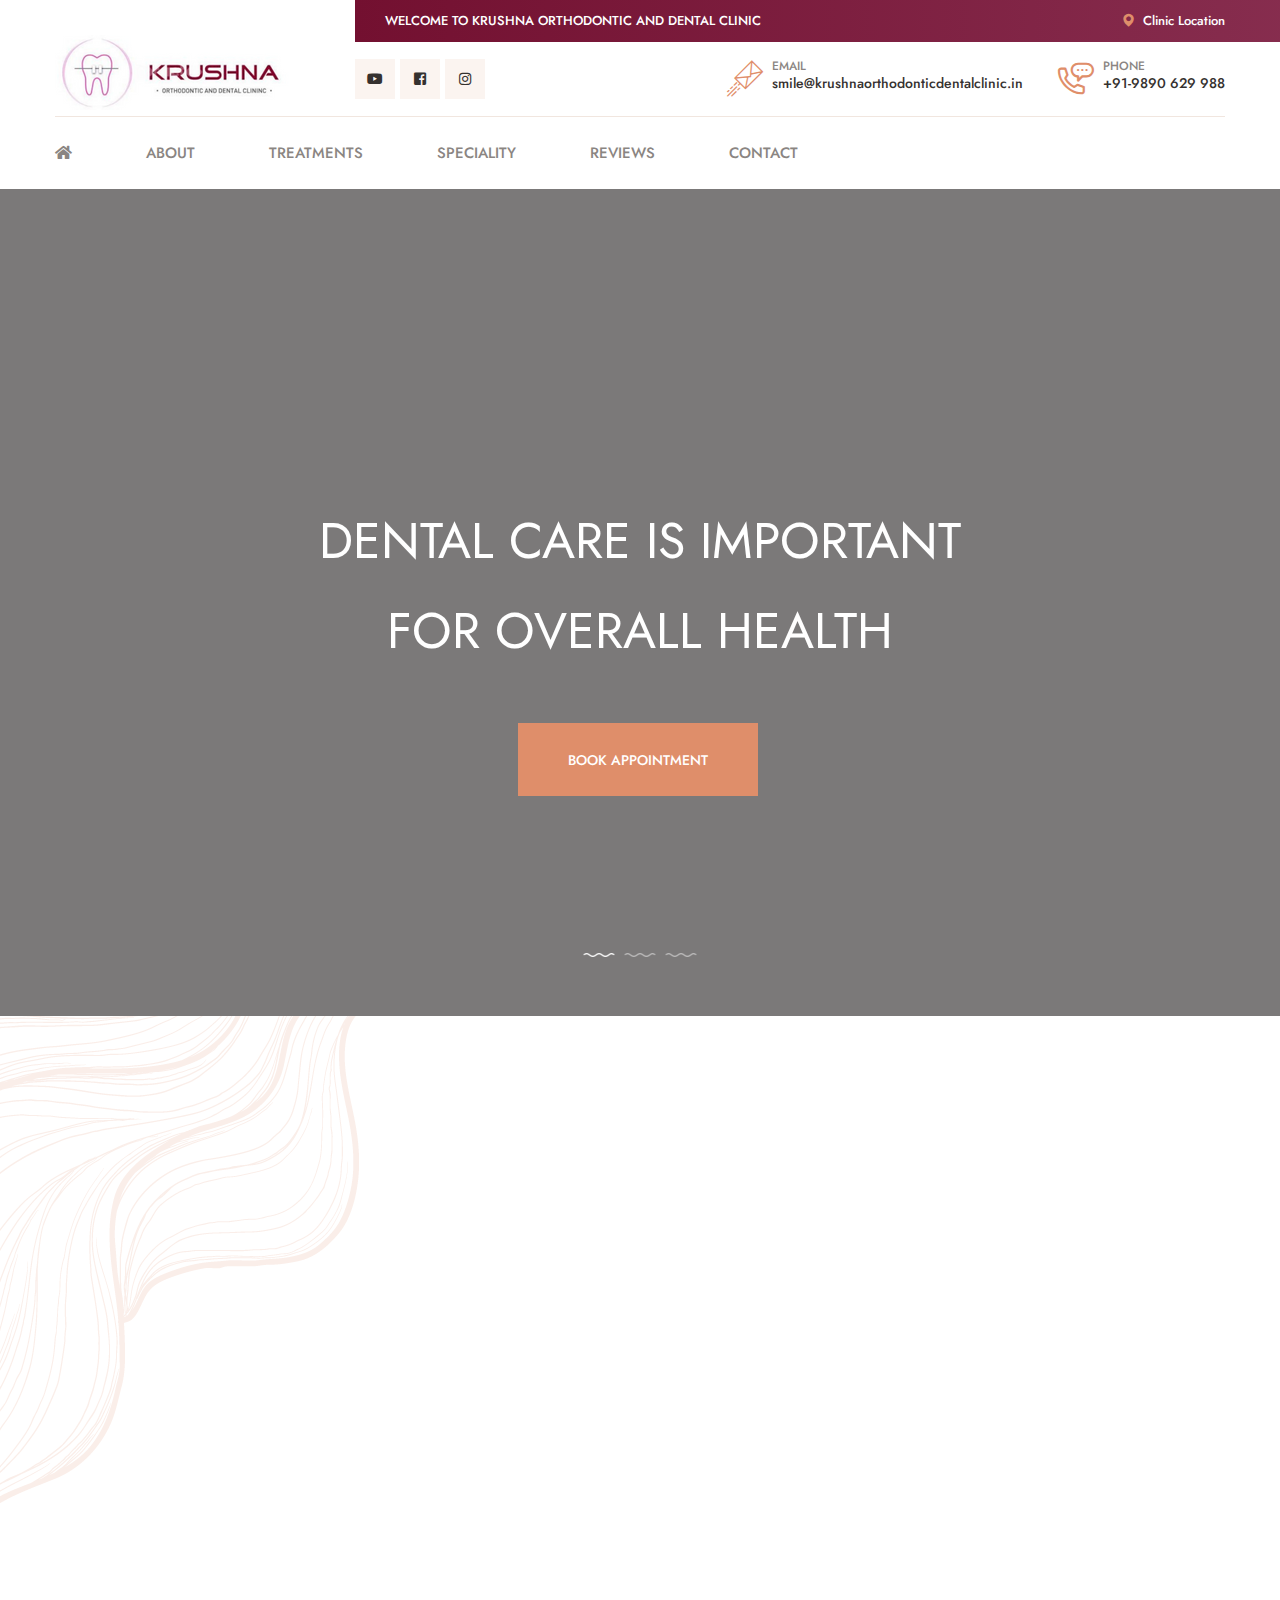
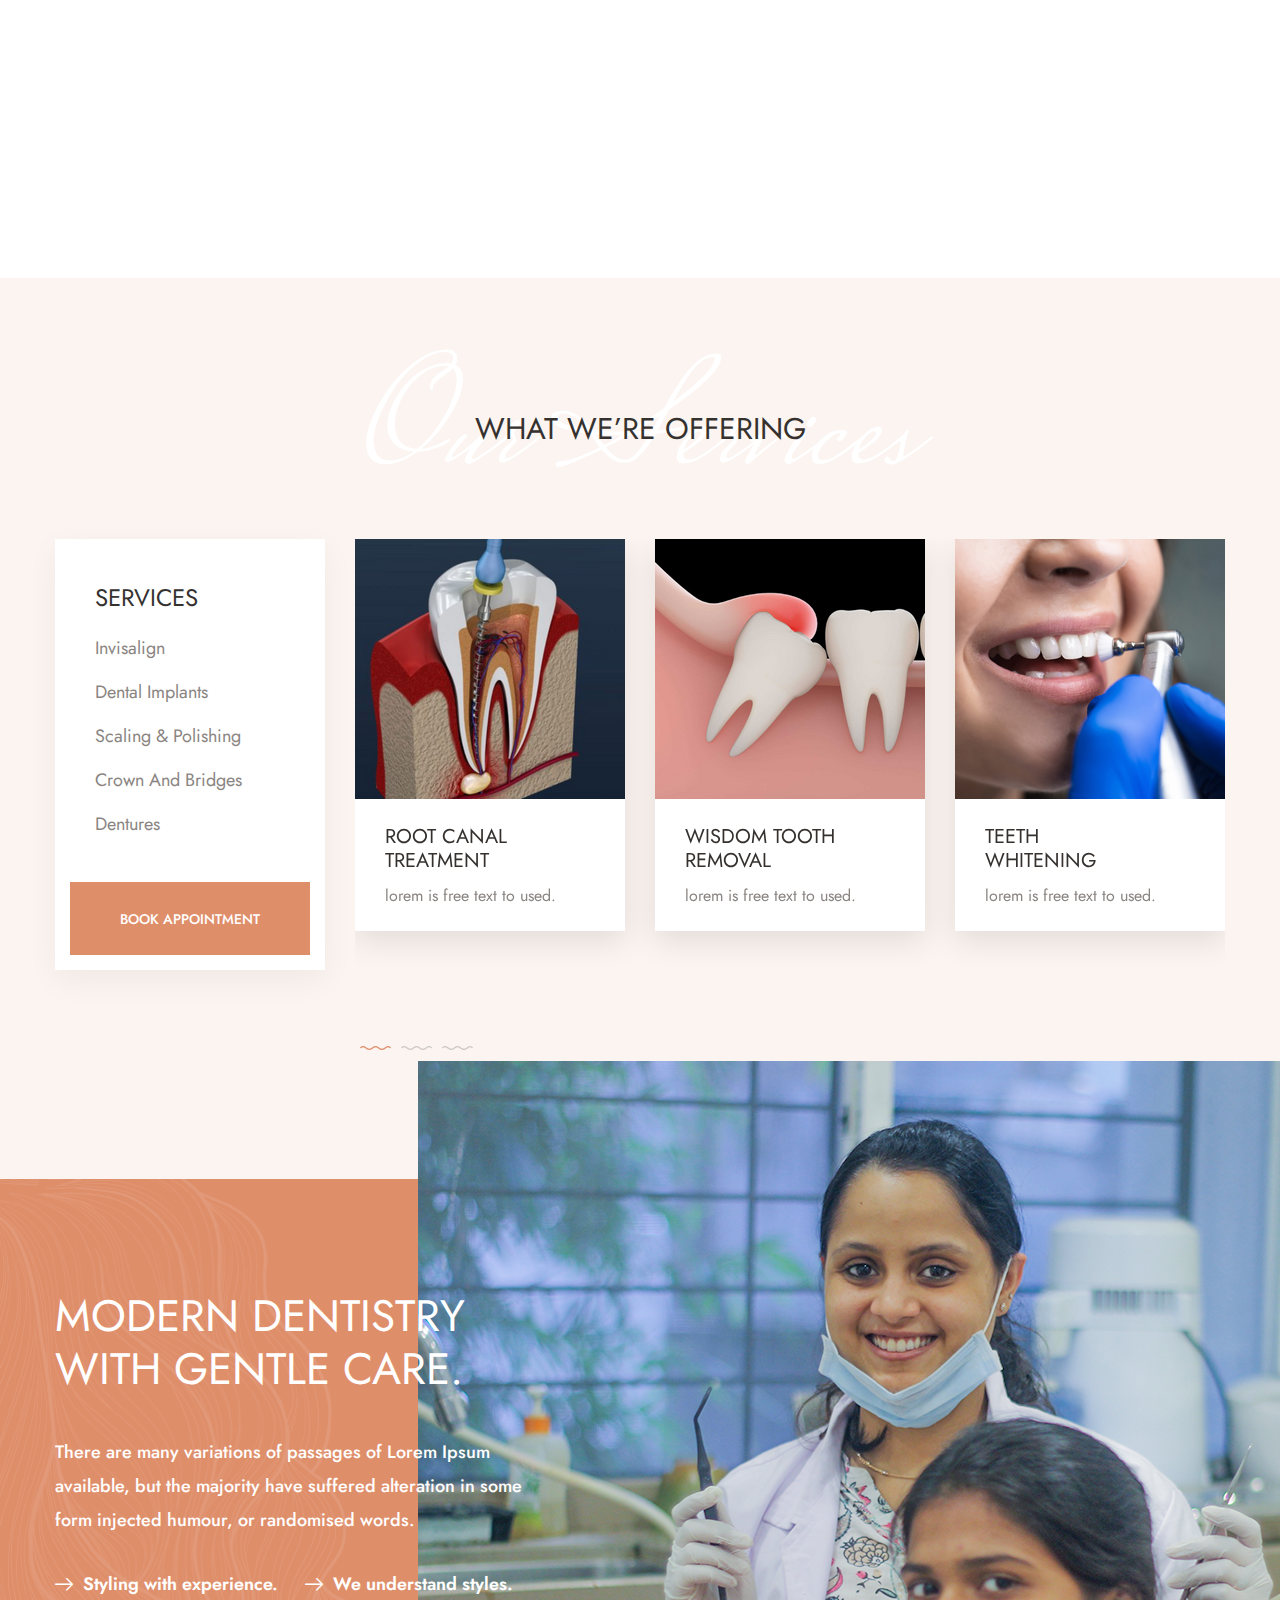
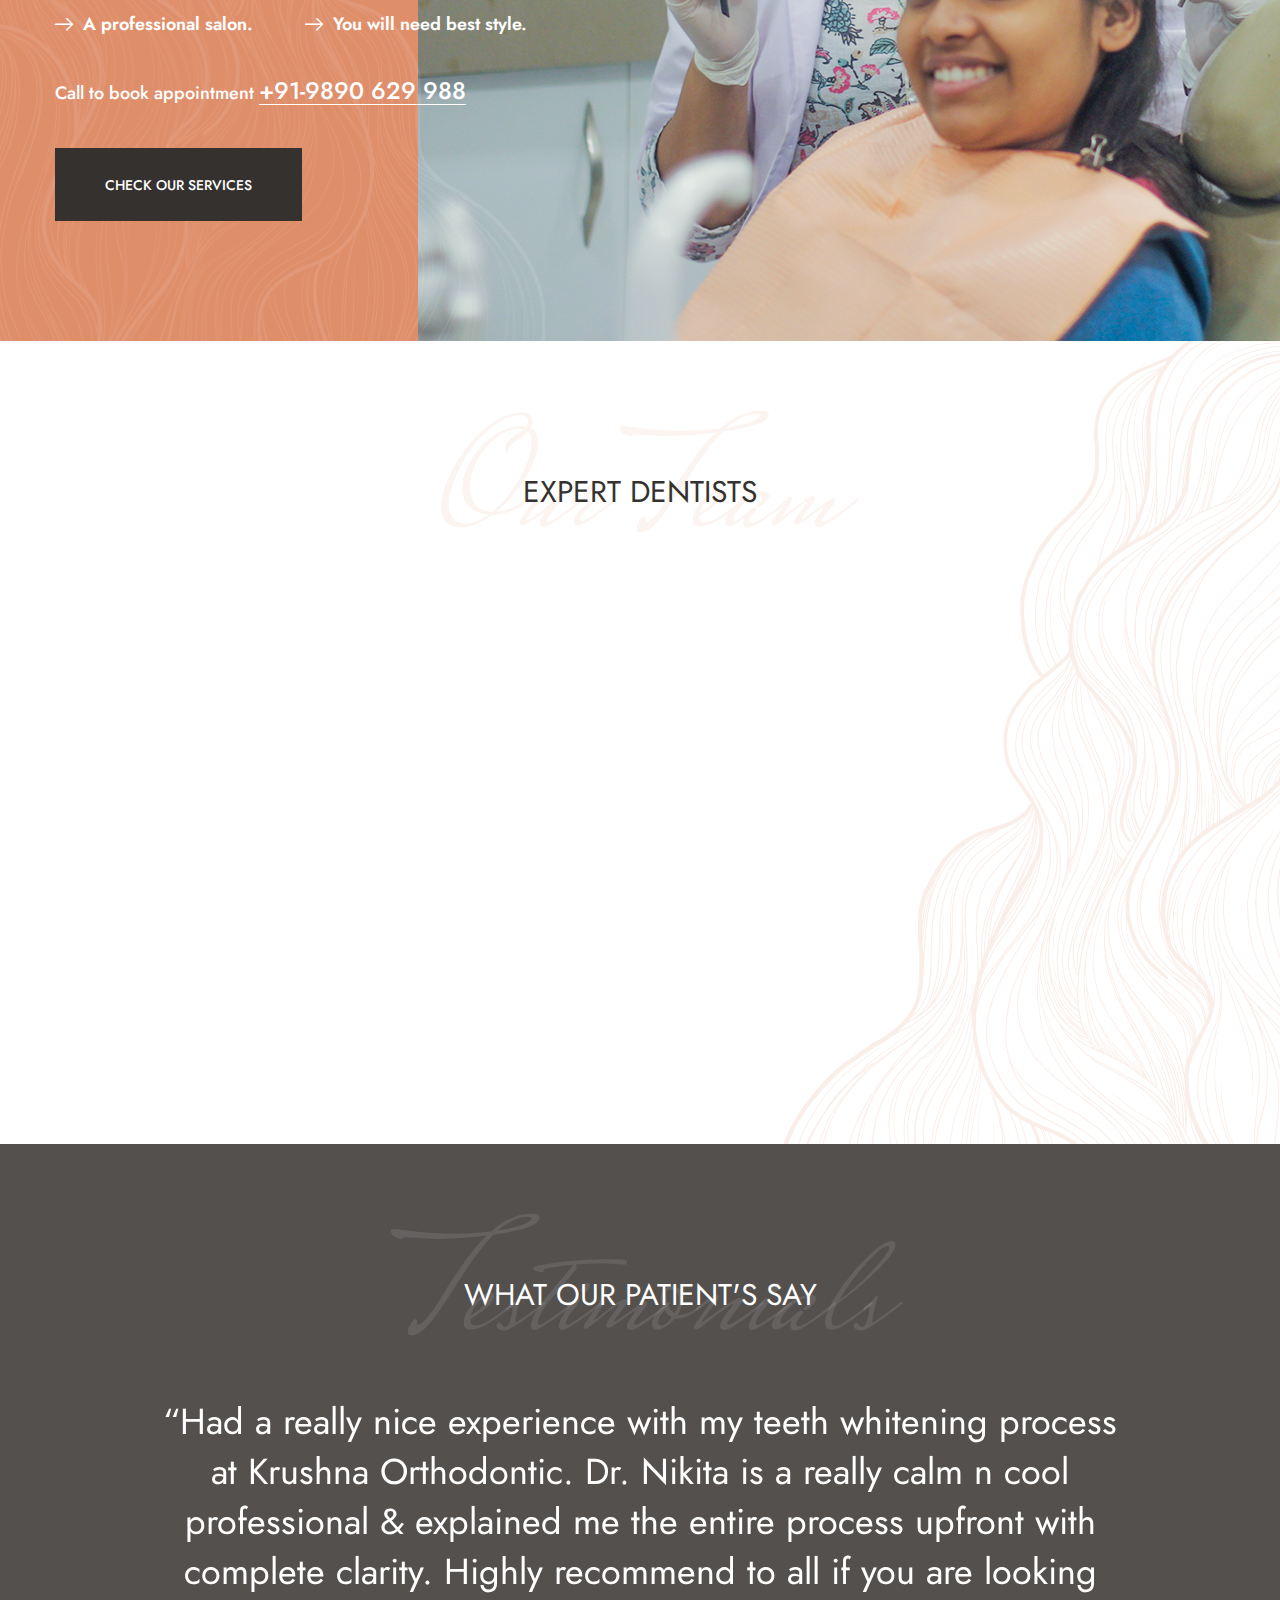
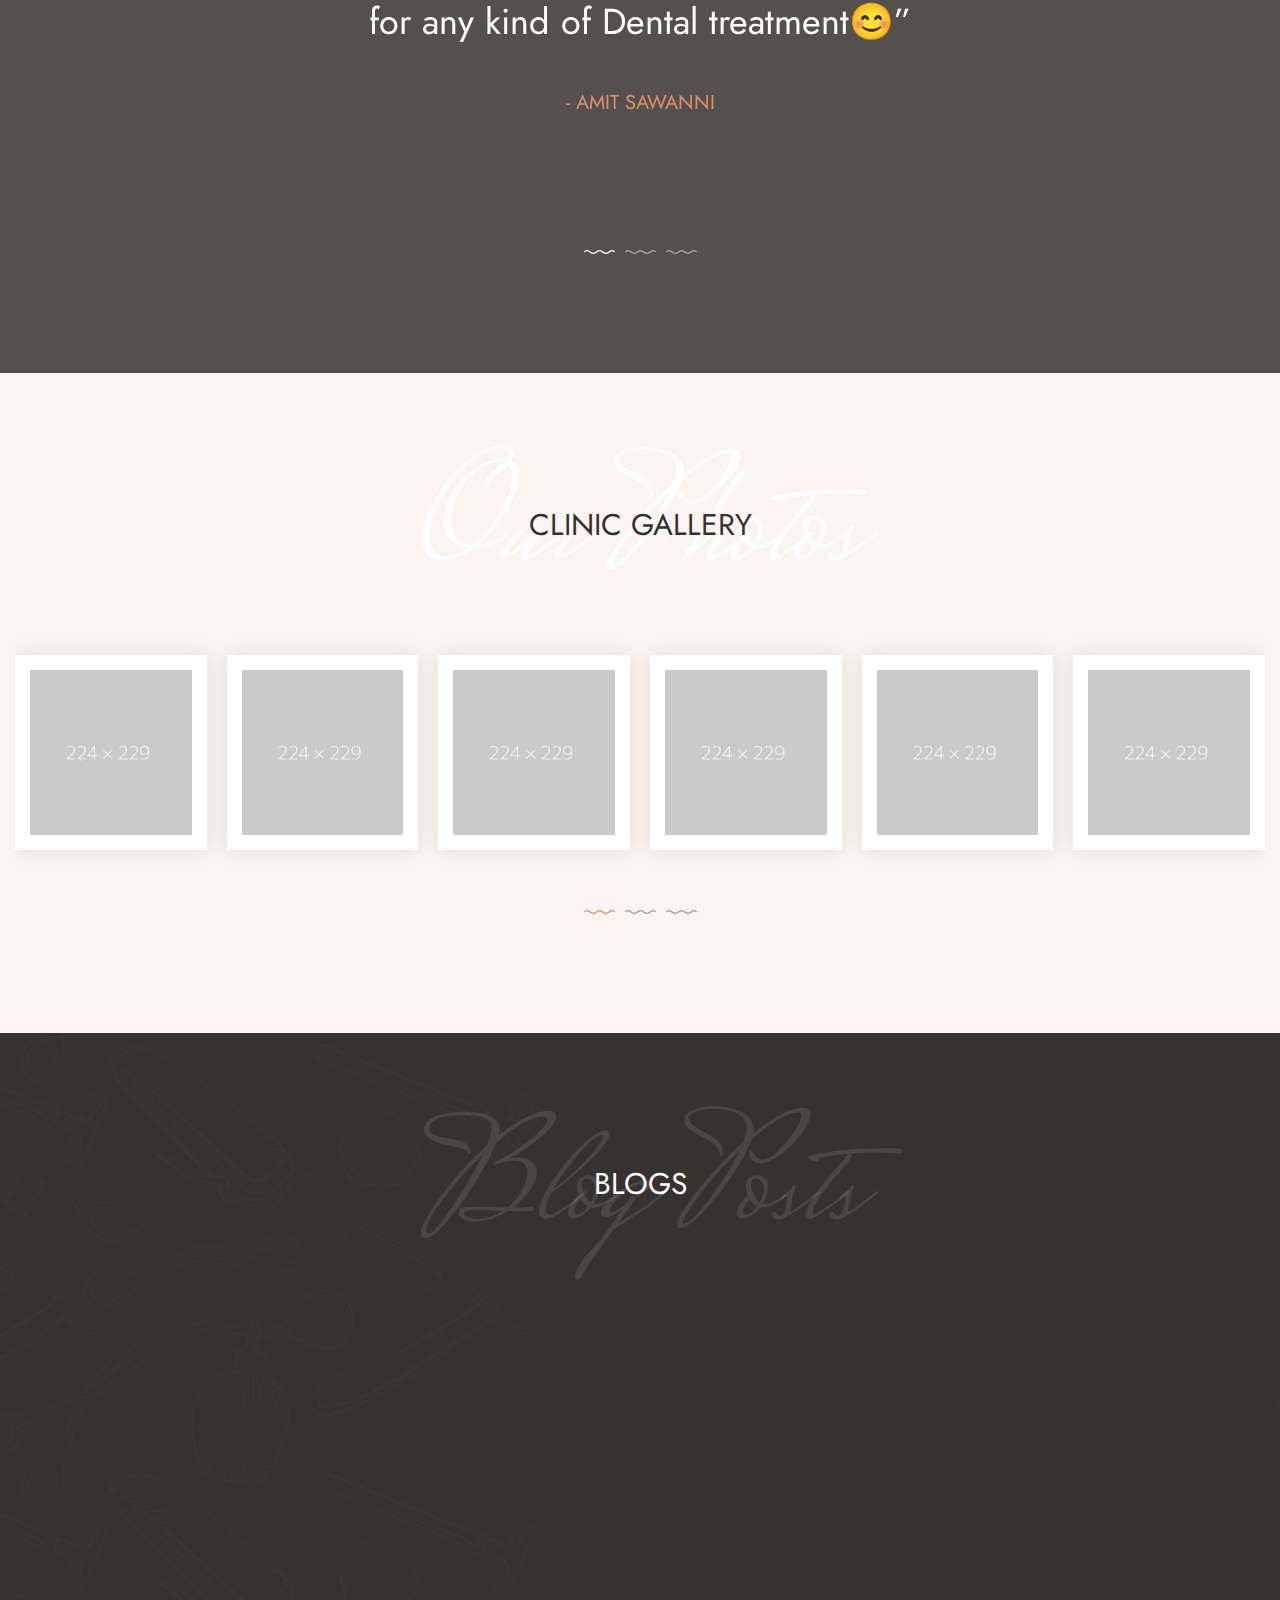
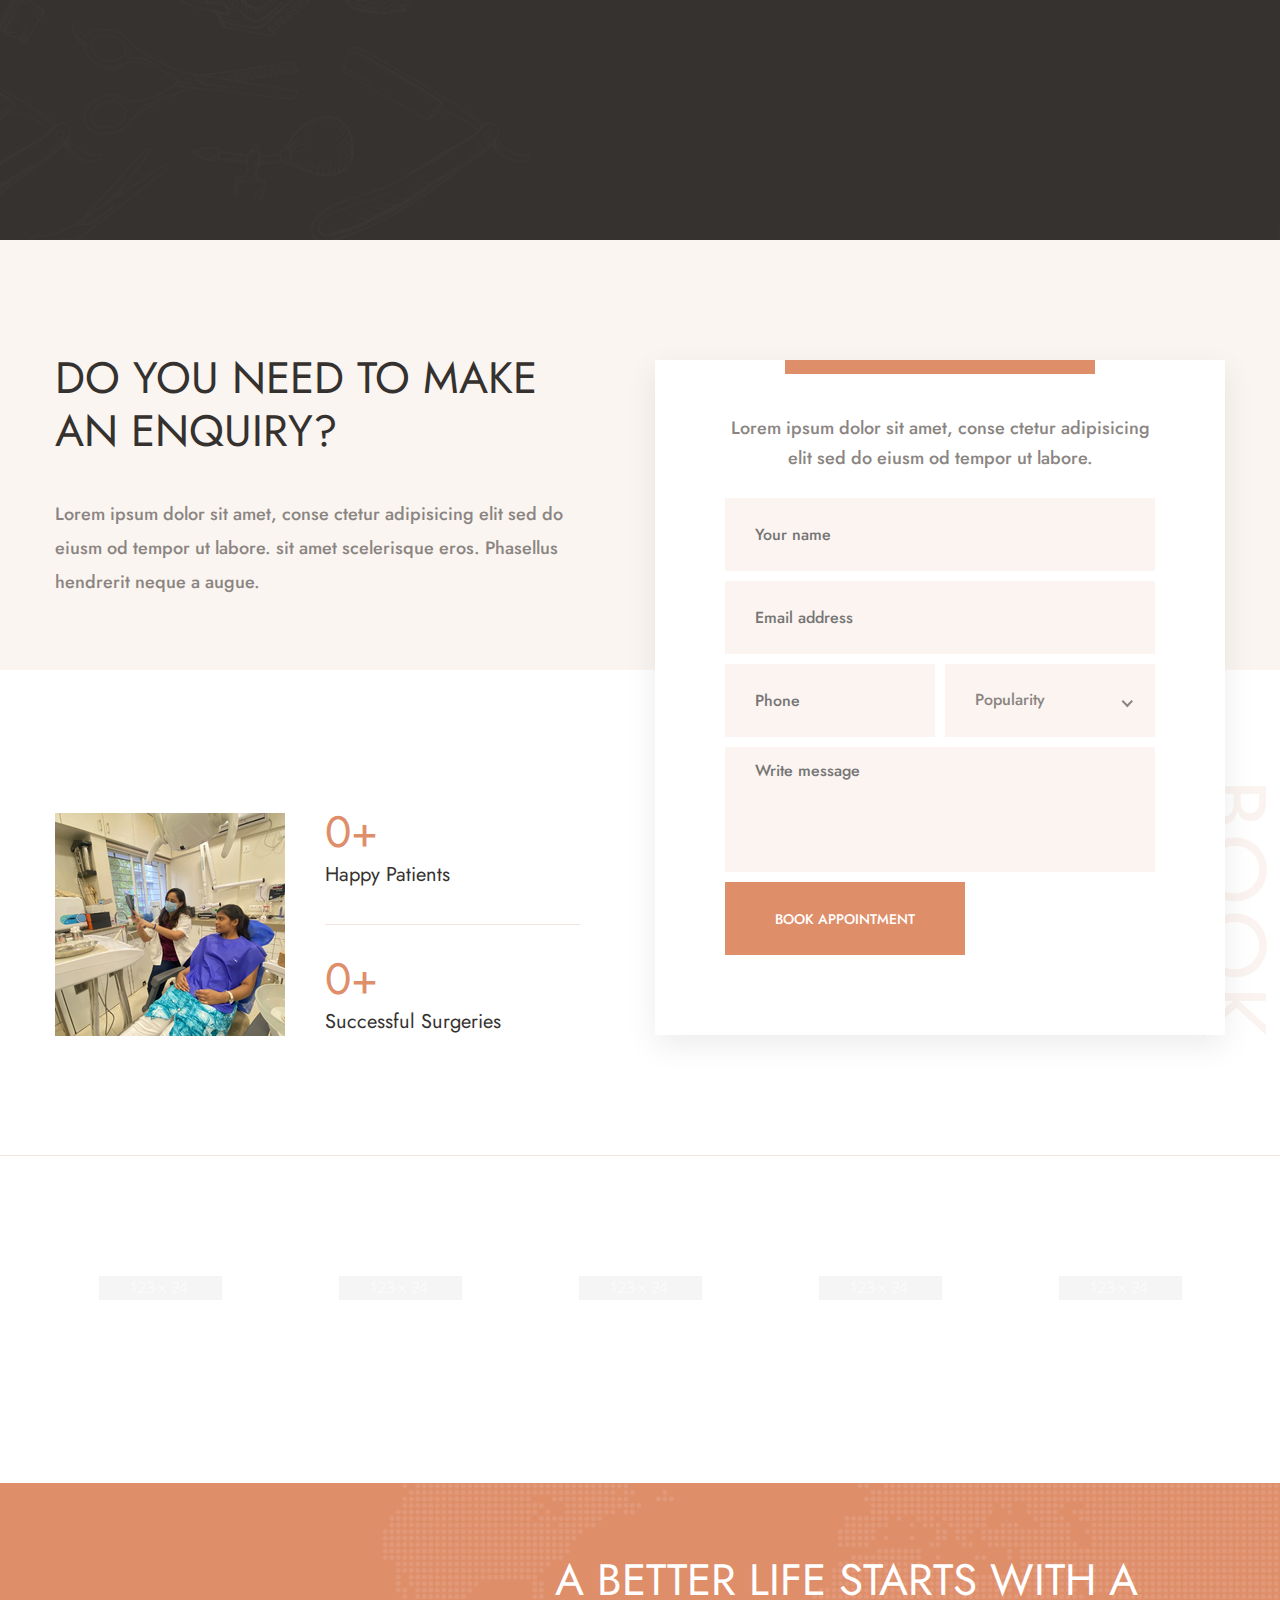
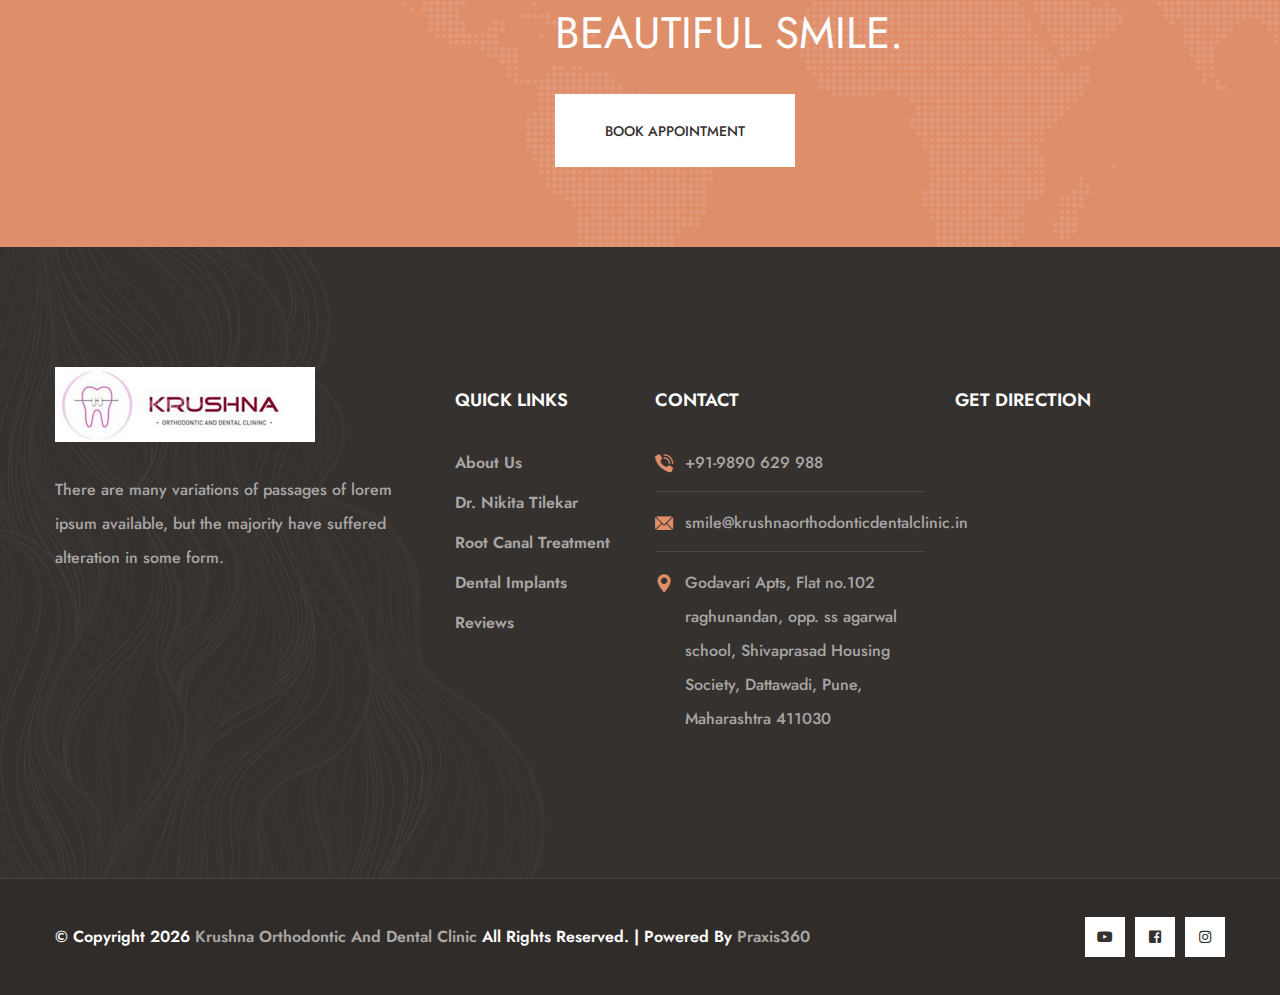
<file: practice/index.html>
<!DOCTYPE html>
<html lang="en">
<head>
<meta charset="utf-8">
<meta http-equiv="X-UA-Compatible" content="IE=edge">
<meta name="viewport" content="width=device-width, initial-scale=1.0, maximum-scale=1.0, user-scalable=0">
<meta name="keywords" content="">
<meta name="description" content="">


<title>Home | Krushna Orthodontic And Dental Clinic</title>


<!-- Fav Icon -->
<link rel="icon" href="assets/images/favicon.png" type="image/x-icon">

<!-- Google Fonts -->
<link href="https://fonts.googleapis.com/css2?family=Mrs+Saint+Delafield&display=swap" rel="stylesheet">
<link href="https://fonts.googleapis.com/css2?family=Jost:ital,wght@0,300;0,400;0,500;0,600;0,700;0,800;0,900;1,300;1,400;1,500;1,600;1,700;1,800;1,900&display=swap" rel="stylesheet">

<!-- Stylesheets -->
<link href="assets/css/font-awesome-all.css" rel="stylesheet">
<link href="assets/css/flaticon.css" rel="stylesheet">
<link href="assets/css/owl.css" rel="stylesheet">
<link href="assets/css/bootstrap.css" rel="stylesheet">
<link href="assets/css/jquery.fancybox.min.css" rel="stylesheet">
<link href="assets/css/animate.css" rel="stylesheet">
<link href="assets/css/nice-select.css" rel="stylesheet">
<link href="assets/css/imagebg.css" rel="stylesheet">
<link href="assets/css/color.css" rel="stylesheet">
<link href="assets/css/style.css" rel="stylesheet">
<link href="assets/css/responsive.css" rel="stylesheet">
</head>


<!-- page wrapper -->
<body>

    <div class="boxed_wrapper">


 <!-- main header -->
        <header class="main-header">
            <div class="auto-container">
                <!-- header-top -->
                <div class="header-top">
                    <div class="top-inner clearfix">
                        <div class="text pull-left"><p>WELCOME TO KRUSHNA ORTHODONTIC AND DENTAL CLINIC</p></div>
                        <div class="location-box pull-right"><a href="https://g.page/krushna-orthodontic-and-dental-c?share"><p><i class="flaticon-map-marker"></i>Clinic Location</p></a></div>
                    </div>
                </div>
                <!-- header-upper -->
                <div class="header-upper">
                    <div class="upper-inner clearfix">
                        <figure class="logo-box"><a href="/"><img src="assets/images/krushna-logo.png" alt=""></a></figure>
                        <ul class="social-links pull-left">
                            <li><a href="/"><i class="fab fa-youtube"></i></a></li>
                            <li><a href="https://www.facebook.com/Krushnaorthodonticanddentalclinic/"><i class="fab fa-facebook-square"></i></a></li>
                            <!--<li><a href="/"><i class="fab fa-pinterest-p"></i></a></li>-->
                            <li><a href="/"><i class="fab fa-instagram"></i></a></li>
                        </ul>
                        <ul class="info-box pull-right">
                            <li>
                                <i class="flaticon-email-1"></i>
                                <p>email</p>
                                <a href="mailto:smile@krushnaorthodonticdentalclinic.in">smile@krushnaorthodonticdentalclinic.in</a>
                            </li>
                            <li>
                                <i class="flaticon-phone"></i>
                                <p>Phone</p>
                                <a href="tel:+91-9890629988">+91-9890 629 988</a>
                            </li>
                        </ul>
                    </div>
                </div>
                <!-- header-lower -->
                <div class="header-lower">
                    <div class="outer-box clearfix">
                        <div class="menu-area clearfix">
                            <!--Mobile Navigation Toggler-->
                            <div class="mobile-nav-toggler">
                                <i class="icon-bar"></i>
                                <i class="icon-bar"></i>
                                <i class="icon-bar"></i>
                            </div>
                            <nav class="main-menu navbar-expand-md navbar-light">
                                <div class="collapse navbar-collapse show clearfix" id="navbarSupportedContent">
                                    <ul class="navigation clearfix">
                                        <li><a href="/"><i class="fa fa-home" aria-hidden="true"></i></a>
                                           
                                        </li> 
                                        <li class="dropdown"><a href="/">About</a>
                                            <ul>
                                                <li><a href="about-clinic.html">About Clinic</a></li>
                                                <li><a href="our-team.html">Our Team</a></li>
                                                <li><a href="braces-treatment-specialist.html"> Dr. Nikita Tilekar</a></li>
                                            </ul>
                                        </li>
                                        
                                        <li class="dropdown"><a href="/">Treatments</a>
                                            <div class="megamenu">
                                                <div class="row clearfix">
                                                    <div class="col-lg-3 column">
                                                        <ul>
                                                            <li><h4>Pain Relief</h4></li>
                                                            <li><a href="root-canal-treatment.html">Root Canal Treatment</a></li>
                                                            <li><a href="wisdom-tooth-removal.html">Wisdom Tooth Removal</a></li>
                                                            <li><a href="gum-treatment.html">Gum Treatment</a></li>
                                                            <li><a href="jaw-pain.html">TMJ/TMD</a></li>
                                                        </ul>
                                                    </div>
                                                     <div class="col-lg-3 column">
                                                        <ul>
                                                            <li><h4>Cosmetic Treatment</h4></li>
                                                            <li><a href="braces-treatment.html">Braces Treatment</a></li>
                                                            <li><a href="invisalign.html">Invisalign</a></li>
                                                            <li><a href="dental-veneers.html">Veneers & Laminates</a></li>
                                                            <li><a href="digital-smile-designing.html">Digital Smile Designing</a></li>
                                                            <li><a href="teeth-whitening.html">Teeth Whitening</a></li>
                                                            
                                                        </ul>
                                                        </div>

                                                    <div class="col-lg-3 column">
                                                        <ul>
                                                            <li><h4>Teeth Replacement</h4></li>
                                                            <li><a href="dental-implant.html">Dental Implants</a></li>
                                                            <li><a href="all-on-4-dental-implant.html">All on4/6 implant</a></li>
                                                            <li><a href="crown-and-bridges-treatment.html">Crown & Bridges</a></li>
                                                            <li><a href="denture.html">Dentures</a></li>
                                                            <li><a href="full-mouth-rehabilitation.html">Full Mouth Rehablitation</a></li>
                                                            <li><a href="fixed-teeth-in-a-day.html">Fixed Teeth In A Day</a></li>
                                                        </ul>
                                                    </div>  
                                                    <div class="col-lg-3 column">
                                                        <ul>
                                                            <li><h4>Preventive Dentistry</h4></li>
                                                            <li><a href="cavity-filling.html">Cavity Filling</a></li>
                                                            <li><a href="scaling-polishing.html">Scaling & polishing</a></li>
                                                            <li><a href="kids-dental-treatment.html">Kids Dentistry</a></li>
                                                            <li><a href="bad-breath-treatment.html">Bad Breath Treatment</a></li>
                                                            <li><a href="fluoride-application-and-sealants.html">Fluoride Application & Sealants</a></li>
                                                        </ul>
                                                    </div>    
                                                    
                                                     
                                                </div>                                        
                                            </div>
                                        </li> 
                                        <li class="dropdown"><a href="/">Speciality</a>
                                            <ul>
                                                <li><a href="braces-treatment.html">Braces Treatment</a></li>
                                                <li><a href="invisalign.html">Invisalign</a></li>
                                                <li><a href="inman-aligners.html">Inman Aligner</a></li>
                                                <li><a href="teeth-whitening.html">Teeth Whitening</a></li>
                                                <li><a href="dental-veneers.html">Veneers & Laminates</a></li>
                                                <li><a href="digital-smile-designing.html">Digital Smile Designing</a></li>
                                                <li><a href="dental-laser-treatment.html">Laser Treatment</a></li>
                                                <li><a href="orthognathic-surgeries.html">Orthognathic Surgeries</a></li>
                                                <li><a href="facial-trauma.html">Facial Trauma</a></li>
                                                <li><a href="laughing-gas-dentistry.html">Laughing Gas Dentistry</a></li>
                                                
                                            </ul>
                                        </li>
                                        <!--<li><a href="blogs.html">Blog</a></li>  -->
                                        <li><a href="review.html">Reviews</a>
                                            
                                        </li> 
                                        <!--<li><a href="new-patient.html">New Patient</a></li>-->
                                        <li><a href="contact-us.html">Contact</a></li>   
                                    </ul>
                                </div>
                            </nav>
                            <!--<div class="menu-right-content clearfix pull-right">-->
                            <!--    <div class="search-btn">-->
                            <!--        <button type="button" class="search-toggler"><i class="flaticon-loupe"></i></button>-->
                            <!--    </div>-->
                            <!--    <div class="cart-box">-->
                            <!--        <a href="product.html"><i class="flaticon-shopping-cart-1"></i><span>0</span></a>-->
                            <!--    </div>-->
                            <!--</div>-->
                        </div>
                    </div>
                </div>
            </div>

            <!--sticky Header-->
            <div class="sticky-header">
                <div class="auto-container">
                    <div class="outer-box clearfix">
                        <div class="menu-area">
                            <nav class="main-menu clearfix">
                                <!--Keep This Empty / Menu will come through Javascript-->
                            </nav>
                            <!--<div class="menu-right-content clearfix pull-right">-->
                            <!--    <div class="search-btn">-->
                            <!--        <button type="button" class="search-toggler"><i class="flaticon-loupe"></i></button>-->
                            <!--    </div>-->
                            <!--    <div class="cart-box">-->
                            <!--        <a href="product.html"><i class="flaticon-shopping-cart-1"></i><span>0</span></a>-->
                            <!--    </div>-->
                            <!--</div>-->
                        </div>
                    </div>
                </div>
            </div>
        </header>
        
        
          <!-- Mobile Menu  -->
        <div class="mobile-menu">
            <div class="menu-backdrop"></div>
            <div class="close-btn"><i class="fas fa-times"></i></div>
            
            <nav class="menu-box">
                <div class="nav-logo"><a href="/"><img src="assets/images/logo-2.png" alt="" title=""></a></div>
                <div class="menu-outer"><!--Here Menu Will Come Automatically Via Javascript / Same Menu as in Header--></div>
                <div class="contact-info">
                    <h4>Contact Info</h4>
                    <ul>
                        <li>Chicago 12, Melborne City, USA</li>
                        <li><a href="tel:+8801682648101">+88 01682648101</a></li>
                        <li><a href="mailto:info@example.com">info@example.com</a></li>
                    </ul>
                </div>
                <div class="social-links">
                    <ul class="clearfix">
                        <li><a href="/"><span class="fab fa-twitter"></span></a></li>
                        <li><a href="/"><span class="fab fa-facebook-square"></span></a></li>
                        <li><a href="/"><span class="fab fa-pinterest-p"></span></a></li>
                        <li><a href="/"><span class="fab fa-instagram"></span></a></li>
                        <li><a href="/"><span class="fab fa-youtube"></span></a></li>
                    </ul>
                </div>
            </nav>
        </div>
        <!-- End Mobile Menu -->

<!-- main-header end -->

      

        <!-- banner-section -->
        <section class="banner-section">
            <div class="banner-carousel owl-theme owl-carousel owl-nav-none owl-dots-style-one">
                <div class="slide-item">
                    <div class="image-layer" style="background-image:url(https://eadn-wc02-5137481.nxedge.io/wp-content/uploads/what-you-need-to-know-about-the-benefits-of-dental-implants-1084x480.jpeg)"></div>
                    <div class="auto-container">
                        <div class="content-box centred">
                            <span class="animation_text_word title-text"></span>
                            <h1>Dental care is important<br> for overall health</h1>
                            <div class="btn-box">
                                <a href="contact-us.html" class="theme-btn-one">Book Appointment</a>
                                <!--<a href="#" class="lightbox-image video-btn" data-caption=""><i class="flaticon-right-arrow"></i></a>-->
                            </div>
                        </div> 
                    </div>
                </div>
                <div class="slide-item bg-left">
                    <div class="image-layer" style="background-image:url(https://img.freepik.com/free-photo/dental-cabinet-with-various-medical-equipment_140725-7678.jpg?w=1060&t=st=1662022527~exp=1662023127~hmac=f30d73c26f2e04aade67610de07597b37a7f4b74ad2dab77ec335174cf501869)"></div>
                    <div class="auto-container">
                        <div class="content-box centred">
                            <span class="animation_text_word title-text"></span>
                            <h1>Gentle high quality <br>dental care.</h1>
                            <div class="btn-box">
                                <a href="contact-us.html" class="theme-btn-one">Book Appointment</a>
                                <!--<a href="#" class="lightbox-image video-btn" data-caption=""><i class="flaticon-right-arrow"></i></a>-->
                            </div>
                        </div> 
                    </div>
                </div>
                <div class="slide-item bg-left">
                    <div class="image-layer" style="background-image:url(https://img.freepik.com/free-photo/beautiful-young-woman-with-black-curly-hair_144627-23739.jpg?w=1060&t=st=1662022716~exp=1662023316~hmac=cf96972c6dcc80b93cbc1453f09fc0716228dcfc54bd5d7c111df5d41f2276ea)"></div>
                    <div class="auto-container">
                        <div class="content-box centred">
                            <span class="animation_text_word title-text"></span>
                            <h1>Great teeth, great smile,<br> great life.</h1>
                            <div class="btn-box">
                                <a href="contact-us.html" class="theme-btn-one">Book Appointment</a>
                                <!--<a href="#" class="lightbox-image video-btn" data-caption=""><i class="flaticon-right-arrow"></i></a>-->
                            </div>
                        </div> 
                    </div>
                </div>
            </div>
        </section>
        <!-- banner-section end -->


        <!-- about-section -->
        <section class="about-section">
            <div class="pattern-layer" style="background-image: url(assets/images/shape/shape-1.png);"></div>
            <div class="auto-container">
                <div class="row clearfix">
                    <div class="col-lg-8 col-md-12 col-sm-12 big-column">
                        <div class="content-inner">
                            <div class="row clearfix">
                                <div class="col-lg-6 col-md-6 col-sm-12 content-column">
                                    <div id="content_block_1">
                                        <div class="content-box wow fadeInUp animated animated" data-wow-delay="00ms" data-wow-duration="1500ms">
                                            <h2>Welcome To Krushna Orthodontic And Dental Clinic</h2>
                                            <div class="image-holder">
                                                <div class="line" style="background-image: url(assets/images/icons/wave-3.png);"></div>
                                                <figure class="image-box"><img src="assets/images/dr-nikita.jpg" alt=""></figure>
                                                <figure class="icon-box"><img src="assets/images/icons/icon-1.png" alt=""></figure>
                                            </div>
                                        </div>
                                    </div>
                                </div>
                                <div class="col-lg-6 col-md-6 col-sm-12 content-column">
                                    <div id="content_block_2">
                                        <div class="content-box wow fadeInUp animated animated" data-wow-delay="300ms" data-wow-duration="1500ms">
                                            <h4>Krushna Orthodontic Dental Clinic is owned by renowned Orthodontist and Dentist Dr. Nikita Tilekar who has been ranked amongst the top Orthodontist and Dentists in Pune as well as in India.</h4>
                                            <p>We are specialized in high-quality</p><br>
                                            <ul class="list clearfix">
                                                <li>braces treatment</li>
                                                <li>painless root canals</li>
                                                <li>metal braces</li>
                                                <li>teeth bleaching</li>
                                                <li>Laser dentistry</li>
                                                <li>Child dentistry</li>
                                            </ul>
                                            <ul class="inner-box clearfix">
                                                <li>
                                                    <!--<i class="flaticon-scissors"></i>-->
                                                    <p>Read More</p>
                                                </li>
                                                <li>
                                                    <!--<i class="flaticon-scissors"></i>-->
                                                    <p>Book Now</p>
                                                </li>
                                            </ul>
                                        </div>
                                    </div>
                                </div>
                            </div>
                        </div>
                    </div>
                    <div class="col-lg-4 col-md-12 col-sm-12 small-column">
                        <div id="content_block_3">
                            <div class="content-box wow fadeInUp animated animated" data-wow-delay="600ms" data-wow-duration="1500ms">
                                <div class="location-box">
                                    <p>Godavari Apts, Flat no.102 raghunandan, opp. ss agarwal school, Shivaprasad Housing Society, Dattawadi, Pune, Maharashtra 411030</p>
                                    <i class="flaticon-location"></i>
                                </div>
                                <div class="shediul-box">
                                    <i class="flaticon-alarm-clock-1"></i>
                                    <h3>Opening Hours</h3>
                                    <ul class="time-list clearfix">
                                        <li>
                                            <span>Monday-Saturday (Morning)</span>
                                            <h4>11:00 AM - 02:00 PM</h4>
                                        </li>
                                        <li>
                                            <span>Monday-Saturday (Evening)</span>
                                            <h4>4:00 PM - 08:00 PM</h4>
                                        </li>
                                        <li>
                                            <span>Sunday</span>
                                            <h4>Closed</h4>
                                        </li>
                                    </ul>
                                </div>
                            </div>
                        </div>
                    </div>
                </div>
            </div>
        </section>
        <!-- about-section end -->


        <!-- service-section -->
        <section class="service-section bg-color-1">
            <div class="auto-container">
                <div class="sec-title">
                    <span>Our Services</span>
                    <h2>What we’re offering</h2>
                </div>
                <div class="row clearfix">
                    <div class="col-lg-3 col-md-12 col-sm-12 small-column">
                        <div id="content_block_4">
                            <div class="content-box">
                                <div class="service-box">
                                    <h3>services</h3>
                                    <ul class="list clearfix">
                                        <li><a href="invisalign.html" style="color: #8a8582;">Invisalign</a></li>
                                        <!--<li><a href="smile-makeover-in-dattawadi.html" style="color: #8a8582;">Smile Makeover</a></li>-->
                                        <li><a href="dental-implant.html" style="color: #8a8582;">Dental Implants</a></li>
                                        <li><a href="scaling-polishing.html" style="color: #8a8582;">Scaling & Polishing</a></li>
                                        <li><a href="crown-and-bridges-treatment.html" style="color: #8a8582;">Crown And Bridges</a></li>
                                        <li><a href="denture.html" style="color: #8a8582;">Dentures</a></li>
                                    </ul>
                                </div>
                                <div class="btn-box"><a href="contact-us.html" class="theme-btn-one">Book Appointment</a></div>
                            </div>
                        </div>
                    </div>
                    <div class="col-lg-9 col-md-12 col-sm-12 big-column">
                        <div class="service-inner">
                            <div class="three-item-carousel owl-carousel owl-theme owl-nav-none owl-dots-style-one">
                                <div class="service-block-one">
                                    <div class="inner-box">
                                        <figure class="image-box"><a href="root-canal-treatment.html"><img src="assets/images/service/rct.png" alt=""></a></figure>
                                        <div class="lower-content">
                                            <!--<span class="price">$30.00</span>-->
                                            <h4><a href="root-canal-treatment.html">Root Canal Treatment</a></h4>
                                            <p>lorem is free text to used.</p>
                                        </div>
                                    </div>
                                </div>
                                <div class="service-block-one">
                                    <div class="inner-box">
                                        <figure class="image-box"><a href="wisdom-tooth-removal.html"><img src="assets/images/service/wisdom.png" alt=""></a></figure>
                                        <div class="lower-content">
                                            <!--<span class="price">$40.00</span>-->
                                            <h4><a href="wisdom-tooth-removal.html">Wisdom Tooth Removal</a></h4>
                                            <p>lorem is free text to used.</p>
                                        </div>
                                    </div>
                                </div>
                                <div class="service-block-one">
                                    <div class="inner-box">
                                        <figure class="image-box"><a href="teeth-whitening.html"><img src="assets/images/service/teeth-cleaning.png" alt=""></a></figure>
                                        <div class="lower-content">
                                            <!--<span class="price">$35.00</span>-->
                                            <h4><a href="teeth-whitening.html">Teeth<br> Whitening</a></h4>
                                            <p>lorem is free text to used.</p>
                                        </div>
                                    </div>
                                </div>
                                <div class="service-block-one">
                                    <div class="inner-box">
                                        <figure class="image-box"><a href="bad-breath-treatment.html"><img src="assets/images/service/bad-breathe.png" alt=""></a></figure>
                                        <div class="lower-content">
                                            <!--<span class="price">$30.00</span>-->
                                            <h4><a href="bad-breath-treatment.html">Bad Breath Treatment</a></h4>
                                            <p>lorem is free text to used.</p>
                                        </div>
                                    </div>
                                </div>
                                <div class="service-block-one">
                                    <div class="inner-box">
                                        <figure class="image-box"><a href="gum-treatment.html"><img src="assets/images/service/gum-treatment.png" alt=""></a></figure>
                                        <div class="lower-content">
                                            <!--<span class="price">$40.00</span>-->
                                            <h4><a href="gum-treatment.html">Gum  <br />Treatment</a></h4>
                                            <p>lorem is free text to used.</p>
                                        </div>
                                    </div>
                                </div>
                                <div class="service-block-one">
                                    <div class="inner-box">
                                        <figure class="image-box"><a href="fluoride-application-and-sealants.html"><img src="assets/images/service/dental-sealant.png" alt=""></a></figure>
                                        <div class="lower-content">
                                            <!--<span class="price">$35.00</span>-->
                                            <h4><a href="fluoride-application-and-sealants.html">Fluoride & Dental Sealants</a></h4>
                                            <p>lorem is free text to used.</p>
                                        </div>
                                    </div>
                                </div>
                                <div class="service-block-one">
                                    <div class="inner-box">
                                        <figure class="image-box"><a href="digital-smile-designing.html"><img src="assets/images/service/dsd.png" alt=""></a></figure>
                                        <div class="lower-content">
                                            <!--<span class="price">$30.00</span>-->
                                            <h4><a href="digital-smile-designing.html">Digital Smile Designing</a></h4>
                                            <p>lorem is free text to used.</p>
                                        </div>
                                    </div>
                                </div>
                                <div class="service-block-one">
                                    <div class="inner-box">
                                        <figure class="image-box"><a href="braces-treatment.html"><img src="assets/images/service/braces.png" alt=""></a></figure>
                                        <div class="lower-content">
                                            <!--<span class="price">$40.00</span>-->
                                            <h4><a href="braces-treatment.html">Braces<br> Treatment</a></h4>
                                            <p>lorem is free text to used.</p>
                                        </div>
                                    </div>
                                </div>
                                <div class="service-block-one">
                                    <div class="inner-box">
                                        <figure class="image-box"><a href="dental-veneers.html"><img src="assets/images/service/veneer-laminate.png" alt=""></a></figure>
                                        <div class="lower-content">
                                            <!--<span class="price">$35.00</span>-->
                                            <h4><a href="dental-veneers.html">Veneers And Laminates</a></h4>
                                            <p>lorem is free text to used.</p>
                                        </div>
                                    </div>
                                </div>
                            </div>
                        </div>
                    </div>
                </div>
            </div>
        </section>
        <!-- service-section -->


        <!-- service-style-two -->
        <section class="service-style-two bg-color-2">
            <figure class="image-layer"><img src="assets/images/1.png" alt=""></figure>
            <div class="pattern-layer" style="background-image: url(assets/images/shape/shape-2.png);"></div>
            <div class="auto-container">
                <div class="row clearfix">
                    <div class="col-lg-6 col-md-12 col-sm-12 content-column">
                        <div id="content_block_5">
                            <div class="content-box">
                                <h2>Modern dentistry with gentle care.</h2>
                                <p>There are many variations of passages of Lorem Ipsum available, but the majority have suffered alteration in some form injected humour, or randomised words.</p>
                                <ul class="list clearfix"> 
                                    <li>Styling with experience.</li>
                                    <li>We understand styles.</li>
                                    <li>A professional salon.</li>
                                    <li>You will need best style.</li>
                                </ul>
                                <h5>Call to book appointment <a href="tel:+91-9890629988">+91-9890 629 988</a></h5>
                                <div class="btn-box"><a href="#" class="theme-btn-one">Check our services</a></div>
                            </div>
                        </div>
                    </div>
                    <div class="col-lg-6 col-md-12 col-sm-12 inner-column">
                        <div class="inner-box clearfix">
                            <div class="single-item wow fadeInRight animated animated" data-wow-delay="00ms" data-wow-duration="1500ms">
                                <div class="icon-box"><img src="assets/images/icons/complete-dental.png" alt="icon"/></div>
                                <h4>Complete Dental Solution</h4>
                            </div>
                            <div class="single-item wow fadeInRight animated animated" data-wow-delay="200ms" data-wow-duration="1500ms">
                                <div class="icon-box"><img src="assets/images/icons/expert-dentist.png" alt="icon"/></div>
                                <h4>Expert Dentists & Team</h4>
                            </div>
                            <div class="single-item wow fadeInRight animated animated" data-wow-delay="400ms" data-wow-duration="1500ms">
                                <div class="icon-box"><img src="assets/images/icons/safety-quality.png" alt="icon"/></div>
                                <h4>Safety & <br>Quality</h4>
                            </div>
                        </div>
                    </div>
                </div>
            </div>
        </section>
        <!-- service-style-two end -->


        <!-- team-section -->
        <section class="team-section">
            <div class="pattern-layer" style="background-image: url(assets/images/shape/shape-3.png);"></div>
            <div class="auto-container">
                <div class="sec-title brown">
                    <span>Our Team</span>
                    <h2>Expert Dentists</h2>
                </div>
                <div class="row clearfix">
                    <div class="col-lg-4 col-md-6 col-sm-12 team-block">
                        <div class="team-block-one wow fadeInUp animated animated" data-wow-delay="00ms" data-wow-duration="1500ms">
                            <div class="inner-box">
                                <figure class="image-box">
                                    <img src="assets/images/dr-nikita.jpg" alt="">
                                    <span class="signature">Nikita</span>
                                </figure>
                                <div class="lower-content">
                                    <h5><a href="braces-treatment-specialist.html">Dr. Nikita Tilekar</a></h5>
                                    <a href="braces-treatment-specialist.html" style="color: #8a8582;">Read More</a>
                                    <!--<p>There are many of lorem ipsum available but the have in some form.</p>-->
                                    <!--<ul class="social-links clearfix">-->
                                    <!--    <li><a href="/"><i class="fab fa-twitter"></i></a></li>-->
                                    <!--    <li><a href="/"><i class="fab fa-facebook-square"></i></a></li>-->
                                    <!--    <li><a href="/"><i class="fab fa-pinterest-p"></i></a></li>-->
                                    <!--    <li><a href="/"><i class="fab fa-instagram"></i></a></li>-->
                                    <!--</ul>-->
                                    
                                </div>
                            </div>
                        </div>
                    </div>
                    <div class="col-lg-4 col-md-6 col-sm-12 team-block">
                        <div class="team-block-one wow fadeInUp animated animated" data-wow-delay="300ms" data-wow-duration="1500ms">
                            <div class="inner-box">
                                <figure class="image-box">
                                    <img src="assets/images/team/team-2.jpg" alt="">
                                    <span class="signature">Dentist1</span>
                                </figure>
                                <div class="lower-content">
                                    <h5><a href="#">Dentist1</a></h5>
                                    <a href="#" style="color: #8a8582;">Read More</a>
                                </div>
                            </div>
                        </div>
                    </div>
                    <div class="col-lg-4 col-md-6 col-sm-12 team-block">
                        <div class="team-block-one wow fadeInUp animated animated" data-wow-delay="600ms" data-wow-duration="1500ms">
                            <div class="inner-box">
                                <figure class="image-box">
                                    <img src="assets/images/team/team-3.jpg" alt="">
                                    <span class="signature">Dentist2</span>
                                </figure>
                                <div class="lower-content">
                                    <h5><a href="#">Dentist2</a></h5>
                                    <a href="#" style="color: #8a8582;">Read More</a>
                                </div>
                            </div>
                        </div>
                    </div>
                </div>
            </div>
        </section>
        <!-- team-section end -->


        <!-- testimonial-section -->
        <section class="testimonial-section centred" style="background-image: url(https://img.freepik.com/free-photo/creative-young-woman-making-capture-gesture-picturing-scene-smiling-pleased_176420-20772.jpg?w=1060&t=st=1661511737~exp=1661512337~hmac=6f09858fec3c2a890adf649e0a4f7ae626f1fb13bb86ca1bfded79f29735a1ba);">
            <div class="auto-container">
                <div class="sec-title light">
                    <span>Testimonials</span>
                    <h2>What Our Patient's Say</h2>
                </div>
                <div class="single-item-carousel owl-carousel owl-theme owl-nav-none owl-dots-style-one">
                    <div class="testimonial-content">
                        <div class="inner-box">
                            <h2>“Had a really nice experience with my teeth whitening process at Krushna Orthodontic. Dr. Nikita is a really calm n cool professional & explained me the entire process upfront with complete clarity. Highly recommend to all if you are looking for any kind of Dental treatment😊”</h2>
                            <h4>- Amit Sawanni</h4>
                        </div>
                    </div>
                    <div class="testimonial-content">
                        <div class="inner-box">
                            <h2>“It has been great experience, visiting krushna orthodontic and dental clinic.
Dr. Nikita Tilekar has done a very good job with my tooth extraction. Good doctor and good supportive staff, the clinic are clean and healthy, good treatment at a reasonable price very good experience.”</h2>
                            <h4>- Mahendra Jangam</h4>
                        </div>
                    </div>
                    <div class="testimonial-content">
                        <div class="inner-box">
                            <h2>“I had my tooth extraction surgery here. It was a bit complicated due to condition and state of the tooth. Doctor and surgeon handled it very well, and I had the treatment completed with very little pain. Recovered within 10 days, ahead of speculated time
Pricing is very reasonable so I would rate an extra star for that.

Followup is taken regularly and staff here is also friendly.
Recommended.”</h2>
                            <h4>- Tejas Gujar</h4>
                        </div>
                    </div>
                </div>
            </div>
        </section>
        <!-- testimonial-section end -->


        <!-- features-section -->
        <!--<section class="features-section">-->
        <!--    <div class="auto-container">-->
        <!--        <div class="inner-container clearfix wow fadeInLeft animated animated" data-wow-delay="00ms" data-wow-duration="1500m">-->
        <!--            <div class="single-item">-->
        <!--                <div class="inner-box">-->
        <!--                    <div class="bg-layer" style="background-image: url(assets/images/resource/feature-1.jpg);"></div>-->
        <!--                    <h4>Hairs Treatment</h4>-->
        <!--                    <p>Lorem ipsum dolor sit amet consectetur adipiscing elit nulla sit amet lectus neque.</p>-->
        <!--                    <a href="/" class="theme-btn-one">Get treatment</a>-->
        <!--                </div>-->
        <!--            </div>-->
        <!--            <div class="single-item">-->
        <!--                <div class="inner-box">-->
        <!--                    <div class="bg-layer" style="background-image: url(assets/images/resource/feature-1.jpg);"></div>-->
        <!--                    <h4>Artificial wigs</h4>-->
        <!--                    <p>Lorem ipsum dolor sit amet consectetur adipiscing elit nulla sit amet lectus neque.</p>-->
        <!--                    <a href="/" class="theme-btn-one">order now</a>-->
        <!--                </div>-->
        <!--            </div>-->
        <!--            <div class="single-item">-->
        <!--                <div class="inner-box">-->
        <!--                    <div class="bg-layer" style="background-image: url(assets/images/resource/feature-1.jpg);"></div>-->
        <!--                    <h4>Hair Extensions</h4>-->
        <!--                    <p>Lorem ipsum dolor sit amet consectetur adipiscing elit nulla sit amet lectus neque.</p>-->
        <!--                    <a href="/" class="theme-btn-one">fix it here</a>-->
        <!--                </div>-->
        <!--            </div>-->
        <!--        </div>-->
        <!--    </div>-->
        <!--</section>-->
        <!-- features-section end -->


        <!-- gallery-section -->
        <section class="gallery-section bg-color-1">
            <div class="outer-container">
                <div class="sec-title">
                    <span>Our Photos</span>
                    <h2>Clinic Gallery</h2>
                </div>
                <div class="gallery-carousel owl-carousel owl-theme owl-nav-none owl-dots-style-one">
                    <div class="gallery-block-one">
                        <div class="inner-box">
                            <figure class="image-box">
                                <img src="assets/images/gallery/gallery-1.jpg" alt="">
                                <a href="assets/images/gallery/gallery-1.jpg" class="lightbox-image" data-fancybox="gallery"><i class="flaticon-plus-1"></i></a>
                            </figure>
                        </div>
                    </div>  
                    <div class="gallery-block-one">
                        <div class="inner-box">
                            <figure class="image-box">
                                <img src="assets/images/gallery/gallery-2.jpg" alt="">
                                <a href="assets/images/gallery/gallery-2.jpg" class="lightbox-image" data-fancybox="gallery"><i class="flaticon-plus-1"></i></a>
                            </figure>
                        </div>
                    </div> 
                    <div class="gallery-block-one">
                        <div class="inner-box">
                            <figure class="image-box">
                                <img src="assets/images/gallery/gallery-3.jpg" alt="">
                                <a href="assets/images/gallery/gallery-3.jpg" class="lightbox-image" data-fancybox="gallery"><i class="flaticon-plus-1"></i></a>
                            </figure>
                        </div>
                    </div> 
                    <div class="gallery-block-one">
                        <div class="inner-box">
                            <figure class="image-box">
                                <img src="assets/images/gallery/gallery-4.jpg" alt="">
                                <a href="assets/images/gallery/gallery-4.jpg" class="lightbox-image" data-fancybox="gallery"><i class="flaticon-plus-1"></i></a>
                            </figure>
                        </div>
                    </div> 
                    <div class="gallery-block-one">
                        <div class="inner-box">
                            <figure class="image-box">
                                <img src="assets/images/gallery/gallery-5.jpg" alt="">
                                <a href="assets/images/gallery/gallery-5.jpg" class="lightbox-image" data-fancybox="gallery"><i class="flaticon-plus-1"></i></a>
                            </figure>
                        </div>
                    </div> 
                    <div class="gallery-block-one">
                        <div class="inner-box">
                            <figure class="image-box">
                                <img src="assets/images/gallery/gallery-6.jpg" alt="">
                                <a href="assets/images/gallery/gallery-6.jpg" class="lightbox-image" data-fancybox="gallery"><i class="flaticon-plus-1"></i></a>
                            </figure>
                        </div>
                    </div> 
                    <div class="gallery-block-one">
                        <div class="inner-box">
                            <figure class="image-box">
                                <img src="assets/images/gallery/gallery-1.jpg" alt="">
                                <a href="assets/images/gallery/gallery-1.jpg" class="lightbox-image" data-fancybox="gallery"><i class="flaticon-plus-1"></i></a>
                            </figure>
                        </div>
                    </div>  
                    <div class="gallery-block-one">
                        <div class="inner-box">
                            <figure class="image-box">
                                <img src="assets/images/gallery/gallery-2.jpg" alt="">
                                <a href="assets/images/gallery/gallery-2.jpg" class="lightbox-image" data-fancybox="gallery"><i class="flaticon-plus-1"></i></a>
                            </figure>
                        </div>
                    </div> 
                    <div class="gallery-block-one">
                        <div class="inner-box">
                            <figure class="image-box">
                                <img src="assets/images/gallery/gallery-3.jpg" alt="">
                                <a href="assets/images/gallery/gallery-3.jpg" class="lightbox-image" data-fancybox="gallery"><i class="flaticon-plus-1"></i></a>
                            </figure>
                        </div>
                    </div> 
                    <div class="gallery-block-one">
                        <div class="inner-box">
                            <figure class="image-box">
                                <img src="assets/images/gallery/gallery-4.jpg" alt="">
                                <a href="assets/images/gallery/gallery-4.jpg" class="lightbox-image" data-fancybox="gallery"><i class="flaticon-plus-1"></i></a>
                            </figure>
                        </div>
                    </div> 
                    <div class="gallery-block-one">
                        <div class="inner-box">
                            <figure class="image-box">
                                <img src="assets/images/gallery/gallery-5.jpg" alt="">
                                <a href="assets/images/gallery/gallery-5.jpg" class="lightbox-image" data-fancybox="gallery"><i class="flaticon-plus-1"></i></a>
                            </figure>
                        </div>
                    </div> 
                    <div class="gallery-block-one">
                        <div class="inner-box">
                            <figure class="image-box">
                                <img src="assets/images/gallery/gallery-6.jpg" alt="">
                                <a href="assets/images/gallery/gallery-6.jpg" class="lightbox-image" data-fancybox="gallery"><i class="flaticon-plus-1"></i></a>
                            </figure>
                        </div>
                    </div>
                    <div class="gallery-block-one">
                        <div class="inner-box">
                            <figure class="image-box">
                                <img src="assets/images/gallery/gallery-1.jpg" alt="">
                                <a href="assets/images/gallery/gallery-1.jpg" class="lightbox-image" data-fancybox="gallery"><i class="flaticon-plus-1"></i></a>
                            </figure>
                        </div>
                    </div>  
                    <div class="gallery-block-one">
                        <div class="inner-box">
                            <figure class="image-box">
                                <img src="assets/images/gallery/gallery-2.jpg" alt="">
                                <a href="assets/images/gallery/gallery-2.jpg" class="lightbox-image" data-fancybox="gallery"><i class="flaticon-plus-1"></i></a>
                            </figure>
                        </div>
                    </div> 
                    <div class="gallery-block-one">
                        <div class="inner-box">
                            <figure class="image-box">
                                <img src="assets/images/gallery/gallery-3.jpg" alt="">
                                <a href="assets/images/gallery/gallery-3.jpg" class="lightbox-image" data-fancybox="gallery"><i class="flaticon-plus-1"></i></a>
                            </figure>
                        </div>
                    </div> 
                    <div class="gallery-block-one">
                        <div class="inner-box">
                            <figure class="image-box">
                                <img src="assets/images/gallery/gallery-4.jpg" alt="">
                                <a href="assets/images/gallery/gallery-4.jpg" class="lightbox-image" data-fancybox="gallery"><i class="flaticon-plus-1"></i></a>
                            </figure>
                        </div>
                    </div> 
                    <div class="gallery-block-one">
                        <div class="inner-box">
                            <figure class="image-box">
                                <img src="assets/images/gallery/gallery-5.jpg" alt="">
                                <a href="assets/images/gallery/gallery-5.jpg" class="lightbox-image" data-fancybox="gallery"><i class="flaticon-plus-1"></i></a>
                            </figure>
                        </div>
                    </div> 
                    <div class="gallery-block-one">
                        <div class="inner-box">
                            <figure class="image-box">
                                <img src="assets/images/gallery/gallery-6.jpg" alt="">
                                <a href="assets/images/gallery/gallery-6.jpg" class="lightbox-image" data-fancybox="gallery"><i class="flaticon-plus-1"></i></a>
                            </figure>
                        </div>
                    </div>
                </div>
            </div>
        </section>
        <!-- gallery-section end -->


        <!-- news-section -->
        <section class="news-section bg-color-3">
            <div class="pattern-layer" style="background-image: url(assets/images/shape/shape-4.png);"></div>
            <div class="auto-container">
                <div class="sec-title light">
                    <span>Blog Posts</span>
                    <h2>Blogs</h2>
                </div>
                <div class="row clearfix">
                    <div class="col-lg-4 col-md-6 col-sm-12 news-block">
                        <div class="news-block-one wow fadeInUp animated animated" data-wow-delay="00ms" data-wow-duration="1500ms">
                            <div class="inner-box">
                                <figure class="image-box">
                                    <!--<span class="post-date">20 June</span>-->
                                    <a href="avoid-dental-pain.html"><img src="assets/images/blog/dental-pain.png" alt=""></a>
                                </figure>
                                <div class="lower-content">
                                    <!--<ul class="post-info clearfix"> -->
                                    <!--    <li><i class="flaticon-user-1"></i><a href="/">Admin</a></li>-->
                                    <!--    <li><i class="flaticon-comments"></i><a href="/">2 Comments</a></li>-->
                                    <!--</ul>-->
                                    <h3><a href="avoid-dental-pain.html"> Avoid Dental Pain</a></h3>
                                    <div class="link-btn"><a href="avoid-dental-pain.html">Read More</a></div>
                                </div>
                            </div>
                        </div>
                    </div>
                    <div class="col-lg-4 col-md-6 col-sm-12 news-block">
                        <div class="news-block-one wow fadeInUp animated animated" data-wow-delay="300ms" data-wow-duration="1500ms">
                            <div class="inner-box">
                                <figure class="image-box">
                                    <!--<span class="post-date">19 June</span>-->
                                    <a href="dental-tips-for-seniors.html"><img src="assets/images/blog/senior.png" alt=""></a>
                                </figure>
                                <div class="lower-content">
                                    <!--<ul class="post-info clearfix"> -->
                                    <!--    <li><i class="flaticon-user-1"></i><a href="/">Admin</a></li>-->
                                    <!--    <li><i class="flaticon-comments"></i><a href="/">5 Comments</a></li>-->
                                    <!--</ul>-->
                                    <h3><a href="dental-tips-for-seniors.html">Dental Tips for Seniors</a></h3>
                                    <div class="link-btn"><a href="dental-tips-for-seniors.html">Read More</a></div>
                                </div>
                            </div>
                        </div>
                    </div>
                    <div class="col-lg-4 col-md-6 col-sm-12 news-block">
                        <div class="news-block-one wow fadeInUp animated animated" data-wow-delay="600ms" data-wow-duration="1500ms">
                            <div class="inner-box">
                                <figure class="image-box">
                                    <!--<span class="post-date">18 June</span>-->
                                    <a href="eat-the-right-food.html"><img src="assets/images/blog/eat-right.png" alt=""></a>
                                </figure>
                                <div class="lower-content">
                                    <!--<ul class="post-info clearfix"> -->
                                    <!--    <li><i class="flaticon-user-1"></i><a href="/">Admin</a></li>-->
                                    <!--    <li><i class="flaticon-comments"></i><a href="/">6 Comments</a></li>-->
                                    <!--</ul>-->
                                    <h3><a href="eat-the-right-food.html">Eat the Right Foods </a></h3>
                                    <div class="link-btn"><a href="eat-the-right-food.html">Read More</a></div>
                                </div>
                            </div>
                        </div>
                    </div>
                </div>
            </div>
        </section>
        <!-- news-section end -->


        <!-- appointment-section -->
        <section class="appointment-section">
            <div class="bg-layer" style="background-image: url(assets/images/background/appointment-bg.jpg);"></div>
            <div class="auto-container">
                <div class="row clearfix">
                    <div class="col-lg-6 col-md-12 col-sm-12 content-column">
                        <div class="content-box">
                            <div class="upper-inner">
                                <h2>Do you NEED TO MAKE AN ENQUIRY?</h2>
                                <p>Lorem ipsum dolor sit amet, conse ctetur adipisicing elit sed do eiusm od tempor ut labore. sit amet scelerisque eros. Phasellus hendrerit neque a augue.</p>
                            </div>
                            <div class="lower-inner">
                                <figure class="image-box"><img src="assets/images/nikita-treatment.png" alt=""></figure>
                                <div class="counter-inner">
                                    <div class="single-counter">
                                        <div class="count-outer count-box">
                                            <span class="count-text" data-speed="1500" data-stop="8600">0</span><span>+</span>
                                        </div>
                                        <h4>Happy Patients</h4>
                                    </div>
                                    <div class="single-counter">
                                        <div class="count-outer count-box">
                                            <span class="count-text" data-speed="1500" data-stop="7540">0</span><span>+</span>
                                        </div>
                                        <h4>Successful Surgeries</h4>
                                    </div>
                                </div>
                            </div>
                        </div>
                    </div>
                    <div class="col-lg-6 col-md-12 col-sm-12 inner-column">
                        <div id="appointment_block">
                            <div class="form-inner">
                                <span class="title-text">Book</span>
                                <p>Lorem ipsum dolor sit amet, conse ctetur adipisicing elit sed do eiusm od tempor ut labore.</p>
                                <form action="mail.html" method="post" class="appointment-form">
                                    <div class="row clearfix">
                                        <div class="col-lg-12 col-md-12 col-sm-12 form-group">
                                            <input type="text" name="name" placeholder="Your name" required="">
                                        </div>
                                        <div class="col-lg-12 col-md-12 col-sm-12 form-group">
                                            <input type="email" name="email" placeholder="Email address" required="">
                                        </div>
                                        <div class="col-lg-6 col-md-6 col-sm-12 form-group">
                                            <input type="text" name="mobile" placeholder="Phone" required="">
                                        </div>
                                        <div class="col-lg-6 col-md-6 col-sm-12 form-group">
                                            <div class="select-box">
                                                <select class="wide" name="subject">
                                                   <option data-display="Popularity">Treatment</option>
                                                   <option value="Pain Relief">Pain Relief</option>
                                                   <option value="Cosmetic Treatment">Cosmetic Treatment</option>
                                                   <option value="Teeth Replacement">Teeth Replacement</option>
                                                   <option value="Preventive Dentistry">Preventive Dentistry</option>
                                                </select>
                                            </div>
                                        </div>
                                        <div class="col-lg-12 col-md-12 col-sm-12 form-group">
                                            <textarea name="message" placeholder="Write message"></textarea>
                                        </div>
                                        <div class="col-lg-12 col-md-12 col-sm-12 form-group message-btn">
                                            <button type="submit" name="submit" class="theme-btn-one">Book Appointment</button>
                                        </div>
                                    </div>
                                </form>
                            </div>
                        </div>
                    </div>
                </div>
            </div>
        </section>
        <!-- appointment-section end -->


        <!-- clients-section -->
        <section class="clients-section">
            <div class="auto-container">
                <div class="clients-carousel owl-carousel owl-theme owl-nav-none owl-dots-none">
                    <figure class="clients-logo-box"><a href="/"><img src="assets/images/clients/clients-logo-1.png" alt=""></a></figure>
                    <figure class="clients-logo-box"><a href="/"><img src="assets/images/clients/clients-logo-2.png" alt=""></a></figure>
                    <figure class="clients-logo-box"><a href="/"><img src="assets/images/clients/clients-logo-3.png" alt=""></a></figure>
                    <figure class="clients-logo-box"><a href="/"><img src="assets/images/clients/clients-logo-4.png" alt=""></a></figure>
                    <figure class="clients-logo-box"><a href="/"><img src="assets/images/clients/clients-logo-5.png" alt=""></a></figure>
                </div>
            </div>
        </section>
        <!-- clients-section end -->


        <!-- cta-section -->
        <section class="cta-section">
            <div class="pattern-layer" style="background-image: url(assets/images/shape/shape-5.png);"></div>
            <div class="auto-container">
                <div class="row clearfix">
                    <div class="col-lg-5 col-md-6 col-sm-12 image-column">
                        <div class="image-box wow zoomIn animated">
                            <figure class="image image-1"><img src="assets/images/resource/cta-1.png" alt=""></figure>
                            <figure class="image image-2"><img src="assets/images/resource/cta-2.png" alt=""></figure>
                            <figure class="image image-3"><img src="assets/images/resource/cta-3.png" alt=""></figure>
                            <figure class="image image-4"><img src="assets/images/resource/cta-4.png" alt=""></figure>
                        </div>
                    </div>
                    <div class="col-lg-7 col-md-6 col-sm-12 content-column">
                        <div class="content-box">
                            <h2>A better life starts with a beautiful smile.</h2>
                            <a href="contact-us.html" class="theme-btn-one">Book Appointment</a>
                        </div>
                    </div>
                </div>
            </div>
        </section>
        <!-- cta-section end -->


        <!-- main-footer -->
        <footer class="main-footer">
            <div class="footer-top">
                <div class="pattern-layer" style="background-image: url(assets/images/shape/shape-6.png);"></div>
                <div class="auto-container">
                    <div class="widget-section">
                        <div class="row clearfix">
                            <div class="col-lg-4 col-md-6 col-sm-12 footer-column">
                                <div class="footer-widget logo-widget">
                                    <figure class="footer-logo"><a href="/"><img src="assets/images/krushna-logo.png" alt=""></a></figure>
                                    <div class="text">
                                        <p>There are many variations of passages of lorem ipsum available, but the majority have suffered alteration in some form.</p>
                                    </div>
                                    <!--<img src="https://i.ytimg.com/vi/8KX27e_685o/maxresdefault.jpg"/>-->
                                    <!--<form action="contact.html" method="post" class="subscribe-form">-->
                                    <!--    <div class="form-group">-->
                                    <!--        <input type="email" name="email" placeholder="Email address" required="">-->
                                    <!--        <button type="submit">GO</button>-->
                                    <!--    </div>-->
                                    <!--</form>-->
                                </div>
                            </div>
                            <div class="col-lg-2 col-md-6 col-sm-12 footer-column">
                                <div class="footer-widget links-widget">
                                    <div class="widget-title">
                                        <h5>Quick Links</h5>
                                    </div>
                                    <div class="widget-content">
                                        <ul class="links-list clearfix">
                                            <li><a href="about-clinic.html">About Us</a></li>
                                            <li><a href="braces-treatment-specialist.html">Dr. Nikita Tilekar</a></li>
                                            <li><a href="root-canal-treatment.html">Root Canal Treatment</a></li>
                                            <li><a href="dental-implants-in-dattawadi.html">Dental Implants</a></li>
                                            
                                            <li><a href="review.html">Reviews</a></li>
                                        </ul>
                                    </div>
                                </div>
                            </div>
                            <div class="col-lg-3 col-md-6 col-sm-12 footer-column">
                                <div class="footer-widget contact-widget">
                                    <div class="widget-title">
                                        <h5>Contact</h5>
                                    </div>
                                    <div class="widget-content">
                                        <ul class="info-list clearfix">
                                            <li>
                                                <i class="flaticon-phone-call"></i>
                                                <p><a href="tel:+91-9890629988">+91-9890 629 988</a></p>
                                            </li>
                                            <li>
                                                <i class="flaticon-email-2"></i>
                                                <p><a href="mailto:smile@krushnaorthodonticdentalclinic.in">smile@krushnaorthodonticdentalclinic.in</a></p>
                                            </li>
                                            <li>
                                                <i class="flaticon-maps-and-flags"></i>
                                                <p>Godavari Apts, Flat no.102 raghunandan, opp. ss agarwal school, Shivaprasad Housing Society, Dattawadi, Pune, Maharashtra 411030</p>
                                            </li>
                                        </ul>
                                    </div>
                                </div>
                            </div>
                            <div class="col-lg-3 col-md-6 col-sm-12 footer-column">
                                <div class="footer-widget instagram-widget">
                                    <div class="widget-title">
                                        <h5>Get Direction</h5>
                                    </div>
                                    <div class="widget-content">
                                        <iframe src="https://www.google.com/maps/embed?pb=!1m18!1m12!1m3!1d3783.6249737959015!2d73.83968451744384!3d18.500639000000014!2m3!1f0!2f0!3f0!3m2!1i1024!2i768!4f13.1!3m3!1m2!1s0x3bc2bf340f123549%3A0x72f7981bd1c8d904!2sKRUSHNA%20ORTHODONTIC%20AND%20DENTAL%20CLINIC!5e0!3m2!1sen!2sin!4v1661494401853!5m2!1sen!2sin" width="350" height="300" style="border:0;" allowfullscreen="" loading="lazy" referrerpolicy="no-referrer-when-downgrade"></iframe>
                                        <!--<ul class="image-list clearfix">-->
                                        <!--    <li>-->
                                        <!--        <figure class="image-box">-->
                                        <!--            <img src="assets/images/resource/instagram-1.jpg" alt="">-->
                                        <!--            <a href="assets/images/resource/instagram-1.jpg" class="lightbox-image"><i class="flaticon-plus-1"></i></a>-->
                                        <!--        </figure>-->
                                        <!--    </li>-->
                                        <!--    <li>-->
                                        <!--        <figure class="image-box">-->
                                        <!--            <img src="assets/images/resource/instagram-2.jpg" alt="">-->
                                        <!--            <a href="assets/images/resource/instagram-2.jpg" class="lightbox-image"><i class="flaticon-plus-1"></i></a>-->
                                        <!--        </figure>-->
                                        <!--    </li>-->
                                        <!--    <li>-->
                                        <!--        <figure class="image-box">-->
                                        <!--            <img src="assets/images/resource/instagram-3.jpg" alt="">-->
                                        <!--            <a href="assets/images/resource/instagram-3.jpg" class="lightbox-image"><i class="flaticon-plus-1"></i></a>-->
                                        <!--        </figure>-->
                                        <!--    </li>-->
                                        <!--    <li>-->
                                        <!--        <figure class="image-box">-->
                                        <!--            <img src="assets/images/resource/instagram-4.jpg" alt="">-->
                                        <!--            <a href="assets/images/resource/instagram-4.jpg" class="lightbox-image"><i class="flaticon-plus-1"></i></a>-->
                                        <!--        </figure>-->
                                        <!--    </li>-->
                                        <!--    <li>-->
                                        <!--        <figure class="image-box">-->
                                        <!--            <img src="assets/images/resource/instagram-5.jpg" alt="">-->
                                        <!--            <a href="assets/images/resource/instagram-5.jpg" class="lightbox-image"><i class="flaticon-plus-1"></i></a>-->
                                        <!--        </figure>-->
                                        <!--    </li>-->
                                        <!--    <li>-->
                                        <!--        <figure class="image-box">-->
                                        <!--            <img src="assets/images/resource/instagram-6.jpg" alt="">-->
                                        <!--            <a href="assets/images/resource/instagram-6.jpg" class="lightbox-image"><i class="flaticon-plus-1"></i></a>-->
                                        <!--        </figure>-->
                                        <!--    </li>-->
                                        <!--</ul>-->
                                    </div>
                                </div>
                            </div>
                        </div>
                    </div>
                </div>
            </div>
            <div class="footer-botton">
                <div class="auto-container clearfix">
                    <div class="copyright pull-left">
                        <!--<p>&copy; Copyright 2022 by <a href="direction.png">Praxis360.in</a></p>-->
                    <p class="fb-copyright" style="color: #fff;text-align: center;"> &copy; Copyright <span id="copyright" style="color: #fff;"> 
                                             <script>document.getElementById('copyright').appendChild(document.createTextNode(new Date().getFullYear()))</script>
                                            </span> <a href="/" >Krushna Orthodontic And Dental Clinic</a> All Rights Reserved. | Powered By <a href="https://praxis360.in/">Praxis360</a>
                                        </p>
                    
                    </div>
                    <ul class="footer-social pull-right clearfix">
                        <li><a href="/"><i class="fab fa-youtube"></i></a></li>
                            <li><a href="https://www.facebook.com/Krushnaorthodonticanddentalclinic/"><i class="fab fa-facebook-square"></i></a></li>
                            <!--<li><a href="/"><i class="fab fa-pinterest-p"></i></a></li>-->
                            <li><a href="/"><i class="fab fa-instagram"></i></a></li>
                    </ul>
                </div>
            </div>
        </footer>
        <!-- main-footer end -->


        <!--Scroll to top-->
        <button class="scroll-top scroll-to-target" data-target="html">
            <span class="fa fa-arrow-up"></span>
        </button>       
    </div>

<!--javascript-->
    <!-- jequery plugins -->
    <script src="assets/js/jquery.js"></script>
    <script src="assets/js/popper.min.js"></script>
    <script src="assets/js/bootstrap.min.js"></script>
    <script src="assets/js/owl.js"></script>
    <script src="assets/js/wow.js"></script>
    <script src="assets/js/validation.js"></script>
    <script src="assets/js/jquery.fancybox.js"></script>
    <script src="assets/js/appear.js"></script>
    <script src="assets/js/scrollbar.js"></script>
    <script src="assets/js/jquery.nice-select.min.js"></script>
    <script src="assets/js/plugins.js"></script>
    <script src="assets/js/text_animation.js"></script>

    <!-- main-js -->
    <script src="assets/js/script.js"></script>   <!--javascript-->

</body><!-- End of .page_wrapper -->
</html>
</file>
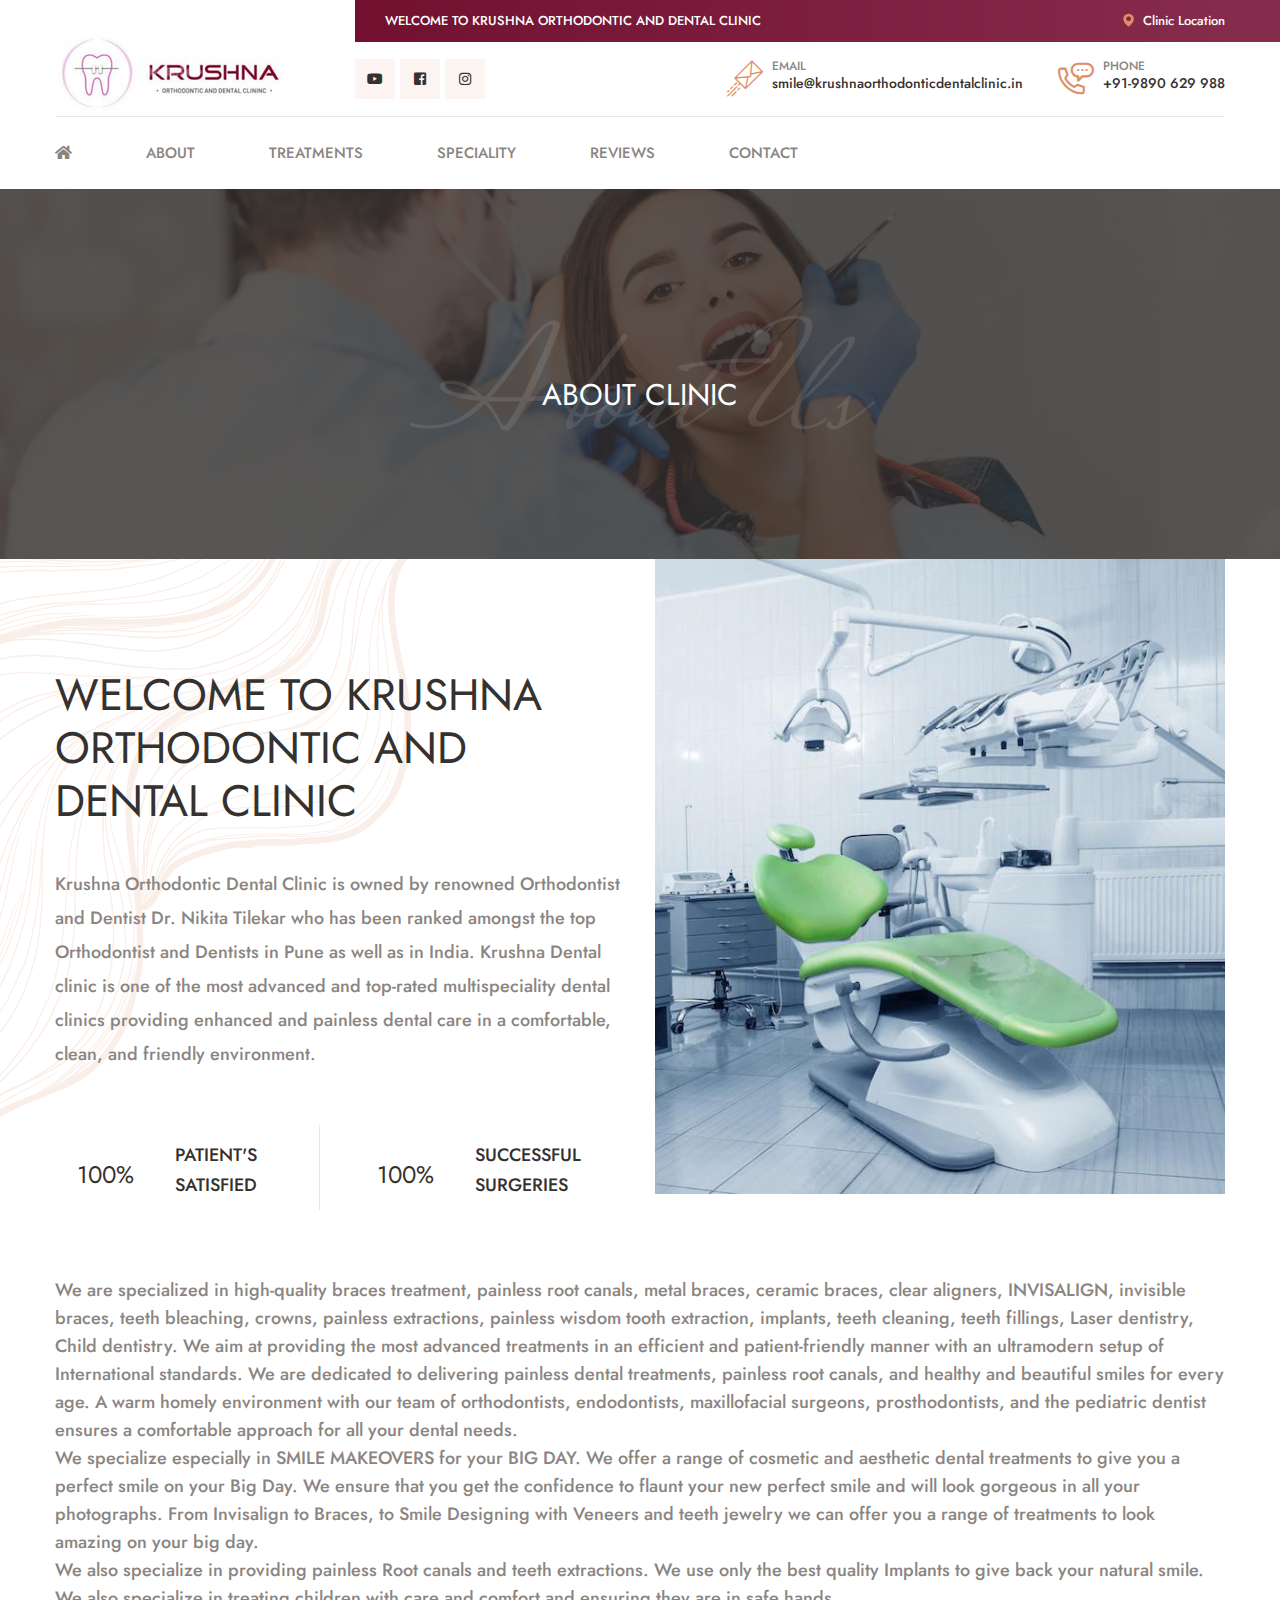
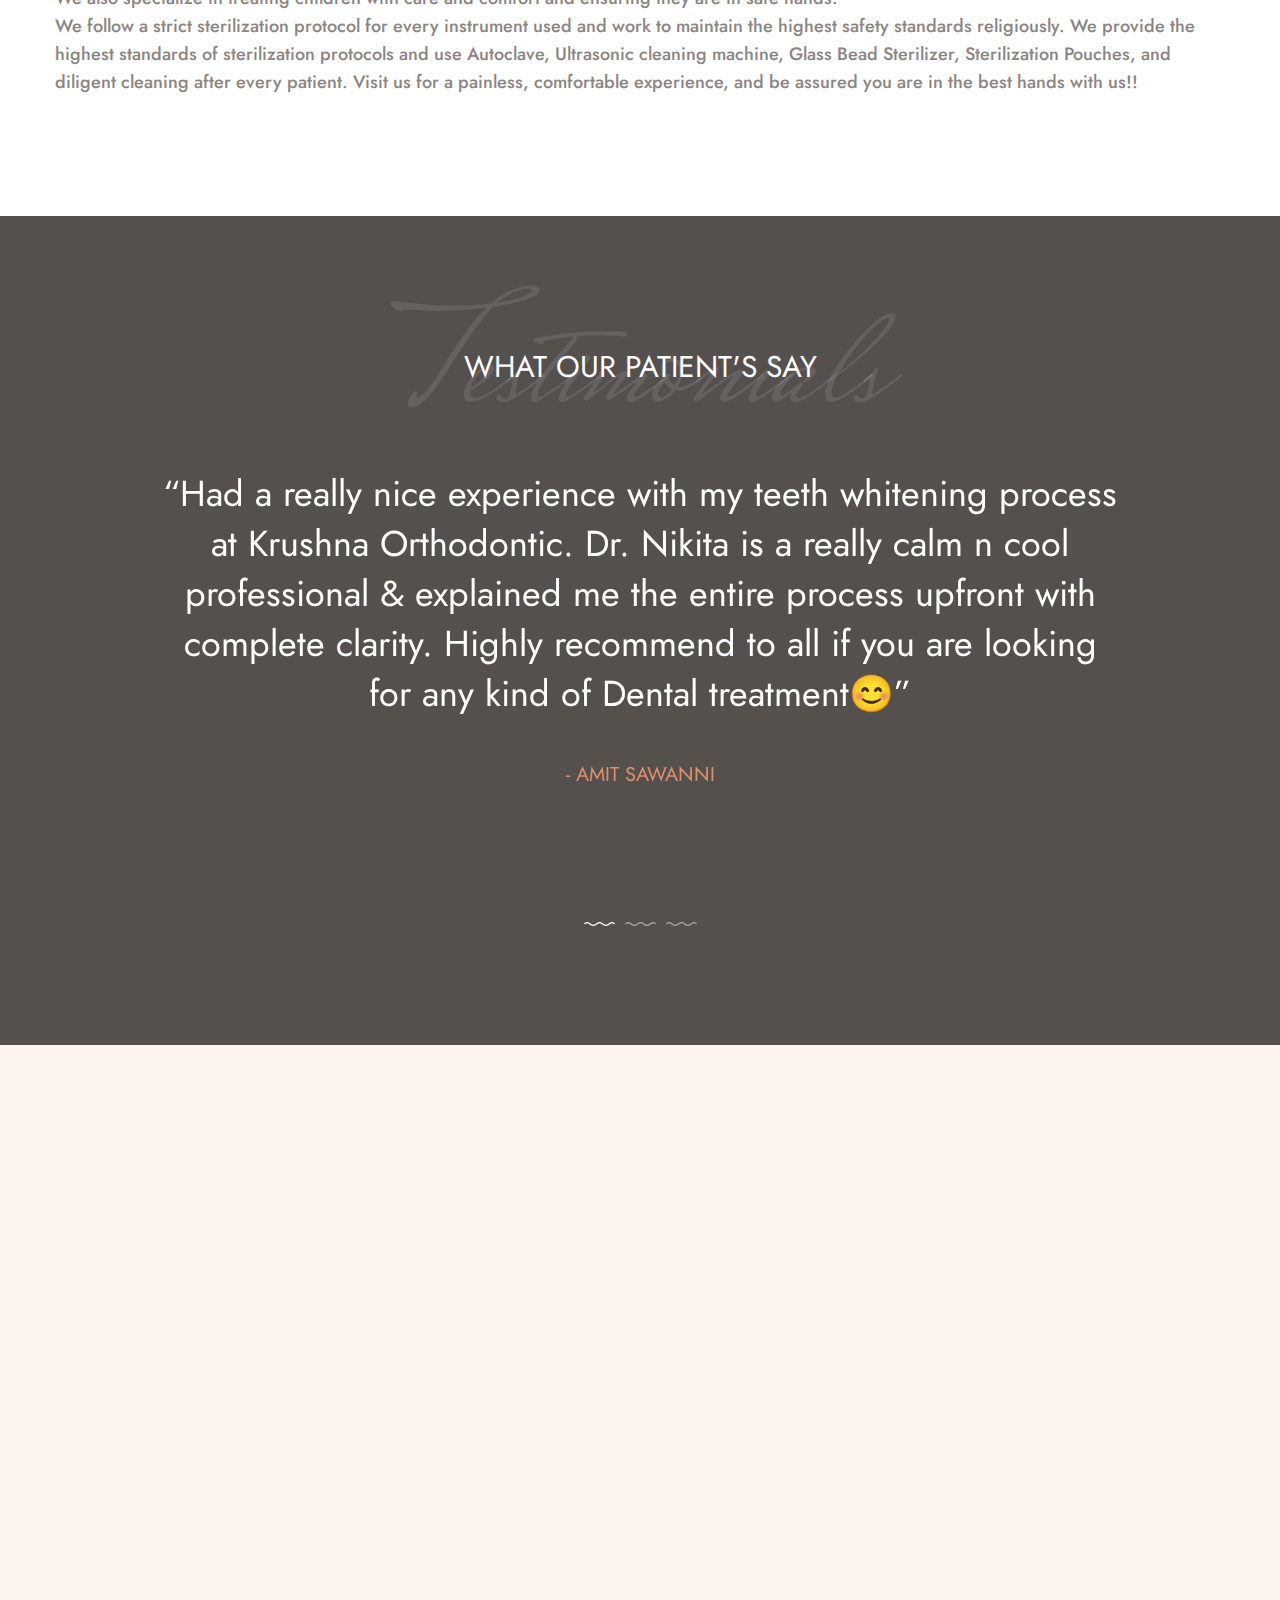
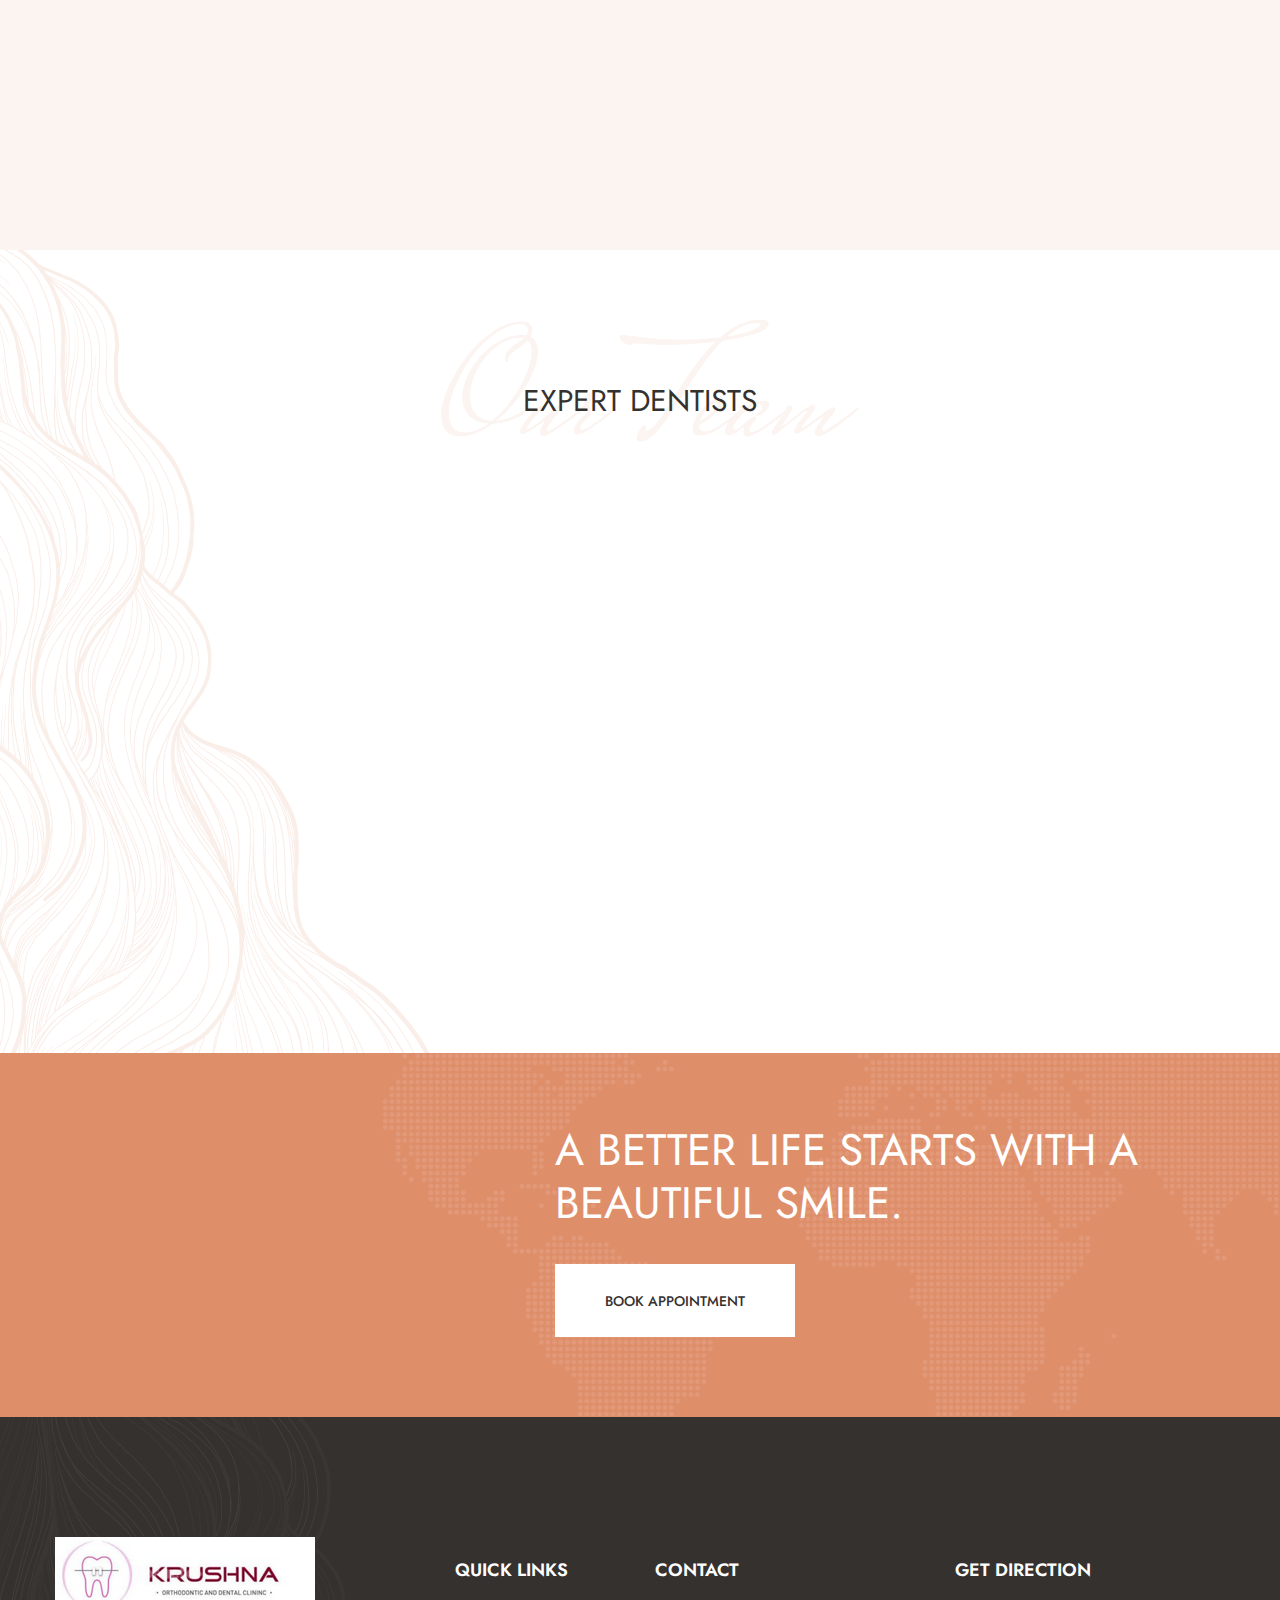
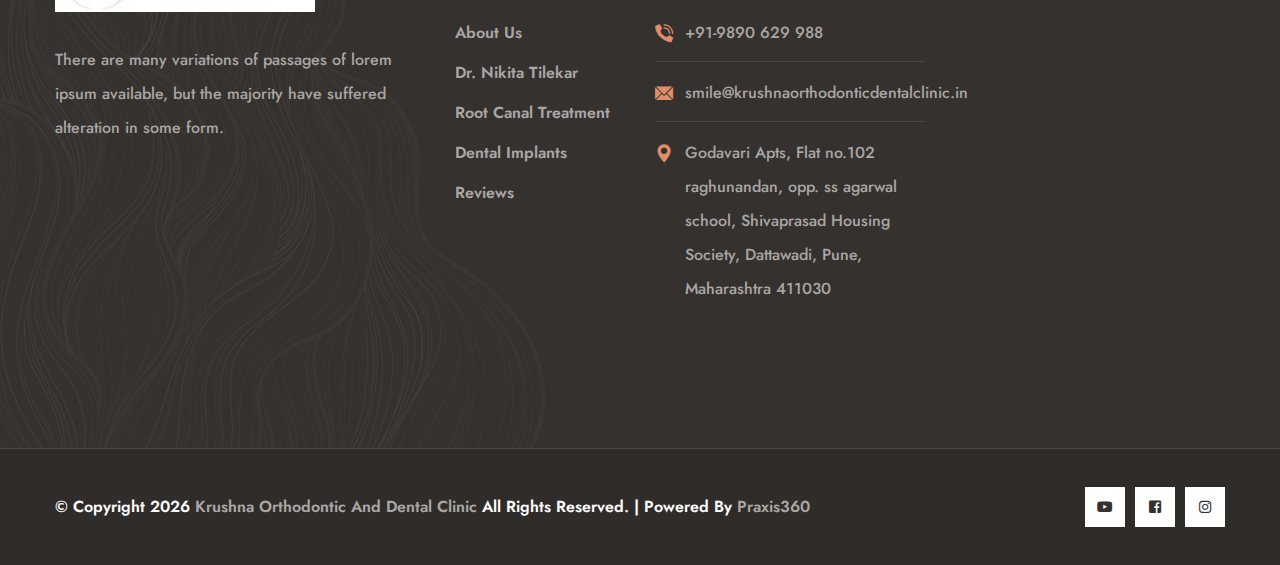
<file: practice/about-clinic.html>
<!DOCTYPE html>
<html lang="en">
<head>
<meta charset="utf-8">
<meta http-equiv="X-UA-Compatible" content="IE=edge">
<meta name="viewport" content="width=device-width, initial-scale=1.0, maximum-scale=1.0, user-scalable=0">
<meta name="keywords" content="">
<meta name="description" content="">


<title>About | Krushna Orthodontic And Dental Clinic</title>


<!-- Fav Icon -->
<link rel="icon" href="assets/images/favicon.png" type="image/x-icon">

<!-- Google Fonts -->
<link href="https://fonts.googleapis.com/css2?family=Mrs+Saint+Delafield&display=swap" rel="stylesheet">
<link href="https://fonts.googleapis.com/css2?family=Jost:ital,wght@0,300;0,400;0,500;0,600;0,700;0,800;0,900;1,300;1,400;1,500;1,600;1,700;1,800;1,900&display=swap" rel="stylesheet">

<!-- Stylesheets -->
<link href="assets/css/font-awesome-all.css" rel="stylesheet">
<link href="assets/css/flaticon.css" rel="stylesheet">
<link href="assets/css/owl.css" rel="stylesheet">
<link href="assets/css/bootstrap.css" rel="stylesheet">
<link href="assets/css/jquery.fancybox.min.css" rel="stylesheet">
<link href="assets/css/animate.css" rel="stylesheet">
<link href="assets/css/nice-select.css" rel="stylesheet">
<link href="assets/css/imagebg.css" rel="stylesheet">
<link href="assets/css/color.css" rel="stylesheet">
<link href="assets/css/style.css" rel="stylesheet">
<link href="assets/css/responsive.css" rel="stylesheet">
</head>


<!-- page wrapper -->
<body>

    <div class="boxed_wrapper">

<!-- main-header start -->
            <!-- preloader -->
        <!--<div class="loader-wrap">-->
        <!--    <div class="preloader">-->
        <!--        <div class="preloader-close">Preloader Close</div>-->
        <!--        <div id="handle-preloader" class="handle-preloader">-->
        <!--            <div class="animation-preloader">-->
        <!--                <div class="spinner"></div>-->
        <!--                <div class="txt-loading">-->
        <!--                    <span data-text-preloader="K" class="letters-loading">-->
        <!--                        K-->
        <!--                    </span>-->
        <!--                    <span data-text-preloader="r" class="letters-loading">-->
        <!--                        r-->
        <!--                    </span>-->
        <!--                    <span data-text-preloader="u" class="letters-loading">-->
        <!--                        u-->
        <!--                    </span>-->
        <!--                    <span data-text-preloader="s" class="letters-loading">-->
        <!--                        s-->
        <!--                    </span>-->
        <!--                    <span data-text-preloader="h" class="letters-loading">-->
        <!--                        h-->
        <!--                    </span>-->
        <!--                    <span data-text-preloader="n" class="letters-loading">-->
        <!--                        n-->
        <!--                    </span>-->
        <!--                    <span data-text-preloader="a" class="letters-loading">-->
        <!--                        a-->
        <!--                    </span>-->
                            
        <!--                    <span data-text-preloader="D" class="letters-loading">-->
        <!--                        D-->
        <!--                    </span>-->
        <!--                    <span data-text-preloader="e" class="letters-loading">-->
        <!--                        e-->
        <!--                    </span>-->
        <!--                    <span data-text-preloader="n" class="letters-loading">-->
        <!--                        n-->
        <!--                    </span>-->
        <!--                    <span data-text-preloader="t" class="letters-loading">-->
        <!--                        t-->
        <!--                    </span>-->
        <!--                    <span data-text-preloader="a" class="letters-loading">-->
        <!--                        a-->
        <!--                    </span>-->
        <!--                    <span data-text-preloader="l" class="letters-loading">-->
        <!--                        l-->
        <!--                    </span>-->
                            
        <!--                    <span data-text-preloader="c" class="letters-loading">-->
        <!--                        C-->
        <!--                    </span>-->
        <!--                    <span data-text-preloader="l" class="letters-loading">-->
        <!--                        l-->
        <!--                    </span>-->
        <!--                    <span data-text-preloader="i" class="letters-loading">-->
        <!--                        i-->
        <!--                    </span>-->
        <!--                    <span data-text-preloader="n" class="letters-loading">-->
        <!--                        n-->
        <!--                    </span>-->
        <!--                    <span data-text-preloader="i" class="letters-loading">-->
        <!--                        i-->
        <!--                    </span>-->
        <!--                    <span data-text-preloader="c" class="letters-loading">-->
        <!--                        c-->
        <!--                    </span>-->
                           
                            
        <!--                </div>-->
        <!--            </div>  -->
        <!--        </div>-->
        <!--    </div>-->
        <!--</div>-->
        <!-- preloader end -->


        <!-- search-popup -->
        <!--<div id="search-popup" class="search-popup">-->
        <!--    <div class="close-search"><i class="flaticon-close"></i></div>-->
        <!--    <div class="popup-inner">-->
        <!--        <div class="overlay-layer"></div>-->
        <!--        <div class="search-form">-->
        <!--            <form method="post" action="/">-->
        <!--                <div class="form-group">-->
        <!--                    <fieldset>-->
        <!--                        <input type="search" class="form-control" name="search-input" value="" placeholder="Search Here" required >-->
        <!--                        <input type="submit" value="Search Now!" class="theme-btn style-four">-->
        <!--                    </fieldset>-->
        <!--                </div>-->
        <!--            </form>-->
        <!--            <h3>Recent Search Keywords</h3>-->
        <!--            <ul class="recent-searches">-->
        <!--                <li><a href="/">Finance</a></li>-->
        <!--                <li><a href="/">Idea</a></li>-->
        <!--                <li><a href="/">Service</a></li>-->
        <!--                <li><a href="/">Growth</a></li>-->
        <!--                <li><a href="/">Plan</a></li>-->
        <!--            </ul>-->
        <!--        </div>-->
        <!--    </div>-->
        <!--</div>-->
        <!-- search-popup end -->
 <!-- main header -->
        <header class="main-header">
            <div class="auto-container">
                <!-- header-top -->
                <div class="header-top">
                    <div class="top-inner clearfix">
                        <div class="text pull-left"><p>WELCOME TO KRUSHNA ORTHODONTIC AND DENTAL CLINIC</p></div>
                        <div class="location-box pull-right"><a href="https://g.page/krushna-orthodontic-and-dental-c?share"><p><i class="flaticon-map-marker"></i>Clinic Location</p></a></div>
                    </div>
                </div>
                <!-- header-upper -->
                <div class="header-upper">
                    <div class="upper-inner clearfix">
                        <figure class="logo-box"><a href="/"><img src="assets/images/krushna-logo.png" alt=""></a></figure>
                        <ul class="social-links pull-left">
                            <li><a href="/"><i class="fab fa-youtube"></i></a></li>
                            <li><a href="https://www.facebook.com/Krushnaorthodonticanddentalclinic/"><i class="fab fa-facebook-square"></i></a></li>
                            <!--<li><a href="/"><i class="fab fa-pinterest-p"></i></a></li>-->
                            <li><a href="/"><i class="fab fa-instagram"></i></a></li>
                        </ul>
                        <ul class="info-box pull-right">
                            <li>
                                <i class="flaticon-email-1"></i>
                                <p>email</p>
                                <a href="mailto:smile@krushnaorthodonticdentalclinic.in">smile@krushnaorthodonticdentalclinic.in</a>
                            </li>
                            <li>
                                <i class="flaticon-phone"></i>
                                <p>Phone</p>
                                <a href="tel:+91-9890629988">+91-9890 629 988</a>
                            </li>
                        </ul>
                    </div>
                </div>
                <!-- header-lower -->
                <div class="header-lower">
                    <div class="outer-box clearfix">
                        <div class="menu-area clearfix">
                            <!--Mobile Navigation Toggler-->
                            <div class="mobile-nav-toggler">
                                <i class="icon-bar"></i>
                                <i class="icon-bar"></i>
                                <i class="icon-bar"></i>
                            </div>
                            <nav class="main-menu navbar-expand-md navbar-light">
                                <div class="collapse navbar-collapse show clearfix" id="navbarSupportedContent">
                                    <ul class="navigation clearfix">
                                        <li><a href="/"><i class="fa fa-home" aria-hidden="true"></i></a>
                                           
                                        </li> 
                                        <li class="dropdown"><a href="/">About</a>
                                            <ul>
                                                <li><a href="about-clinic.html">About Clinic</a></li>
                                                <li><a href="our-team.html">Our Team</a></li>
                                                <li><a href="braces-treatment-specialist.html"> Dr. Nikita Tilekar</a></li>
                                            </ul>
                                        </li>
                                        
                                        <li class="dropdown"><a href="/">Treatments</a>
                                            <div class="megamenu">
                                                <div class="row clearfix">
                                                    <div class="col-lg-3 column">
                                                        <ul>
                                                            <li><h4>Pain Relief</h4></li>
                                                            <li><a href="root-canal-treatment.html">Root Canal Treatment</a></li>
                                                            <li><a href="wisdom-tooth-removal.html">Wisdom Tooth Removal</a></li>
                                                            <li><a href="gum-treatment.html">Gum Treatment</a></li>
                                                            <li><a href="jaw-pain.html">TMJ/TMD</a></li>
                                                        </ul>
                                                    </div>
                                                     <div class="col-lg-3 column">
                                                        <ul>
                                                            <li><h4>Cosmetic Treatment</h4></li>
                                                            <li><a href="braces-treatment.html">Braces Treatment</a></li>
                                                            <li><a href="invisalign.html">Invisalign</a></li>
                                                            <li><a href="dental-veneers.html">Veneers & Laminates</a></li>
                                                            <li><a href="digital-smile-designing.html">Digital Smile Designing</a></li>
                                                            <li><a href="teeth-whitening.html">Teeth Whitening</a></li>
                                                            
                                                        </ul>
                                                        </div>

                                                    <div class="col-lg-3 column">
                                                        <ul>
                                                            <li><h4>Teeth Replacement</h4></li>
                                                            <li><a href="dental-implant.html">Dental Implants</a></li>
                                                            <li><a href="all-on-4-dental-implant.html">All on4/6 implant</a></li>
                                                            <li><a href="crown-and-bridges-treatment.html">Crown & Bridges</a></li>
                                                            <li><a href="denture.html">Dentures</a></li>
                                                            <li><a href="full-mouth-rehabilitation.html">Full Mouth Rehablitation</a></li>
                                                            <li><a href="fixed-teeth-in-a-day.html">Fixed Teeth In A Day</a></li>
                                                        </ul>
                                                    </div>  
                                                    <div class="col-lg-3 column">
                                                        <ul>
                                                            <li><h4>Preventive Dentistry</h4></li>
                                                            <li><a href="cavity-filling.html">Cavity Filling</a></li>
                                                            <li><a href="scaling-polishing.html">Scaling & polishing</a></li>
                                                            <li><a href="kids-dental-treatment.html">Kids Dentistry</a></li>
                                                            <li><a href="bad-breath-treatment.html">Bad Breath Treatment</a></li>
                                                            <li><a href="fluoride-application-and-sealants.html">Fluoride Application & Sealants</a></li>
                                                        </ul>
                                                    </div>    
                                                    
                                                     
                                                </div>                                        
                                            </div>
                                        </li> 
                                        <li class="dropdown"><a href="/">Speciality</a>
                                            <ul>
                                                <li><a href="braces-treatment.html">Braces Treatment</a></li>
                                                <li><a href="invisalign.html">Invisalign</a></li>
                                                <li><a href="inman-aligners.html">Inman Aligner</a></li>
                                                <li><a href="teeth-whitening.html">Teeth Whitening</a></li>
                                                <li><a href="dental-veneers.html">Veneers & Laminates</a></li>
                                                <li><a href="digital-smile-designing.html">Digital Smile Designing</a></li>
                                                <li><a href="dental-laser-treatment.html">Laser Treatment</a></li>
                                                <li><a href="orthognathic-surgeries.html">Orthognathic Surgeries</a></li>
                                                <li><a href="facial-trauma.html">Facial Trauma</a></li>
                                                <li><a href="laughing-gas-dentistry.html">Laughing Gas Dentistry</a></li>
                                                
                                            </ul>
                                        </li>
                                        <!--<li><a href="blogs.html">Blog</a></li>  -->
                                        <li><a href="review.html">Reviews</a>
                                            
                                        </li> 
                                        <!--<li><a href="new-patient.html">New Patient</a></li>-->
                                        <li><a href="contact-us.html">Contact</a></li>   
                                    </ul>
                                </div>
                            </nav>
                            <!--<div class="menu-right-content clearfix pull-right">-->
                            <!--    <div class="search-btn">-->
                            <!--        <button type="button" class="search-toggler"><i class="flaticon-loupe"></i></button>-->
                            <!--    </div>-->
                            <!--    <div class="cart-box">-->
                            <!--        <a href="product.html"><i class="flaticon-shopping-cart-1"></i><span>0</span></a>-->
                            <!--    </div>-->
                            <!--</div>-->
                        </div>
                    </div>
                </div>
            </div>

            <!--sticky Header-->
            <div class="sticky-header">
                <div class="auto-container">
                    <div class="outer-box clearfix">
                        <div class="menu-area">
                            <nav class="main-menu clearfix">
                                <!--Keep This Empty / Menu will come through Javascript-->
                            </nav>
                            <!--<div class="menu-right-content clearfix pull-right">-->
                            <!--    <div class="search-btn">-->
                            <!--        <button type="button" class="search-toggler"><i class="flaticon-loupe"></i></button>-->
                            <!--    </div>-->
                            <!--    <div class="cart-box">-->
                            <!--        <a href="product.html"><i class="flaticon-shopping-cart-1"></i><span>0</span></a>-->
                            <!--    </div>-->
                            <!--</div>-->
                        </div>
                    </div>
                </div>
            </div>
        </header>
        
        
          <!-- Mobile Menu  -->
        <div class="mobile-menu">
            <div class="menu-backdrop"></div>
            <div class="close-btn"><i class="fas fa-times"></i></div>
            
            <nav class="menu-box">
                <div class="nav-logo"><a href="/"><img src="assets/images/logo-2.png" alt="" title=""></a></div>
                <div class="menu-outer"><!--Here Menu Will Come Automatically Via Javascript / Same Menu as in Header--></div>
                <div class="contact-info">
                    <h4>Contact Info</h4>
                    <ul>
                        <li>Chicago 12, Melborne City, USA</li>
                        <li><a href="tel:+8801682648101">+88 01682648101</a></li>
                        <li><a href="mailto:info@example.com">info@example.com</a></li>
                    </ul>
                </div>
                <div class="social-links">
                    <ul class="clearfix">
                        <li><a href="/"><span class="fab fa-twitter"></span></a></li>
                        <li><a href="/"><span class="fab fa-facebook-square"></span></a></li>
                        <li><a href="/"><span class="fab fa-pinterest-p"></span></a></li>
                        <li><a href="/"><span class="fab fa-instagram"></span></a></li>
                        <li><a href="/"><span class="fab fa-youtube"></span></a></li>
                    </ul>
                </div>
            </nav>
        </div>
        <!-- End Mobile Menu -->

<!-- main-header end -->
<section class="page-title centred treatment-bg">
            <div class="auto-container">
                <div class="title-box">
                    <span class="title-text">About Us</span>
                    <h1>About Clinic</h1>
                </div>
            </div>
        </section>

      <section class="about-style-two">
            <div class="pattern-layer">
                <div class="pattern-1" style="background-image: url(assets/images/shape/shape-7.png);"></div>
            </div>
            <div class="auto-container">
                <div class="row clearfix">
                    <div class="col-lg-6 col-md-12 col-sm-12 content-column">
                        <div id="content_block_6">
                            <div class="content-box">
                                <div class="text">
                                    <h2>WELCOME TO KRUSHNA ORTHODONTIC AND DENTAL CLINIC</h2>
                                    <p>Krushna Orthodontic Dental Clinic is owned by renowned Orthodontist and Dentist Dr. Nikita Tilekar who has been ranked amongst the top Orthodontist and Dentists in Pune as well as in India. Krushna Dental clinic is one of the most advanced and top-rated multispeciality dental clinics providing enhanced and painless dental care in a comfortable, clean, and friendly environment. </p>
                                </div>
                                <div class="inner-box">
                                    <div class="row clearfix">
                                        <div class="col-lg-6 col-md-6 col-sm-12 left-column">
                                            <div class="left-content">
                                                 <div class="single-progress-box">
                                                    <div class="box">
                                                        <div class="piechart" data-fg-color="#df8e6a" data-value=".100"><canvas width="100" height="100"></canvas>
                                                            <span>100</span>
                                                        </div>
                                                    </div>
                                                    <h5>Patient's Satisfied</h5>
                                                </div>
                                                <!--<div class="signature"><h2>Dr. Nikita Tilekar</h2></div>-->
                                            </div>
                                        </div>
                                        <div class="col-lg-6 col-md-6 col-sm-12 right-column">
                                            <div class="right-content">
                                               
                                                <div class="single-progress-box">
                                                    <div class="box">
                                                        <div class="piechart" data-fg-color="#df8e6a" data-value=".100"><canvas width="100" height="100"></canvas>
                                                            <span>100</span>
                                                        </div>
                                                    </div>
                                                    <h5>Successful Surgeries</h5>
                                                </div>
                                            </div>
                                        </div>
                                    </div>
                                </div>
                                <br><br>
                            </div>
                        </div>
                    </div>
                    <br><br>
                    <div class="col-lg-6 col-md-12 col-sm-12 image-column">
                        <figure class="image-box wow slideInRight animated animated animated" data-wow-delay="00ms" data-wow-duration="1500ms" style="visibility: visible; animation-duration: 1500ms; animation-delay: 0ms; animation-name: slideInRight;">
                            <img src="assets/images/dental-chair.png" alt=""></figure>
                    </div>
                    
                    
                    <div class="col-lg-12 col-md-12 col-sm-12 image-column">
                        <p style="font-size: 18px;">We are specialized in high-quality braces treatment, painless root canals, metal braces, ceramic braces, clear aligners, INVISALIGN, invisible braces, teeth bleaching, crowns, painless extractions, painless wisdom tooth extraction, implants, teeth cleaning, teeth fillings, Laser dentistry, Child dentistry. We aim at providing the most advanced treatments in an efficient and patient-friendly manner with an ultramodern setup of International standards. We are dedicated to delivering painless dental treatments, painless root canals, and healthy and beautiful smiles for every age. A warm homely environment with our team of orthodontists, endodontists, maxillofacial surgeons, prosthodontists, and the pediatric dentist ensures a comfortable approach for all your dental needs.</p>
                        <p style="font-size: 18px;">We specialize especially in SMILE MAKEOVERS for your BIG DAY. We offer a range of cosmetic and aesthetic dental treatments to give you a perfect smile on your Big Day. We ensure that you get the confidence to flaunt your new perfect smile and will look gorgeous in all your photographs. From Invisalign to Braces, to Smile Designing with Veneers and teeth jewelry we can offer you a range of treatments to look amazing on your big day. </p>
                        <p style="font-size: 18px;">We also specialize in providing painless Root canals and teeth extractions. We use only the best quality Implants to give back your natural smile. We also specialize in treating children with care and comfort and ensuring they are in safe hands. </p>
                        <p style="font-size: 18px;">We follow a strict sterilization protocol for every instrument used and work to maintain the highest safety standards religiously. We provide the highest standards of sterilization protocols and use Autoclave, Ultrasonic cleaning machine, Glass Bead Sterilizer, Sterilization Pouches, and diligent cleaning after every patient. Visit us for a painless, comfortable experience, and be assured you are in the best hands with us!!</p>
                    
                    </div>
                </div>
            </div>
        </section>
 <!-- testimonial-section -->
        <section class="testimonial-section centred" style="background-image: url(assets/images/bg-testimonial.webp);">
            <div class="auto-container">
                <div class="sec-title light">
                    <span>Testimonials</span>
                    <h2>What Our Patient's Say</h2>
                </div>
                <div class="single-item-carousel owl-carousel owl-theme owl-nav-none owl-dots-style-one">
                    <div class="testimonial-content">
                        <div class="inner-box">
                            <h2>“Had a really nice experience with my teeth whitening process at Krushna Orthodontic. Dr. Nikita is a really calm n cool professional & explained me the entire process upfront with complete clarity. Highly recommend to all if you are looking for any kind of Dental treatment😊”</h2>
                            <h4>- Amit Sawanni</h4>
                        </div>
                    </div>
                    <div class="testimonial-content">
                        <div class="inner-box">
                            <h2>“It has been great experience, visiting krushna orthodontic and dental clinic.
Dr. Nikita Tilekar has done a very good job with my tooth extraction. Good doctor and good supportive staff, the clinic are clean and healthy, good treatment at a reasonable price very good experience.”</h2>
                            <h4>- Mahendra Jangam</h4>
                        </div>
                    </div>
                    <div class="testimonial-content">
                        <div class="inner-box">
                            <h2>“I had my tooth extraction surgery here. It was a bit complicated due to condition and state of the tooth. Doctor and surgeon handled it very well, and I had the treatment completed with very little pain. Recovered within 10 days, ahead of speculated time
Pricing is very reasonable so I would rate an extra star for that.

Followup is taken regularly and staff here is also friendly.
Recommended.”</h2>
                            <h4>- Tejas Gujar</h4>
                        </div>
                    </div>
                </div>
            </div>
        </section>
        <!-- testimonial-section end -->


<section class="features-style-three sec-pad bg-color-1">
            <div class="auto-container">
                <div class="row clearfix">
                    <div class="col-lg-7 col-md-6 col-sm-12 image-column">
                        <figure class="image-box wow fadeInLeft animated animated animated" data-wow-delay="00ms" data-wow-duration="1500ms" style="visibility: visible; animation-duration: 1500ms; animation-delay: 0ms; animation-name: fadeInLeft;">
                            <img src="assets/images/img1.png" alt=""></figure>
                    </div>
                    <div class="col-lg-5 col-md-6 col-sm-12 content-column">
                        <div id="content_block_8">
                            <div class="content-box wow fadeInRight animated animated animated" data-wow-delay="00ms" data-wow-duration="1500ms" style="visibility: visible; animation-duration: 1500ms; animation-delay: 0ms; animation-name: fadeInRight;">
                                <div class="line" style="background-image: url(assets/images/icons/wave-5.png);"></div>
                                <div class="text">
                                    <h2>MODERN DENTISTRY WITH GENTLE CARE.</h2>
                                    <p class="color-text">Sundaland noodlefish: man-of-war fish Blind shark shark.</p>
                                    <p>Curaemil Etiam porttitor, lacus in luctus molestie, lacus in luctus molestie, libero justo ullamcorper nulla.</p>
                                </div>
                            </div>
                        </div>
                    </div>
                </div>
            </div>
        </section>


<section class="team-section about-page">
            <div class="pattern-2" style="background-image: url(assets/images/shape/shape-11.png);"></div>
            <div class="auto-container">
                <div class="sec-title brown">
                    <span>Our Team</span>
                    <h2>Expert Dentists</h2>
                </div>
                <div class="row clearfix">
                    <div class="col-lg-4 col-md-6 col-sm-12 team-block">
                        <div class="team-block-one wow fadeInUp animated animated animated" data-wow-delay="00ms" data-wow-duration="1500ms" style="visibility: visible; animation-duration: 1500ms; animation-delay: 0ms; animation-name: fadeInUp;">
                            <div class="inner-box">
                                <figure class="image-box">
                                    <img src="assets/images/dr-nikita.jpg" alt="">
                                    <span class="signature">Nikita</span>
                                </figure>
                                <div class="lower-content">
                                    <h5><a href="dr-nikita-tilekar.html">Dr. Nikita Tilekar</a></h5>
                                    <a href="dr-nikita-tilekar.html" style="color: #8a8582;">Read More</a>
                                    <!--<p>There are many of lorem ipsum available but the have in some form.</p>-->
                                    <!--<ul class="social-links clearfix">-->
                                    <!--    <li><a href="/"><i class="fab fa-twitter"></i></a></li>-->
                                    <!--    <li><a href="/"><i class="fab fa-facebook-square"></i></a></li>-->
                                    <!--    <li><a href="/"><i class="fab fa-pinterest-p"></i></a></li>-->
                                    <!--    <li><a href="/"><i class="fab fa-instagram"></i></a></li>-->
                                    <!--</ul>-->
                                    
                                </div>
                            </div>
                        </div>
                    </div>
                    <div class="col-lg-4 col-md-6 col-sm-12 team-block">
                        <div class="team-block-one wow fadeInUp animated animated animated" data-wow-delay="300ms" data-wow-duration="1500ms" style="visibility: visible; animation-duration: 1500ms; animation-delay: 300ms; animation-name: fadeInUp;">
                            <div class="inner-box">
                                <figure class="image-box">
                                    <img src="assets/images/team/team-2.jpg" alt="">
                                    <span class="signature">Dentist1</span>
                                </figure>
                                <div class="lower-content">
                                    <h5><a href="#">Dentist1</a></h5>
                                    <a href="#" style="color: #8a8582;">Read More</a>
                                </div>
                            </div>
                        </div>
                    </div>
                    <div class="col-lg-4 col-md-6 col-sm-12 team-block">
                        <div class="team-block-one wow fadeInUp animated animated animated" data-wow-delay="600ms" data-wow-duration="1500ms" style="visibility: visible; animation-duration: 1500ms; animation-delay: 600ms; animation-name: fadeInUp;">
                            <div class="inner-box">
                                <figure class="image-box">
                                    <img src="assets/images/team/team-3.jpg" alt="">
                                    <span class="signature">Dentist2</span>
                                </figure>
                                <div class="lower-content">
                                    <h5><a href="#">Dentist2</a></h5>
                                    <a href="#" style="color: #8a8582;">Read More</a>
                                </div>
                            </div>
                        </div>
                    </div>
                </div>
            </div>
        </section>

        <!-- cta-section -->
        <section class="cta-section">
            <div class="pattern-layer" style="background-image: url(assets/images/shape/shape-5.png);"></div>
            <div class="auto-container">
                <div class="row clearfix">
                    <div class="col-lg-5 col-md-6 col-sm-12 image-column">
                        <div class="image-box wow zoomIn animated">
                            <figure class="image image-1"><img src="assets/images/resource/cta-1.png" alt=""></figure>
                            <figure class="image image-2"><img src="assets/images/resource/cta-2.png" alt=""></figure>
                            <figure class="image image-3"><img src="assets/images/resource/cta-3.png" alt=""></figure>
                            <figure class="image image-4"><img src="assets/images/resource/cta-4.png" alt=""></figure>
                        </div>
                    </div>
                    <div class="col-lg-7 col-md-6 col-sm-12 content-column">
                        <div class="content-box">
                            <h2>A BETTER LIFE STARTS WITH A BEAUTIFUL SMILE.</h2>
                            <a href="contact-us.html" class="theme-btn-one">Book Appointment</a>
                        </div>
                    </div>
                </div>
            </div>
        </section>
        <!-- cta-section end -->


        <!-- main-footer -->
        <footer class="main-footer">
            <div class="footer-top">
                <div class="pattern-layer" style="background-image: url(assets/images/shape/shape-6.png);"></div>
                <div class="auto-container">
                    <div class="widget-section">
                        <div class="row clearfix">
                            <div class="col-lg-4 col-md-6 col-sm-12 footer-column">
                                <div class="footer-widget logo-widget">
                                    <figure class="footer-logo"><a href="/"><img src="assets/images/krushna-logo.png" alt=""></a></figure>
                                    <div class="text">
                                        <p>There are many variations of passages of lorem ipsum available, but the majority have suffered alteration in some form.</p>
                                    </div>
                                    <!--<img src="https://i.ytimg.com/vi/8KX27e_685o/maxresdefault.jpg"/>-->
                                    <!--<form action="contact.html" method="post" class="subscribe-form">-->
                                    <!--    <div class="form-group">-->
                                    <!--        <input type="email" name="email" placeholder="Email address" required="">-->
                                    <!--        <button type="submit">GO</button>-->
                                    <!--    </div>-->
                                    <!--</form>-->
                                </div>
                            </div>
                            <div class="col-lg-2 col-md-6 col-sm-12 footer-column">
                                <div class="footer-widget links-widget">
                                    <div class="widget-title">
                                        <h5>Quick Links</h5>
                                    </div>
                                    <div class="widget-content">
                                        <ul class="links-list clearfix">
                                            <li><a href="about-clinic.html">About Us</a></li>
                                            <li><a href="braces-treatment-specialist.html">Dr. Nikita Tilekar</a></li>
                                            <li><a href="root-canal-treatment.html">Root Canal Treatment</a></li>
                                            <li><a href="dental-implants-in-dattawadi.html">Dental Implants</a></li>
                                            
                                            <li><a href="review.html">Reviews</a></li>
                                        </ul>
                                    </div>
                                </div>
                            </div>
                            <div class="col-lg-3 col-md-6 col-sm-12 footer-column">
                                <div class="footer-widget contact-widget">
                                    <div class="widget-title">
                                        <h5>Contact</h5>
                                    </div>
                                    <div class="widget-content">
                                        <ul class="info-list clearfix">
                                            <li>
                                                <i class="flaticon-phone-call"></i>
                                                <p><a href="tel:+91-9890629988">+91-9890 629 988</a></p>
                                            </li>
                                            <li>
                                                <i class="flaticon-email-2"></i>
                                                <p><a href="mailto:smile@krushnaorthodonticdentalclinic.in">smile@krushnaorthodonticdentalclinic.in</a></p>
                                            </li>
                                            <li>
                                                <i class="flaticon-maps-and-flags"></i>
                                                <p>Godavari Apts, Flat no.102 raghunandan, opp. ss agarwal school, Shivaprasad Housing Society, Dattawadi, Pune, Maharashtra 411030</p>
                                            </li>
                                        </ul>
                                    </div>
                                </div>
                            </div>
                            <div class="col-lg-3 col-md-6 col-sm-12 footer-column">
                                <div class="footer-widget instagram-widget">
                                    <div class="widget-title">
                                        <h5>Get Direction</h5>
                                    </div>
                                    <div class="widget-content">
                                        <iframe src="https://www.google.com/maps/embed?pb=!1m18!1m12!1m3!1d3783.6249737959015!2d73.83968451744384!3d18.500639000000014!2m3!1f0!2f0!3f0!3m2!1i1024!2i768!4f13.1!3m3!1m2!1s0x3bc2bf340f123549%3A0x72f7981bd1c8d904!2sKRUSHNA%20ORTHODONTIC%20AND%20DENTAL%20CLINIC!5e0!3m2!1sen!2sin!4v1661494401853!5m2!1sen!2sin" width="350" height="300" style="border:0;" allowfullscreen="" loading="lazy" referrerpolicy="no-referrer-when-downgrade"></iframe>
                                        <!--<ul class="image-list clearfix">-->
                                        <!--    <li>-->
                                        <!--        <figure class="image-box">-->
                                        <!--            <img src="assets/images/resource/instagram-1.jpg" alt="">-->
                                        <!--            <a href="assets/images/resource/instagram-1.jpg" class="lightbox-image"><i class="flaticon-plus-1"></i></a>-->
                                        <!--        </figure>-->
                                        <!--    </li>-->
                                        <!--    <li>-->
                                        <!--        <figure class="image-box">-->
                                        <!--            <img src="assets/images/resource/instagram-2.jpg" alt="">-->
                                        <!--            <a href="assets/images/resource/instagram-2.jpg" class="lightbox-image"><i class="flaticon-plus-1"></i></a>-->
                                        <!--        </figure>-->
                                        <!--    </li>-->
                                        <!--    <li>-->
                                        <!--        <figure class="image-box">-->
                                        <!--            <img src="assets/images/resource/instagram-3.jpg" alt="">-->
                                        <!--            <a href="assets/images/resource/instagram-3.jpg" class="lightbox-image"><i class="flaticon-plus-1"></i></a>-->
                                        <!--        </figure>-->
                                        <!--    </li>-->
                                        <!--    <li>-->
                                        <!--        <figure class="image-box">-->
                                        <!--            <img src="assets/images/resource/instagram-4.jpg" alt="">-->
                                        <!--            <a href="assets/images/resource/instagram-4.jpg" class="lightbox-image"><i class="flaticon-plus-1"></i></a>-->
                                        <!--        </figure>-->
                                        <!--    </li>-->
                                        <!--    <li>-->
                                        <!--        <figure class="image-box">-->
                                        <!--            <img src="assets/images/resource/instagram-5.jpg" alt="">-->
                                        <!--            <a href="assets/images/resource/instagram-5.jpg" class="lightbox-image"><i class="flaticon-plus-1"></i></a>-->
                                        <!--        </figure>-->
                                        <!--    </li>-->
                                        <!--    <li>-->
                                        <!--        <figure class="image-box">-->
                                        <!--            <img src="assets/images/resource/instagram-6.jpg" alt="">-->
                                        <!--            <a href="assets/images/resource/instagram-6.jpg" class="lightbox-image"><i class="flaticon-plus-1"></i></a>-->
                                        <!--        </figure>-->
                                        <!--    </li>-->
                                        <!--</ul>-->
                                    </div>
                                </div>
                            </div>
                        </div>
                    </div>
                </div>
            </div>
            <div class="footer-botton">
                <div class="auto-container clearfix">
                    <div class="copyright pull-left">
                        <!--<p>&copy; Copyright 2022 by <a href="direction.png">Praxis360.in</a></p>-->
                    <p class="fb-copyright" style="color: #fff;text-align: center;"> &copy; Copyright <span id="copyright" style="color: #fff;"> 
                                             <script>document.getElementById('copyright').appendChild(document.createTextNode(new Date().getFullYear()))</script>
                                            </span> <a href="/" >Krushna Orthodontic And Dental Clinic</a> All Rights Reserved. | Powered By <a href="https://praxis360.in/">Praxis360</a>
                                        </p>
                    
                    </div>
                    <ul class="footer-social pull-right clearfix">
                        <li><a href="/"><i class="fab fa-youtube"></i></a></li>
                            <li><a href="https://www.facebook.com/Krushnaorthodonticanddentalclinic/"><i class="fab fa-facebook-square"></i></a></li>
                            <!--<li><a href="/"><i class="fab fa-pinterest-p"></i></a></li>-->
                            <li><a href="/"><i class="fab fa-instagram"></i></a></li>
                    </ul>
                </div>
            </div>
        </footer>
        <!-- main-footer end -->


        <!--Scroll to top-->
        <button class="scroll-top scroll-to-target" data-target="html">
            <span class="fa fa-arrow-up"></span>
        </button>       
    </div>

<!--javascript-->
    <!-- jequery plugins -->
    <script src="assets/js/jquery.js"></script>
    <script src="assets/js/popper.min.js"></script>
    <script src="assets/js/bootstrap.min.js"></script>
    <script src="assets/js/owl.js"></script>
    <script src="assets/js/wow.js"></script>
    <script src="assets/js/validation.js"></script>
    <script src="assets/js/jquery.fancybox.js"></script>
    <script src="assets/js/appear.js"></script>
    <script src="assets/js/scrollbar.js"></script>
    <script src="assets/js/jquery.nice-select.min.js"></script>
    <script src="assets/js/plugins.js"></script>
    <script src="assets/js/text_animation.js"></script>

    <!-- main-js -->
    <script src="assets/js/script.js"></script>   <!--javascript-->

</body><!-- End of .page_wrapper -->
</html>
</file>
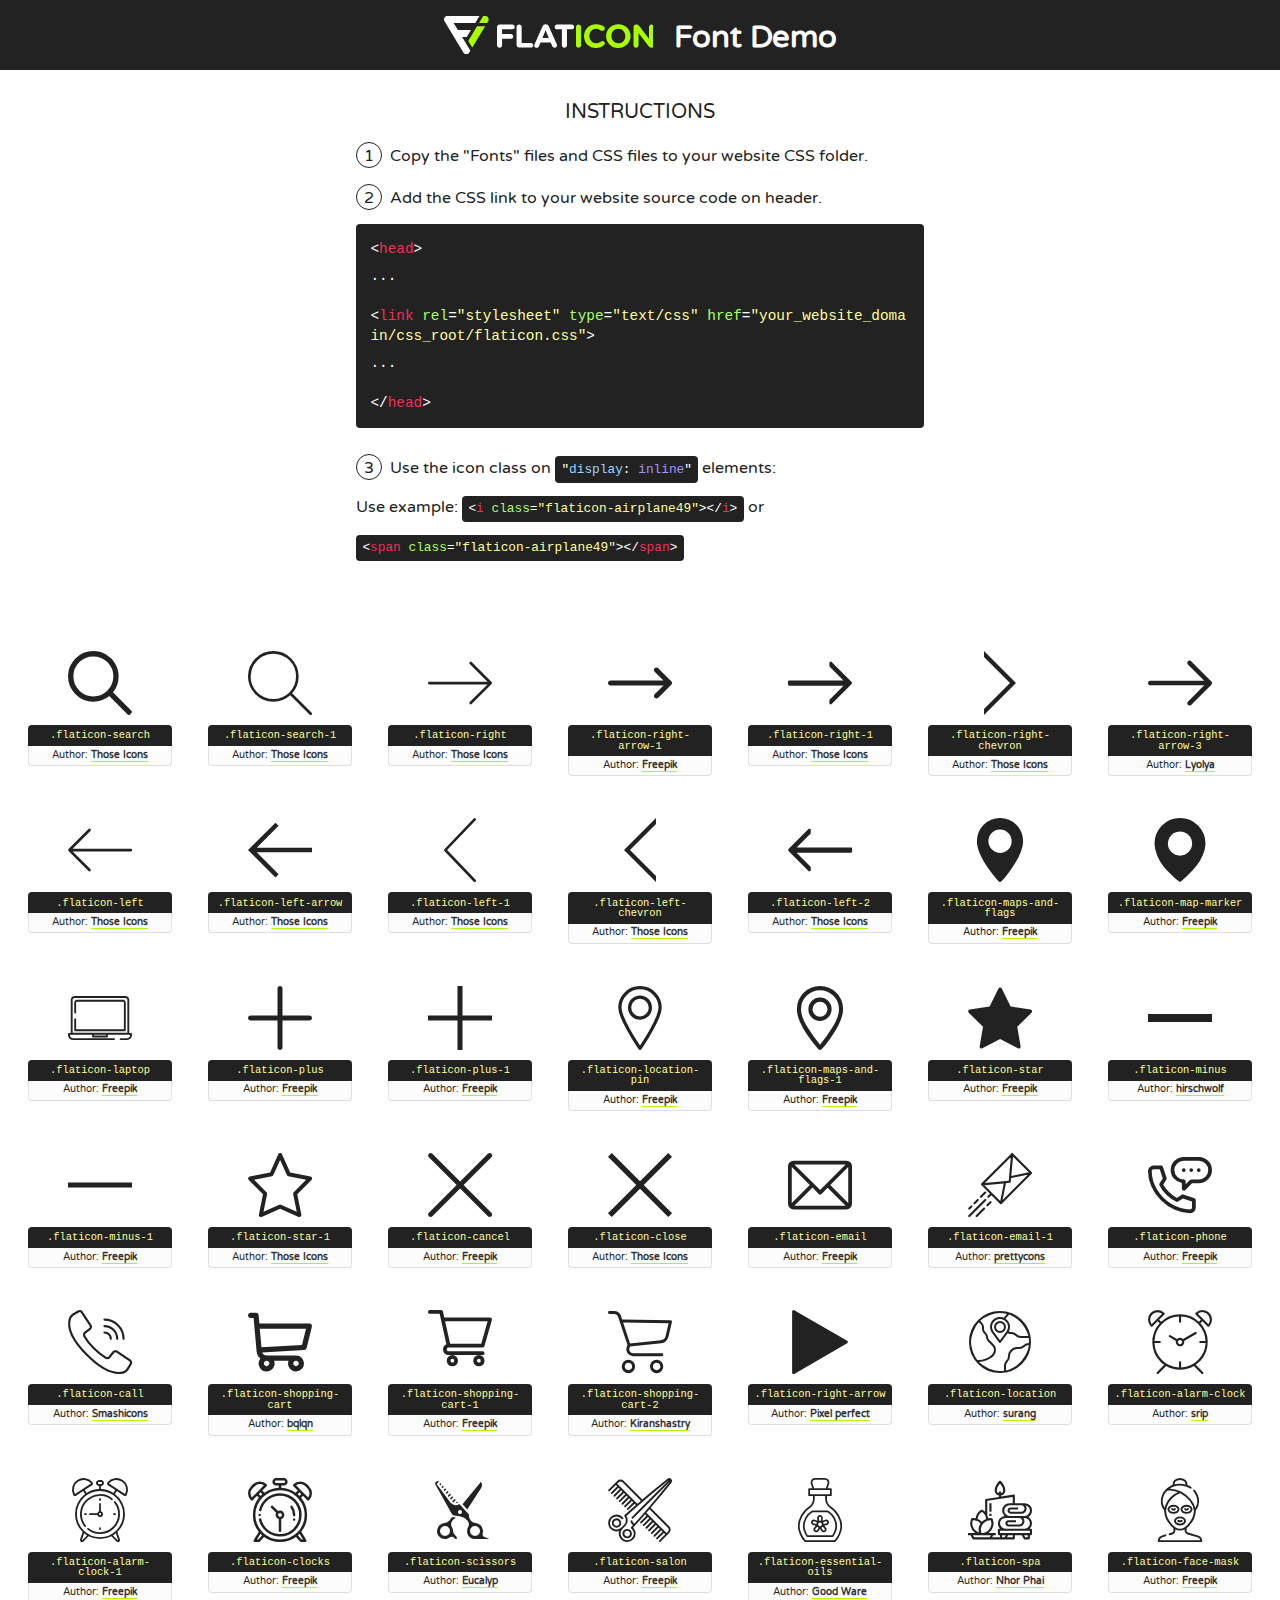
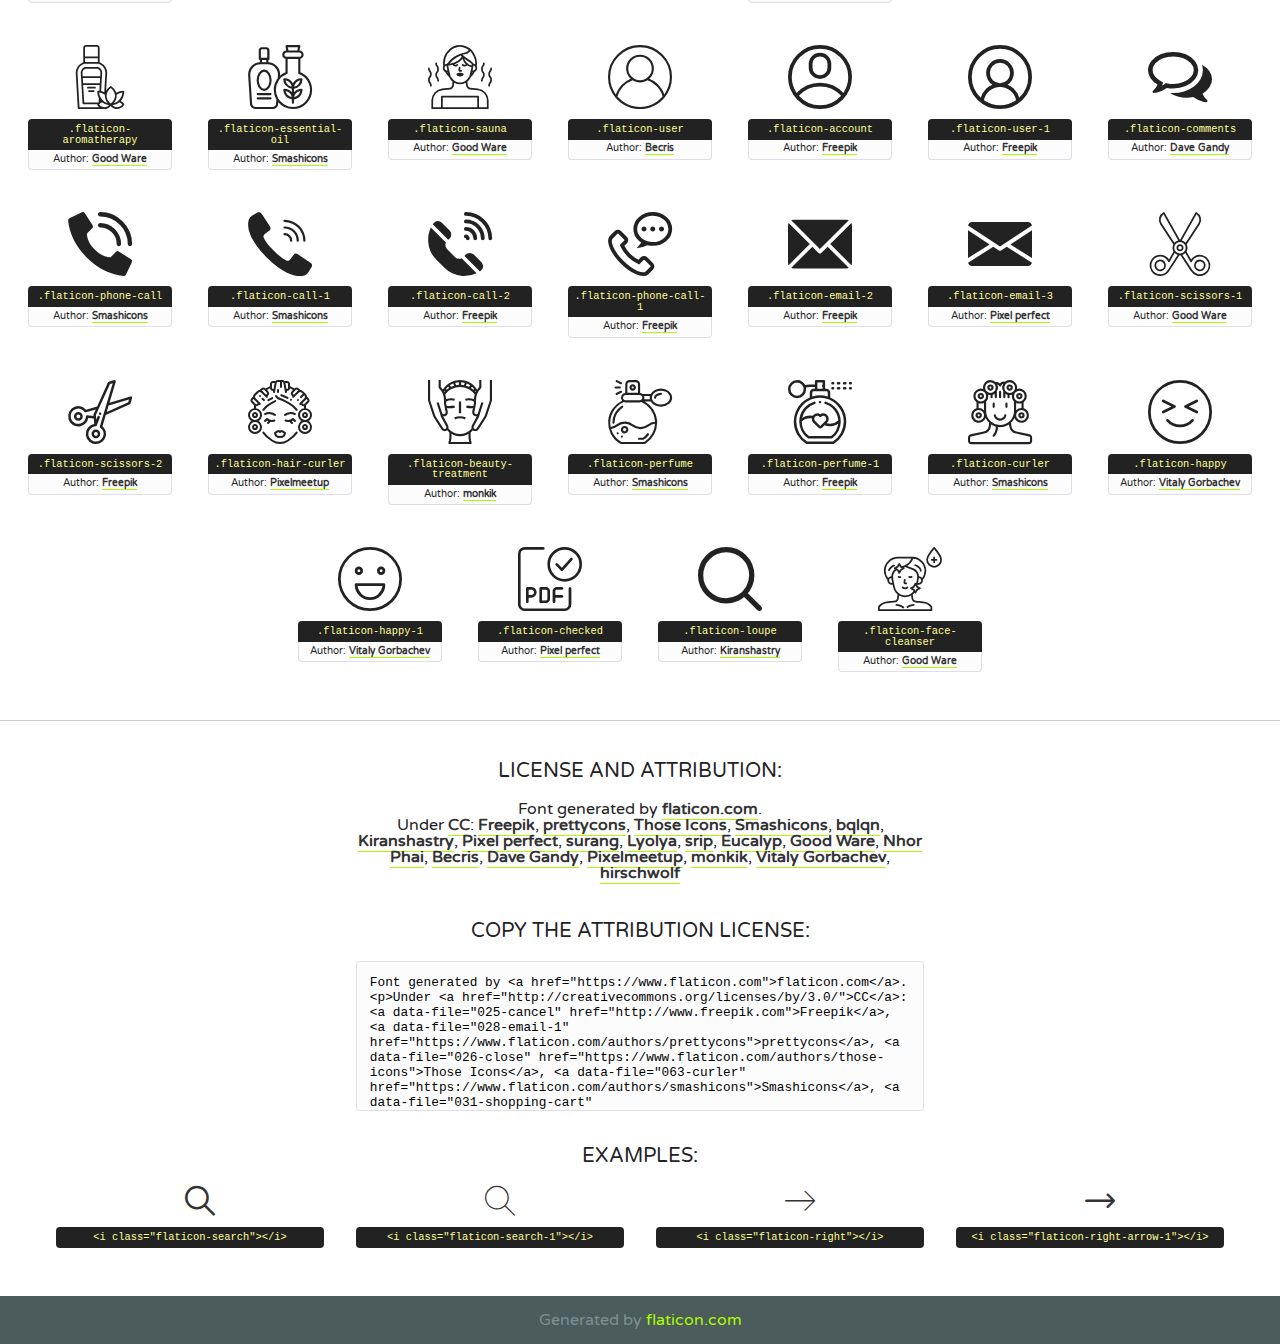
<file: practice/assets/fonts/flaticon.html>
<!DOCTYPE html>
<!--
  Flaticon icon font: Flaticon
  Creation date: 16/06/2020 16:45
-->
<html>
<!DOCTYPE html>
<html>

<head>
    <title>Flaticon WebFont</title>
    <link href="http://fonts.googleapis.com/css?family=Varela+Round" rel="stylesheet" type="text/css" />
    <link rel="stylesheet" type="text/css" href="flaticon.css">
    <meta charset="UTF-8">
    <style>
    html, body, div, span, applet, object, iframe,
    h1, h2, h3, h4, h5, h6, p, blockquote, pre,
    a, abbr, acronym, address, big, cite, code,
    del, dfn, em, img, ins, kbd, q, s, samp,
    small, strike, strong, sub, sup, tt, var,
    b, u, i, center,
    dl, dt, dd, ol, ul, li,
    fieldset, form, label, legend,
    table, caption, tbody, tfoot, thead, tr, th, td,
    article, aside, canvas, details, embed, 
    figure, figcaption, footer, header, hgroup, 
    menu, nav, output, ruby, section, summary,
    time, mark, audio, video {
        margin: 0;
        padding: 0;
        border: 0;
        font-size: 100%;
        font: inherit;
        vertical-align: baseline;
    }
    /* HTML5 display-role reset for older browsers */
    article, aside, details, figcaption, figure, 
    footer, header, hgroup, menu, nav, section {
        display: block;
    }
    body {
        line-height: 1;
    }
    ol, ul {
        list-style: none;
    }
    blockquote, q {
        quotes: none;
    }
    blockquote:before, blockquote:after,
    q:before, q:after {
        content: '';
        content: none;
    }
    table {
        border-collapse: collapse;
        border-spacing: 0;
    }
    body {
        font-family: 'Varela Round', Helvetica, Arial, sans-serif;
        font-size: 16px;
        color: #222;
    }
    a {
        color: #333;
        border-bottom: 1px solid #a9fd00;
        font-weight: bold;
        text-decoration: none;
    }
    * {
        -moz-box-sizing: border-box;
        -webkit-box-sizing: border-box;
        box-sizing: border-box;
        margin: 0;
        padding: 0;
    }
    [class^="flaticon-"]:before, [class*=" flaticon-"]:before, [class^="flaticon-"]:after, [class*=" flaticon-"]:after {
        font-family: Flaticon;
        font-size: 30px;
        font-style: normal;
        margin-left: 20px;
        color: #333;
    }
    .wrapper {
        max-width: 600px;
        margin: auto;
        padding: 0 1em;
    }
    .title {
        font-size: 1.25em;
        text-align: center;
        margin-bottom: 1em;
        text-transform: uppercase;
    }
    header {
        text-align: center;
        background-color: #222;
        color: #fff;
        padding: 1em;
    }
    header .logo {
        width: 210px;
        height: 38px;
        display: inline-block;
        vertical-align: middle;
        margin-right: 1em;
        border: none;
    }
    header strong {
        font-size: 1.95em;
        font-weight: bold;
        vertical-align: middle;
        margin-top: 5px;
        display: inline-block;
    }
    .demo {
        margin: 2em auto;
        line-height: 1.25em;
    }
    .demo ul li {
        margin-bottom: 1em;
    }
    .demo ul li .num {
        color: #222;
        border-radius: 20px;
        display: inline-block;
        width: 26px;
        padding: 3px;
        height: 26px;
        text-align: center;
        margin-right: 0.5em;
        border: 1px solid #222;
    }
    .demo ul li code {
        background-color: #222;
        border-radius: 4px;
        padding: 0.25em 0.5em;
        display: inline-block;
        color: #fff;
        font-family: Consolas,Monaco,Lucida Console,Liberation Mono,DejaVu Sans Mono,Bitstream Vera Sans Mono,Courier New, monospace;
        font-weight: lighter;
        margin-top: 1em;
        font-size: 0.8em;
        word-break: break-all;
    }
    .demo ul li code.big {
        padding: 1em;
        font-size: 0.9em;
    }
    .demo ul li code .red {
        color: #EF3159;
    }
    .demo ul li code .green {
        color: #ACFF65;
    }
    .demo ul li code .yellow {
        color: #FFFF99;
    }
    .demo ul li code .blue {
        color: #99D3FF;
    }
    .demo ul li code .purple {
        color: #A295FF;
    }
    .demo ul li code .dots {
        margin-top: 0.5em;
        display: block;
    }
    #glyphs {
        border-bottom: 1px solid #ccc;
        padding: 2em 0;
        text-align: center;
    }
    .glyph {
        display: inline-block;
        width: 9em;
        margin: 1em;
        text-align: center;
        vertical-align: top;
        background: #FFF;
    }
    .glyph .glyph-icon {
        padding: 10px;
        display: block;
        font-family:"Flaticon";
        font-size: 64px;
        line-height: 1;
    }
    .glyph .glyph-icon:before {
        font-size: 64px;
        color: #222;
        margin-left: 0;
    }
    .class-name {
        font-size: 0.65em;
        background-color: #222;
        color: #fff;
        border-radius: 4px 4px 0 0;
        padding: 0.5em;
        color: #FFFF99;
        font-family: Consolas,Monaco,Lucida Console,Liberation Mono,DejaVu Sans Mono,Bitstream Vera Sans Mono,Courier New, monospace;
    }
    .author-name {
        font-size: 0.6em;
        background-color: #fcfcfd;
        border: 1px solid #DEDEE4;
        border-top: 0;
        border-radius: 0 0 4px 4px;
        padding: 0.5em;
    }
    .class-name:last-child {
        font-size: 10px;
        color:#888;
    }
    .class-name:last-child a {
        font-size: 10px;
        color:#555;
    }
    .class-name:last-child a:hover {
        color:#a9fd00;
    }
    .glyph > input {
        display: block;
        width: 100px;
        margin: 5px auto;
        text-align: center;
        font-size: 12px;
        cursor: text;
    }
    .glyph > input.icon-input {
        font-family:"Flaticon";
        font-size: 16px;
        margin-bottom: 10px;
    }
    .attribution .title {
        margin-top: 2em;
    }
    .attribution textarea {
        background-color: #fcfcfd;
        padding: 1em;
        border: none;
        box-shadow: none;
        border: 1px solid #DEDEE4;
        border-radius: 4px;
        resize: none;
        width: 100%;
        height: 150px;
        font-size: 0.8em;
        font-family: Consolas,Monaco,Lucida Console,Liberation Mono,DejaVu Sans Mono,Bitstream Vera Sans Mono,Courier New, monospace;
        -webkit-appearance: none;
    }
    .iconsuse {
        margin: 2em auto;
        text-align: center;
        max-width: 1200px;
    }
    .iconsuse:after {
        content: '';
        display: table;
        clear: both;
    }
    .iconsuse .image {
        float: left;
        width: 25%;
        padding: 0 1em;
    }
    .iconsuse .image p {
        margin-bottom: 1em;
    }
    .iconsuse .image span {
        display: block;
        font-size: 0.65em;
        background-color: #222;
        color: #fff;
        border-radius: 4px;
        padding: 0.5em;
        color: #FFFF99;
        margin-top: 1em;
        font-family: Consolas,Monaco,Lucida Console,Liberation Mono,DejaVu Sans Mono,Bitstream Vera Sans Mono,Courier New, monospace;
    }
    #footer {
        text-align: center;
        background-color: #4C5B5C;
        color: #7c9192;
        padding: 1em;
    }
    #footer a {
        border: none;
        color: #a9fd00;
        font-weight: normal;
    }
    @media (max-width: 960px) {
        .iconsuse .image {
            width: 50%;
        }
    }
    @media (max-width: 560px) {
        .iconsuse .image {
            width: 100%;
        }
    }
    </style>
</head>

<body class="characters-off">

    <header>
        <a href="https://www.flaticon.com" target="_blank" class="logo">
            <svg version="1.1" xmlns="http://www.w3.org/2000/svg" xmlns:xlink="http://www.w3.org/1999/xlink" xmlns:a="http://ns.adobe.com/AdobeSVGViewerExtensions/3.0/" viewBox="0 0 560.875 102.036" enable-background="new 0 0 560.875 102.036" xml:space="preserve">
                <defs>
                </defs>
                <g>
                    <g class="letters">
                        <path fill="#ffffff" d="M141.596,29.675c0-3.777,2.985-6.767,6.764-6.767h34.438c3.426,0,6.15,2.728,6.15,6.15
                        c0,3.43-2.724,6.149-6.15,6.149h-27.674v13.091h23.719c3.429,0,6.151,2.724,6.151,6.15c0,3.43-2.723,6.149-6.151,6.149h-23.719
                        v17.574c0,3.773-2.986,6.761-6.764,6.761c-3.779,0-6.764-2.989-6.764-6.761V29.675z"></path>
                        <path fill="#ffffff" d="M193.844,29.149c0-3.781,2.985-6.767,6.764-6.767c3.776,0,6.763,2.985,6.763,6.767v42.957h25.039
                        c3.426,0,6.149,2.726,6.149,6.153c0,3.425-2.723,6.15-6.149,6.15h-31.802c-3.779,0-6.764-2.986-6.764-6.768V29.149z"></path>
                        <path fill="#ffffff" d="M241.891,75.71l21.438-48.407c1.492-3.341,4.215-5.357,7.906-5.357h0.792
                        c3.686,0,6.323,2.017,7.815,5.357l21.439,48.407c0.436,0.967,0.701,1.845,0.701,2.723c0,3.602-2.809,6.501-6.414,6.501
                        c-3.161,0-5.269-1.845-6.499-4.655l-4.132-9.661h-27.059l-4.301,10.102c-1.144,2.631-3.426,4.214-6.237,4.214
                        c-3.517,0-6.24-2.81-6.24-6.325C241.1,77.64,241.451,76.677,241.891,75.71z M279.932,58.666l-8.521-20.297l-8.526,20.297H279.932
                        z"></path>
                        <path fill="#ffffff" d="M314.864,35.387H301.86c-3.429,0-6.239-2.813-6.239-6.238c0-3.429,2.811-6.24,6.239-6.24h39.533
                        c3.426,0,6.237,2.811,6.237,6.24c0,3.425-2.811,6.238-6.237,6.238h-13.001v42.785c0,3.773-2.99,6.761-6.764,6.761
                        c-3.779,0-6.764-2.989-6.764-6.761V35.387z"></path>
                        <path fill="#A9FD00" d="M352.615,29.149c0-3.781,2.985-6.767,6.767-6.767c3.774,0,6.761,2.985,6.761,6.767v49.024
                        c0,3.773-2.987,6.761-6.761,6.761c-3.781,0-6.767-2.989-6.767-6.761V29.149z"></path>
                        <path fill="#A9FD00" d="M374.132,53.836v-0.179c0-17.481,13.178-31.801,32.065-31.801c9.22,0,15.459,2.458,20.557,6.238
                        c1.402,1.054,2.637,2.985,2.637,5.357c0,3.692-2.985,6.59-6.681,6.59c-1.845,0-3.071-0.702-4.044-1.319
                        c-3.776-2.813-7.729-4.393-12.562-4.393c-10.364,0-17.831,8.611-17.831,19.154v0.173c0,10.542,7.291,19.329,17.831,19.329
                        c5.715,0,9.492-1.756,13.359-4.834c1.049-0.874,2.458-1.491,4.039-1.491c3.429,0,6.325,2.813,6.325,6.236
                        c0,2.106-1.056,3.78-2.282,4.834c-5.539,4.834-12.036,7.733-21.878,7.733C387.572,85.464,374.132,71.493,374.132,53.836z"></path>
                        <path fill="#A9FD00" d="M433.009,53.836v-0.179c0-17.481,13.79-31.801,32.766-31.801c18.981,0,32.592,14.143,32.592,31.628v0.173
                        c0,17.483-13.785,31.807-32.769,31.807C446.625,85.464,433.009,71.32,433.009,53.836z M484.224,53.836v-0.179
                        c0-10.539-7.725-19.326-18.626-19.326c-10.893,0-18.449,8.611-18.449,19.154v0.173c0,10.542,7.73,19.329,18.626,19.329
                        C476.676,72.986,484.224,64.378,484.224,53.836z"></path>
                        <path fill="#A9FD00" d="M506.233,29.321c0-3.774,2.99-6.763,6.767-6.763h1.401c3.252,0,5.183,1.583,7.029,3.953l26.093,34.265
                        V29.059c0-3.692,2.99-6.677,6.681-6.677c3.683,0,6.671,2.985,6.671,6.677v48.934c0,3.78-2.987,6.765-6.764,6.765h-0.436
                        c-3.257,0-5.188-1.581-7.034-3.953l-27.056-35.492v32.944c0,3.687-2.985,6.676-6.678,6.676c-3.683,0-6.673-2.989-6.673-6.676
                        V29.321z"></path>
                    </g>
                    <g class="insignia">
                        <path fill="#ffffff" d="M48.372,56.137h12.517l11.156-18.537H37.186L25.688,18.539h57.825L94.668,0H9.271
                        C5.925,0,2.842,1.801,1.198,4.716c-1.644,2.907-1.593,6.482,0.134,9.343l50.38,83.501c1.678,2.781,4.689,4.476,7.938,4.476
                        c3.246,0,6.257-1.695,7.935-4.476l2.898-4.804L48.372,56.137z"></path>
                        <g class="i">
                            <path fill="#A9FD00" d="M93.575,18.539h0.031v0.004l21.652,0.004l2.705-4.488c1.727-2.861,1.778-6.436,0.133-9.343
                            C116.454,1.801,113.371,0,110.026,0h-5.294L93.575,18.539z"></path>
                            <polygon fill="#A9FD00" points="88.291,27.356 64.725,66.486 75.519,84.404 109.942,27.356"></polygon>
                        </g>
                    </g>
                </g>
            </svg>
        </a>
        <strong>Font Demo</strong>
    </header>


    <section class="demo wrapper">

        <p class="title">Instructions</p>

        <ul>
            <li>
                <span class="num">1</span>Copy the "Fonts" files and CSS files to your website CSS folder.
            </li>
            <li>
                <span class="num">2</span>Add the CSS link to your website source code on header.
                <code class="big">
                    &lt;<span class="red">head</span>&gt;
                    <br/><span class="dots">...</span>
                    <br/>&lt;<span class="red">link</span> <span class="green">rel</span>=<span class="yellow">"stylesheet"</span> <span class="green">type</span>=<span class="yellow">"text/css"</span> <span class="green">href</span>=<span class="yellow">"your_website_domain/css_root/flaticon.css"</span>&gt;
                    <br/><span class="dots">...</span>
                    <br/>&lt;/<span class="red">head</span>&gt;
                </code>
            </li>

            <li>
                <p>
                    <span class="num">3</span>Use the icon class on <code>"<span class="blue">display</span>:<span class="purple"> inline</span>"</code> elements:
                    <br />
                    Use example: <code>&lt;<span class="red">i</span> <span class="green">class</span>=<span class="yellow">&quot;flaticon-airplane49&quot;</span>&gt;&lt;/<span class="red">i</span>&gt;</code> or <code>&lt;<span class="red">span</span> <span class="green">class</span>=<span class="yellow">&quot;flaticon-airplane49&quot;</span>&gt;&lt;/<span class="red">span</span>&gt;</code>
            </li>
        </ul>

    </section>




   <section id="glyphs">          
    
      
        <div class="glyph"><div class="glyph-icon flaticon-search"></div>
            <div class="class-name">.flaticon-search</div>
            <div class="author-name">Author: <a data-file="001-search" href="https://www.flaticon.com/authors/those-icons">Those Icons</a> </div> 
        </div>        
        
        <div class="glyph"><div class="glyph-icon flaticon-search-1"></div>
            <div class="class-name">.flaticon-search-1</div>
            <div class="author-name">Author: <a data-file="002-search-1" href="https://www.flaticon.com/authors/those-icons">Those Icons</a> </div> 
        </div>        
        
        <div class="glyph"><div class="glyph-icon flaticon-right"></div>
            <div class="class-name">.flaticon-right</div>
            <div class="author-name">Author: <a data-file="003-right" href="https://www.flaticon.com/authors/those-icons">Those Icons</a> </div> 
        </div>        
        
        <div class="glyph"><div class="glyph-icon flaticon-right-arrow-1"></div>
            <div class="class-name">.flaticon-right-arrow-1</div>
            <div class="author-name">Author: <a data-file="004-right-arrow-1" href="http://www.freepik.com">Freepik</a> </div> 
        </div>        
        
        <div class="glyph"><div class="glyph-icon flaticon-right-1"></div>
            <div class="class-name">.flaticon-right-1</div>
            <div class="author-name">Author: <a data-file="006-right-1" href="https://www.flaticon.com/authors/those-icons">Those Icons</a> </div> 
        </div>        
        
        <div class="glyph"><div class="glyph-icon flaticon-right-chevron"></div>
            <div class="class-name">.flaticon-right-chevron</div>
            <div class="author-name">Author: <a data-file="007-right-chevron" href="https://www.flaticon.com/authors/those-icons">Those Icons</a> </div> 
        </div>        
        
        <div class="glyph"><div class="glyph-icon flaticon-right-arrow-3"></div>
            <div class="class-name">.flaticon-right-arrow-3</div>
            <div class="author-name">Author: <a data-file="008-right-arrow-3" href="https://www.flaticon.com/authors/lyolya">Lyolya</a> </div> 
        </div>        
        
        <div class="glyph"><div class="glyph-icon flaticon-left"></div>
            <div class="class-name">.flaticon-left</div>
            <div class="author-name">Author: <a data-file="009-left" href="https://www.flaticon.com/authors/those-icons">Those Icons</a> </div> 
        </div>        
        
        <div class="glyph"><div class="glyph-icon flaticon-left-arrow"></div>
            <div class="class-name">.flaticon-left-arrow</div>
            <div class="author-name">Author: <a data-file="010-left-arrow" href="https://www.flaticon.com/authors/those-icons">Those Icons</a> </div> 
        </div>        
        
        <div class="glyph"><div class="glyph-icon flaticon-left-1"></div>
            <div class="class-name">.flaticon-left-1</div>
            <div class="author-name">Author: <a data-file="011-left-1" href="https://www.flaticon.com/authors/those-icons">Those Icons</a> </div> 
        </div>        
        
        <div class="glyph"><div class="glyph-icon flaticon-left-chevron"></div>
            <div class="class-name">.flaticon-left-chevron</div>
            <div class="author-name">Author: <a data-file="012-left-chevron" href="https://www.flaticon.com/authors/those-icons">Those Icons</a> </div> 
        </div>        
        
        <div class="glyph"><div class="glyph-icon flaticon-left-2"></div>
            <div class="class-name">.flaticon-left-2</div>
            <div class="author-name">Author: <a data-file="013-left-2" href="https://www.flaticon.com/authors/those-icons">Those Icons</a> </div> 
        </div>        
        
        <div class="glyph"><div class="glyph-icon flaticon-maps-and-flags"></div>
            <div class="class-name">.flaticon-maps-and-flags</div>
            <div class="author-name">Author: <a data-file="014-maps-and-flags" href="http://www.freepik.com">Freepik</a> </div> 
        </div>        
        
        <div class="glyph"><div class="glyph-icon flaticon-map-marker"></div>
            <div class="class-name">.flaticon-map-marker</div>
            <div class="author-name">Author: <a data-file="015-map-marker" href="http://www.freepik.com">Freepik</a> </div> 
        </div>        
        
        <div class="glyph"><div class="glyph-icon flaticon-laptop"></div>
            <div class="class-name">.flaticon-laptop</div>
            <div class="author-name">Author: <a data-file="016-laptop" href="http://www.freepik.com">Freepik</a> </div> 
        </div>        
        
        <div class="glyph"><div class="glyph-icon flaticon-plus"></div>
            <div class="class-name">.flaticon-plus</div>
            <div class="author-name">Author: <a data-file="017-plus" href="http://www.freepik.com">Freepik</a> </div> 
        </div>        
        
        <div class="glyph"><div class="glyph-icon flaticon-plus-1"></div>
            <div class="class-name">.flaticon-plus-1</div>
            <div class="author-name">Author: <a data-file="018-plus-1" href="http://www.freepik.com">Freepik</a> </div> 
        </div>        
        
        <div class="glyph"><div class="glyph-icon flaticon-location-pin"></div>
            <div class="class-name">.flaticon-location-pin</div>
            <div class="author-name">Author: <a data-file="019-location-pin" href="http://www.freepik.com">Freepik</a> </div> 
        </div>        
        
        <div class="glyph"><div class="glyph-icon flaticon-maps-and-flags-1"></div>
            <div class="class-name">.flaticon-maps-and-flags-1</div>
            <div class="author-name">Author: <a data-file="020-maps-and-flags-1" href="http://www.freepik.com">Freepik</a> </div> 
        </div>        
        
        <div class="glyph"><div class="glyph-icon flaticon-star"></div>
            <div class="class-name">.flaticon-star</div>
            <div class="author-name">Author: <a data-file="021-star" href="http://www.freepik.com">Freepik</a> </div> 
        </div>        
        
        <div class="glyph"><div class="glyph-icon flaticon-minus"></div>
            <div class="class-name">.flaticon-minus</div>
            <div class="author-name">Author: <a data-file="022-minus" href="https://www.flaticon.com/authors/hirschwolf">hirschwolf</a> </div> 
        </div>        
        
        <div class="glyph"><div class="glyph-icon flaticon-minus-1"></div>
            <div class="class-name">.flaticon-minus-1</div>
            <div class="author-name">Author: <a data-file="023-minus-1" href="http://www.freepik.com">Freepik</a> </div> 
        </div>        
        
        <div class="glyph"><div class="glyph-icon flaticon-star-1"></div>
            <div class="class-name">.flaticon-star-1</div>
            <div class="author-name">Author: <a data-file="024-star-1" href="https://www.flaticon.com/authors/those-icons">Those Icons</a> </div> 
        </div>        
        
        <div class="glyph"><div class="glyph-icon flaticon-cancel"></div>
            <div class="class-name">.flaticon-cancel</div>
            <div class="author-name">Author: <a data-file="025-cancel" href="http://www.freepik.com">Freepik</a> </div> 
        </div>        
        
        <div class="glyph"><div class="glyph-icon flaticon-close"></div>
            <div class="class-name">.flaticon-close</div>
            <div class="author-name">Author: <a data-file="026-close" href="https://www.flaticon.com/authors/those-icons">Those Icons</a> </div> 
        </div>        
        
        <div class="glyph"><div class="glyph-icon flaticon-email"></div>
            <div class="class-name">.flaticon-email</div>
            <div class="author-name">Author: <a data-file="027-email" href="http://www.freepik.com">Freepik</a> </div> 
        </div>        
        
        <div class="glyph"><div class="glyph-icon flaticon-email-1"></div>
            <div class="class-name">.flaticon-email-1</div>
            <div class="author-name">Author: <a data-file="028-email-1" href="https://www.flaticon.com/authors/prettycons">prettycons</a> </div> 
        </div>        
        
        <div class="glyph"><div class="glyph-icon flaticon-phone"></div>
            <div class="class-name">.flaticon-phone</div>
            <div class="author-name">Author: <a data-file="029-phone" href="http://www.freepik.com">Freepik</a> </div> 
        </div>        
        
        <div class="glyph"><div class="glyph-icon flaticon-call"></div>
            <div class="class-name">.flaticon-call</div>
            <div class="author-name">Author: <a data-file="030-call" href="https://www.flaticon.com/authors/smashicons">Smashicons</a> </div> 
        </div>        
        
        <div class="glyph"><div class="glyph-icon flaticon-shopping-cart"></div>
            <div class="class-name">.flaticon-shopping-cart</div>
            <div class="author-name">Author: <a data-file="031-shopping-cart" href="https://www.flaticon.com/authors/bqlqn">bqlqn</a> </div> 
        </div>        
        
        <div class="glyph"><div class="glyph-icon flaticon-shopping-cart-1"></div>
            <div class="class-name">.flaticon-shopping-cart-1</div>
            <div class="author-name">Author: <a data-file="032-shopping-cart-1" href="http://www.freepik.com">Freepik</a> </div> 
        </div>        
        
        <div class="glyph"><div class="glyph-icon flaticon-shopping-cart-2"></div>
            <div class="class-name">.flaticon-shopping-cart-2</div>
            <div class="author-name">Author: <a data-file="033-shopping-cart-2" href="https://www.flaticon.com/authors/kiranshastry">Kiranshastry</a> </div> 
        </div>        
        
        <div class="glyph"><div class="glyph-icon flaticon-right-arrow"></div>
            <div class="class-name">.flaticon-right-arrow</div>
            <div class="author-name">Author: <a data-file="034-right-arrow" href="https://www.flaticon.com/authors/pixel-perfect">Pixel perfect</a> </div> 
        </div>        
        
        <div class="glyph"><div class="glyph-icon flaticon-location"></div>
            <div class="class-name">.flaticon-location</div>
            <div class="author-name">Author: <a data-file="035-location" href="https://www.flaticon.com/authors/surang">surang</a> </div> 
        </div>        
        
        <div class="glyph"><div class="glyph-icon flaticon-alarm-clock"></div>
            <div class="class-name">.flaticon-alarm-clock</div>
            <div class="author-name">Author: <a data-file="036-alarm-clock" href="https://www.flaticon.com/authors/srip">srip</a> </div> 
        </div>        
        
        <div class="glyph"><div class="glyph-icon flaticon-alarm-clock-1"></div>
            <div class="class-name">.flaticon-alarm-clock-1</div>
            <div class="author-name">Author: <a data-file="037-alarm-clock-1" href="http://www.freepik.com">Freepik</a> </div> 
        </div>        
        
        <div class="glyph"><div class="glyph-icon flaticon-clocks"></div>
            <div class="class-name">.flaticon-clocks</div>
            <div class="author-name">Author: <a data-file="038-clocks" href="http://www.freepik.com">Freepik</a> </div> 
        </div>        
        
        <div class="glyph"><div class="glyph-icon flaticon-scissors"></div>
            <div class="class-name">.flaticon-scissors</div>
            <div class="author-name">Author: <a data-file="039-scissors" href="https://www.flaticon.com/authors/eucalyp">Eucalyp</a> </div> 
        </div>        
        
        <div class="glyph"><div class="glyph-icon flaticon-salon"></div>
            <div class="class-name">.flaticon-salon</div>
            <div class="author-name">Author: <a data-file="040-salon" href="http://www.freepik.com">Freepik</a> </div> 
        </div>        
        
        <div class="glyph"><div class="glyph-icon flaticon-essential-oils"></div>
            <div class="class-name">.flaticon-essential-oils</div>
            <div class="author-name">Author: <a data-file="041-essential-oils" href="https://www.flaticon.com/authors/good-ware">Good Ware</a> </div> 
        </div>        
        
        <div class="glyph"><div class="glyph-icon flaticon-spa"></div>
            <div class="class-name">.flaticon-spa</div>
            <div class="author-name">Author: <a data-file="042-spa" href="https://www.flaticon.com/authors/nhor-phai">Nhor Phai</a> </div> 
        </div>        
        
        <div class="glyph"><div class="glyph-icon flaticon-face-mask"></div>
            <div class="class-name">.flaticon-face-mask</div>
            <div class="author-name">Author: <a data-file="043-face-mask" href="http://www.freepik.com">Freepik</a> </div> 
        </div>        
        
        <div class="glyph"><div class="glyph-icon flaticon-aromatherapy"></div>
            <div class="class-name">.flaticon-aromatherapy</div>
            <div class="author-name">Author: <a data-file="044-aromatherapy" href="https://www.flaticon.com/authors/good-ware">Good Ware</a> </div> 
        </div>        
        
        <div class="glyph"><div class="glyph-icon flaticon-essential-oil"></div>
            <div class="class-name">.flaticon-essential-oil</div>
            <div class="author-name">Author: <a data-file="045-essential-oil" href="https://www.flaticon.com/authors/smashicons">Smashicons</a> </div> 
        </div>        
        
        <div class="glyph"><div class="glyph-icon flaticon-sauna"></div>
            <div class="class-name">.flaticon-sauna</div>
            <div class="author-name">Author: <a data-file="046-sauna" href="https://www.flaticon.com/authors/good-ware">Good Ware</a> </div> 
        </div>        
        
        <div class="glyph"><div class="glyph-icon flaticon-user"></div>
            <div class="class-name">.flaticon-user</div>
            <div class="author-name">Author: <a data-file="047-user" href="https://www.flaticon.com/authors/becris">Becris</a> </div> 
        </div>        
        
        <div class="glyph"><div class="glyph-icon flaticon-account"></div>
            <div class="class-name">.flaticon-account</div>
            <div class="author-name">Author: <a data-file="048-account" href="http://www.freepik.com">Freepik</a> </div> 
        </div>        
        
        <div class="glyph"><div class="glyph-icon flaticon-user-1"></div>
            <div class="class-name">.flaticon-user-1</div>
            <div class="author-name">Author: <a data-file="049-user-1" href="http://www.freepik.com">Freepik</a> </div> 
        </div>        
        
        <div class="glyph"><div class="glyph-icon flaticon-comments"></div>
            <div class="class-name">.flaticon-comments</div>
            <div class="author-name">Author: <a data-file="050-comments" href="https://www.flaticon.com/authors/dave-gandy">Dave Gandy</a> </div> 
        </div>        
        
        <div class="glyph"><div class="glyph-icon flaticon-phone-call"></div>
            <div class="class-name">.flaticon-phone-call</div>
            <div class="author-name">Author: <a data-file="051-phone-call" href="https://www.flaticon.com/authors/smashicons">Smashicons</a> </div> 
        </div>        
        
        <div class="glyph"><div class="glyph-icon flaticon-call-1"></div>
            <div class="class-name">.flaticon-call-1</div>
            <div class="author-name">Author: <a data-file="052-call-1" href="https://www.flaticon.com/authors/smashicons">Smashicons</a> </div> 
        </div>        
        
        <div class="glyph"><div class="glyph-icon flaticon-call-2"></div>
            <div class="class-name">.flaticon-call-2</div>
            <div class="author-name">Author: <a data-file="053-call-2" href="http://www.freepik.com">Freepik</a> </div> 
        </div>        
        
        <div class="glyph"><div class="glyph-icon flaticon-phone-call-1"></div>
            <div class="class-name">.flaticon-phone-call-1</div>
            <div class="author-name">Author: <a data-file="054-phone-call-1" href="http://www.freepik.com">Freepik</a> </div> 
        </div>        
        
        <div class="glyph"><div class="glyph-icon flaticon-email-2"></div>
            <div class="class-name">.flaticon-email-2</div>
            <div class="author-name">Author: <a data-file="055-email-2" href="http://www.freepik.com">Freepik</a> </div> 
        </div>        
        
        <div class="glyph"><div class="glyph-icon flaticon-email-3"></div>
            <div class="class-name">.flaticon-email-3</div>
            <div class="author-name">Author: <a data-file="056-email-3" href="https://www.flaticon.com/authors/pixel-perfect">Pixel perfect</a> </div> 
        </div>        
        
        <div class="glyph"><div class="glyph-icon flaticon-scissors-1"></div>
            <div class="class-name">.flaticon-scissors-1</div>
            <div class="author-name">Author: <a data-file="057-scissors-1" href="https://www.flaticon.com/authors/good-ware">Good Ware</a> </div> 
        </div>        
        
        <div class="glyph"><div class="glyph-icon flaticon-scissors-2"></div>
            <div class="class-name">.flaticon-scissors-2</div>
            <div class="author-name">Author: <a data-file="058-scissors-2" href="http://www.freepik.com">Freepik</a> </div> 
        </div>        
        
        <div class="glyph"><div class="glyph-icon flaticon-hair-curler"></div>
            <div class="class-name">.flaticon-hair-curler</div>
            <div class="author-name">Author: <a data-file="059-hair-curler" href="https://www.flaticon.com/authors/pixelmeetup">Pixelmeetup</a> </div> 
        </div>        
        
        <div class="glyph"><div class="glyph-icon flaticon-beauty-treatment"></div>
            <div class="class-name">.flaticon-beauty-treatment</div>
            <div class="author-name">Author: <a data-file="060-beauty-treatment" href="https://www.flaticon.com/authors/monkik">monkik</a> </div> 
        </div>        
        
        <div class="glyph"><div class="glyph-icon flaticon-perfume"></div>
            <div class="class-name">.flaticon-perfume</div>
            <div class="author-name">Author: <a data-file="061-perfume" href="https://www.flaticon.com/authors/smashicons">Smashicons</a> </div> 
        </div>        
        
        <div class="glyph"><div class="glyph-icon flaticon-perfume-1"></div>
            <div class="class-name">.flaticon-perfume-1</div>
            <div class="author-name">Author: <a data-file="062-perfume-1" href="http://www.freepik.com">Freepik</a> </div> 
        </div>        
        
        <div class="glyph"><div class="glyph-icon flaticon-curler"></div>
            <div class="class-name">.flaticon-curler</div>
            <div class="author-name">Author: <a data-file="063-curler" href="https://www.flaticon.com/authors/smashicons">Smashicons</a> </div> 
        </div>        
        
        <div class="glyph"><div class="glyph-icon flaticon-happy"></div>
            <div class="class-name">.flaticon-happy</div>
            <div class="author-name">Author: <a data-file="064-happy" href="https://www.flaticon.com/authors/vitaly-gorbachev">Vitaly Gorbachev</a> </div> 
        </div>        
        
        <div class="glyph"><div class="glyph-icon flaticon-happy-1"></div>
            <div class="class-name">.flaticon-happy-1</div>
            <div class="author-name">Author: <a data-file="065-happy-1" href="https://www.flaticon.com/authors/vitaly-gorbachev">Vitaly Gorbachev</a> </div> 
        </div>        
        
        <div class="glyph"><div class="glyph-icon flaticon-checked"></div>
            <div class="class-name">.flaticon-checked</div>
            <div class="author-name">Author: <a data-file="066-checked" href="https://www.flaticon.com/authors/pixel-perfect">Pixel perfect</a> </div> 
        </div>        
        
        <div class="glyph"><div class="glyph-icon flaticon-loupe"></div>
            <div class="class-name">.flaticon-loupe</div>
            <div class="author-name">Author: <a data-file="067-loupe" href="https://www.flaticon.com/authors/kiranshastry">Kiranshastry</a> </div> 
        </div>        
        
        <div class="glyph"><div class="glyph-icon flaticon-face-cleanser"></div>
            <div class="class-name">.flaticon-face-cleanser</div>
            <div class="author-name">Author: <a data-file="068-face-cleanser" href="https://www.flaticon.com/authors/good-ware">Good Ware</a> </div> 
        </div>        
        

    </section>



    <section class="attribution wrapper"   style="text-align:center;">

      <div class="title">License and attribution:</div><div class="attrDiv">Font generated by <a href="https://www.flaticon.com">flaticon.com</a>. <div><p>Under <a href="http://creativecommons.org/licenses/by/3.0/">CC</a>: <a data-file="025-cancel" href="http://www.freepik.com">Freepik</a>, <a data-file="028-email-1" href="https://www.flaticon.com/authors/prettycons">prettycons</a>, <a data-file="026-close" href="https://www.flaticon.com/authors/those-icons">Those Icons</a>, <a data-file="063-curler" href="https://www.flaticon.com/authors/smashicons">Smashicons</a>, <a data-file="031-shopping-cart" href="https://www.flaticon.com/authors/bqlqn">bqlqn</a>, <a data-file="067-loupe" href="https://www.flaticon.com/authors/kiranshastry">Kiranshastry</a>, <a data-file="066-checked" href="https://www.flaticon.com/authors/pixel-perfect">Pixel perfect</a>, <a data-file="035-location" href="https://www.flaticon.com/authors/surang">surang</a>, <a data-file="008-right-arrow-3" href="https://www.flaticon.com/authors/lyolya">Lyolya</a>, <a data-file="036-alarm-clock" href="https://www.flaticon.com/authors/srip">srip</a>, <a data-file="039-scissors" href="https://www.flaticon.com/authors/eucalyp">Eucalyp</a>, <a data-file="068-face-cleanser" href="https://www.flaticon.com/authors/good-ware">Good Ware</a>, <a data-file="042-spa" href="https://www.flaticon.com/authors/nhor-phai">Nhor Phai</a>, <a data-file="047-user" href="https://www.flaticon.com/authors/becris">Becris</a>, <a data-file="050-comments" href="https://www.flaticon.com/authors/dave-gandy">Dave Gandy</a>, <a data-file="059-hair-curler" href="https://www.flaticon.com/authors/pixelmeetup">Pixelmeetup</a>, <a data-file="060-beauty-treatment" href="https://www.flaticon.com/authors/monkik">monkik</a>, <a data-file="065-happy-1" href="https://www.flaticon.com/authors/vitaly-gorbachev">Vitaly Gorbachev</a>, <a data-file="022-minus" href="https://www.flaticon.com/authors/hirschwolf">hirschwolf</a></p>  </div>
      </div>
      <div class="title">Copy the Attribution License:</div>

    <textarea onclick="this.focus();this.select();">Font generated by &lt;a href=&quot;https://www.flaticon.com&quot;&gt;flaticon.com&lt;/a&gt;. <p>Under <a href="http://creativecommons.org/licenses/by/3.0/">CC</a>: <a data-file="025-cancel" href="http://www.freepik.com">Freepik</a>, <a data-file="028-email-1" href="https://www.flaticon.com/authors/prettycons">prettycons</a>, <a data-file="026-close" href="https://www.flaticon.com/authors/those-icons">Those Icons</a>, <a data-file="063-curler" href="https://www.flaticon.com/authors/smashicons">Smashicons</a>, <a data-file="031-shopping-cart" href="https://www.flaticon.com/authors/bqlqn">bqlqn</a>, <a data-file="067-loupe" href="https://www.flaticon.com/authors/kiranshastry">Kiranshastry</a>, <a data-file="066-checked" href="https://www.flaticon.com/authors/pixel-perfect">Pixel perfect</a>, <a data-file="035-location" href="https://www.flaticon.com/authors/surang">surang</a>, <a data-file="008-right-arrow-3" href="https://www.flaticon.com/authors/lyolya">Lyolya</a>, <a data-file="036-alarm-clock" href="https://www.flaticon.com/authors/srip">srip</a>, <a data-file="039-scissors" href="https://www.flaticon.com/authors/eucalyp">Eucalyp</a>, <a data-file="068-face-cleanser" href="https://www.flaticon.com/authors/good-ware">Good Ware</a>, <a data-file="042-spa" href="https://www.flaticon.com/authors/nhor-phai">Nhor Phai</a>, <a data-file="047-user" href="https://www.flaticon.com/authors/becris">Becris</a>, <a data-file="050-comments" href="https://www.flaticon.com/authors/dave-gandy">Dave Gandy</a>, <a data-file="059-hair-curler" href="https://www.flaticon.com/authors/pixelmeetup">Pixelmeetup</a>, <a data-file="060-beauty-treatment" href="https://www.flaticon.com/authors/monkik">monkik</a>, <a data-file="065-happy-1" href="https://www.flaticon.com/authors/vitaly-gorbachev">Vitaly Gorbachev</a>, <a data-file="022-minus" href="https://www.flaticon.com/authors/hirschwolf">hirschwolf</a></p>  
     </textarea>

    </section>

    <section class="iconsuse">

          <div class="title">Examples:</div>            
             
            <div class="image">
                <p>
                    <i class="glyph-icon flaticon-search"></i> 
                    <span>&lt;i class=&quot;flaticon-search&quot;&gt;&lt;/i&gt;</span>
                </p>
            </div>
            
            <div class="image">
                <p>
                    <i class="glyph-icon flaticon-search-1"></i> 
                    <span>&lt;i class=&quot;flaticon-search-1&quot;&gt;&lt;/i&gt;</span>
                </p>
            </div>
            
            <div class="image">
                <p>
                    <i class="glyph-icon flaticon-right"></i> 
                    <span>&lt;i class=&quot;flaticon-right&quot;&gt;&lt;/i&gt;</span>
                </p>
            </div>
            
            <div class="image">
                <p>
                    <i class="glyph-icon flaticon-right-arrow-1"></i> 
                    <span>&lt;i class=&quot;flaticon-right-arrow-1&quot;&gt;&lt;/i&gt;</span>
                </p>
            </div>
                       
        </div>
                            
    </section>

<div id="footer">
    <div>Generated by <a href="https://www.flaticon.com">flaticon.com</a>
    </div>
</div>



</body>
</html>
</file>
<file: practice/assets/css/flaticon.css>
/*
  	Flaticon icon font: Flaticon
  	Creation date: 16/06/2020 16:45
  	*/

@font-face {
  font-family: "Flaticon";
  src: url("../fonts/Flaticon.eot");
  src: url("../fonts/Flaticon.eot?#iefix") format("embedded-opentype"),
       url("../fonts/Flaticon.woff2") format("woff2"),
       url("../fonts/Flaticon.woff") format("woff"),
       url("../fonts/Flaticon.ttf") format("truetype"),
       url("../fonts/Flaticon.svg#Flaticon") format("svg");
  font-weight: normal;
  font-style: normal;
}

@media screen and (-webkit-min-device-pixel-ratio:0) {
  @font-face {
    font-family: "Flaticon";
    src: url("../fonts/Flaticon.svg#Flaticon") format("svg");
  }
}

[class^="flaticon-"]:before, [class*=" flaticon-"]:before,
[class^="flaticon-"]:after, [class*=" flaticon-"]:after {   
  font-family: Flaticon;
  font-style: normal;
}

.flaticon-search:before { content: "\f100"; }
.flaticon-search-1:before { content: "\f101"; }
.flaticon-right:before { content: "\f102"; }
.flaticon-right-arrow-1:before { content: "\f103"; }
.flaticon-right-1:before { content: "\f104"; }
.flaticon-right-chevron:before { content: "\f105"; }
.flaticon-right-arrow-3:before { content: "\f106"; }
.flaticon-left:before { content: "\f107"; }
.flaticon-left-arrow:before { content: "\f108"; }
.flaticon-left-1:before { content: "\f109"; }
.flaticon-left-chevron:before { content: "\f10a"; }
.flaticon-left-2:before { content: "\f10b"; }
.flaticon-maps-and-flags:before { content: "\f10c"; }
.flaticon-map-marker:before { content: "\f10d"; }
.flaticon-laptop:before { content: "\f10e"; }
.flaticon-plus:before { content: "\f10f"; }
.flaticon-plus-1:before { content: "\f110"; }
.flaticon-location-pin:before { content: "\f111"; }
.flaticon-maps-and-flags-1:before { content: "\f112"; }
.flaticon-star:before { content: "\f113"; }
.flaticon-minus:before { content: "\f114"; }
.flaticon-minus-1:before { content: "\f115"; }
.flaticon-star-1:before { content: "\f116"; }
.flaticon-cancel:before { content: "\f117"; }
.flaticon-close:before { content: "\f118"; }
.flaticon-email:before { content: "\f119"; }
.flaticon-email-1:before { content: "\f11a"; }
.flaticon-phone:before { content: "\f11b"; }
.flaticon-call:before { content: "\f11c"; }
.flaticon-shopping-cart:before { content: "\f11d"; }
.flaticon-shopping-cart-1:before { content: "\f11e"; }
.flaticon-shopping-cart-2:before { content: "\f11f"; }
.flaticon-right-arrow:before { content: "\f120"; }
.flaticon-location:before { content: "\f121"; }
.flaticon-alarm-clock:before { content: "\f122"; }
.flaticon-alarm-clock-1:before { content: "\f123"; }
.flaticon-clocks:before { content: "\f124"; }
.flaticon-scissors:before { content: "\f125"; }
.flaticon-salon:before { content: "\f126"; }
.flaticon-essential-oils:before { content: "\f127"; }
.flaticon-spa:before { content: "\f128"; }
.flaticon-face-mask:before { content: "\f129"; }
.flaticon-aromatherapy:before { content: "\f12a"; }
.flaticon-essential-oil:before { content: "\f12b"; }
.flaticon-sauna:before { content: "\f12c"; }
.flaticon-user:before { content: "\f12d"; }
.flaticon-account:before { content: "\f12e"; }
.flaticon-user-1:before { content: "\f12f"; }
.flaticon-comments:before { content: "\f130"; }
.flaticon-phone-call:before { content: "\f131"; }
.flaticon-call-1:before { content: "\f132"; }
.flaticon-call-2:before { content: "\f133"; }
.flaticon-phone-call-1:before { content: "\f134"; }
.flaticon-email-2:before { content: "\f135"; }
.flaticon-email-3:before { content: "\f136"; }
.flaticon-scissors-1:before { content: "\f137"; }
.flaticon-scissors-2:before { content: "\f138"; }
.flaticon-hair-curler:before { content: "\f139"; }
.flaticon-beauty-treatment:before { content: "\f13a"; }
.flaticon-perfume:before { content: "\f13b"; }
.flaticon-perfume-1:before { content: "\f13c"; }
.flaticon-curler:before { content: "\f13d"; }
.flaticon-happy:before { content: "\f13e"; }
.flaticon-happy-1:before { content: "\f13f"; }
.flaticon-checked:before { content: "\f140"; }
.flaticon-loupe:before { content: "\f141"; }
.flaticon-face-cleanser:before { content: "\f142"; }
</file>
<file: practice/assets/css/nice-select.css>
.nice-select {
  -webkit-tap-highlight-color: transparent;
  background-color: #fff;
  border-radius: 5px;
  border: solid 1px #e8e8e8;
  box-sizing: border-box;
  clear: both;
  cursor: pointer;
  display: block;
  float: left;
  font-family: inherit;
  font-size: 14px;
  font-weight: normal;
  height: 42px;
  line-height: 40px;
  outline: none;
  padding-left: 18px;
  padding-right: 30px;
  position: relative;
  text-align: left !important;
  -webkit-transition: all 0.2s ease-in-out;
  transition: all 0.2s ease-in-out;
  -webkit-user-select: none;
     -moz-user-select: none;
      -ms-user-select: none;
          user-select: none;
  white-space: nowrap;
  width: auto; }
  .nice-select:hover {
    border-color: #dbdbdb; }
  .nice-select:active, .nice-select.open, .nice-select:focus {
    border-color: #999; }
  .nice-select:after {
    border-bottom: 2px solid #999;
    border-right: 2px solid #999;
    content: '';
    display: block;
    height: 5px;
    margin-top: -4px;
    pointer-events: none;
    position: absolute;
    right: 12px;
    top: 50%;
    -webkit-transform-origin: 66% 66%;
        -ms-transform-origin: 66% 66%;
            transform-origin: 66% 66%;
    -webkit-transform: rotate(45deg);
        -ms-transform: rotate(45deg);
            transform: rotate(45deg);
    -webkit-transition: all 0.15s ease-in-out;
    transition: all 0.15s ease-in-out;
    width: 5px; }
  .nice-select.open:after {
    -webkit-transform: rotate(-135deg);
        -ms-transform: rotate(-135deg);
            transform: rotate(-135deg); }
  .nice-select.open .list {
    opacity: 1;
    pointer-events: auto;
    -webkit-transform: scale(1) translateY(0);
        -ms-transform: scale(1) translateY(0);
            transform: scale(1) translateY(0); }
  .nice-select.disabled {
    border-color: #ededed;
    color: #999;
    pointer-events: none; }
    .nice-select.disabled:after {
      border-color: #cccccc; }
  .nice-select.wide {
    width: 100%; }
    .nice-select.wide .list {
      left: 0 !important;
      right: 0 !important; }
  .nice-select.right {
    float: right; }
    .nice-select.right .list {
      left: auto;
      right: 0; }
  .nice-select.small {
    font-size: 12px;
    height: 36px;
    line-height: 34px; }
    .nice-select.small:after {
      height: 4px;
      width: 4px; }
    .nice-select.small .option {
      line-height: 34px;
      min-height: 34px; }
  .nice-select .list {
    background-color: #fff;
    border-radius: 5px;
    box-shadow: 0 0 0 1px rgba(68, 68, 68, 0.11);
    box-sizing: border-box;
    margin-top: 4px;
    opacity: 0;
    overflow: hidden;
    padding: 0;
    pointer-events: none;
    position: absolute;
    top: 100%;
    left: 0;
    -webkit-transform-origin: 50% 0;
        -ms-transform-origin: 50% 0;
            transform-origin: 50% 0;
    -webkit-transform: scale(0.75) translateY(-21px);
        -ms-transform: scale(0.75) translateY(-21px);
            transform: scale(0.75) translateY(-21px);
    -webkit-transition: all 0.2s cubic-bezier(0.5, 0, 0, 1.25), opacity 0.15s ease-out;
    transition: all 0.2s cubic-bezier(0.5, 0, 0, 1.25), opacity 0.15s ease-out;
    z-index: 9; }
    .nice-select .list:hover .option:not(:hover) {
      background-color: transparent !important; }
  .nice-select .option {
    cursor: pointer;
    font-weight: 400;
    line-height: 40px;
    list-style: none;
    min-height: 40px;
    outline: none;
    padding-left: 18px;
    padding-right: 29px;
    text-align: left;
    -webkit-transition: all 0.2s;
    transition: all 0.2s; }
    .nice-select .option:hover, .nice-select .option.focus, .nice-select .option.selected.focus {
      background-color: #f6f6f6; }
    .nice-select .option.selected {
      font-weight: bold; }
    .nice-select .option.disabled {
      background-color: transparent;
      color: #999;
      cursor: default; }

.no-csspointerevents .nice-select .list {
  display: none; }

.no-csspointerevents .nice-select.open .list {
  display: block; }
</file>
<file: practice/assets/css/imagebg.css>
.main-menu .navigation > li > a:before{
	background: url(../images/icons/wave-1.png);
}

.owl-dots-style-one .owl-dots .owl-dot span{
	background: url(../images/icons/wave-2.png) !important;
}

#content_block_1 .content-box .image-holder:before{
	background: url(../images/icons/wave-3.png);
}

.service-section .owl-dots-style-one .owl-dots .owl-dot span{
	background: url(../images/icons/wave-4.png) !important;
}

.gallery-section .owl-dots-style-one .owl-dots .owl-dot span{
	background: url(../images/icons/wave-4.png) !important;
}
</file>
<file: practice/assets/css/color.css>
/* template-color */

.main-header .header-top p i{
  color: #df8e6a;
}

.preloader-close{
  background: #df8e6a;
}

.header-upper .social-links li a:hover{
  background: #df8e6a;
}

.pagination li a:hover,
.pagination li a.active{
  background: #df8e6a;
}

.scroll-top{
  background: #df8e6a;
}

.header-upper .info-box li i{
  color: #df8e6a;
}

.header-upper .info-box li a:hover{
  color: #df8e6a;
}

.main-header .menu-right-content .search-btn button:hover{
  color: #df8e6a;
}

.main-header .menu-right-content .cart-box a:hover{
  color: #df8e6a !important;
}

.main-header .menu-right-content .cart-box a span{
  background: #df8e6a;
}

.main-menu .navigation > li > ul > li > a:hover,
.main-menu .navigation > li > .megamenu li > a:hover{
  color: #df8e6a;
}

.main-menu .navigation > li > ul > li > a:before{
  color: #df8e6a;
}

.main-menu .navigation > li > ul > li > ul > li > a:hover{
  color: #df8e6a;
}

.main-menu .navigation > li > ul > li > ul > li > a:before{
  color: #df8e6a;
}

.search-popup .search-form fieldset input[type="submit"]{
  background: #df8e6a;
}

.search-popup .recent-searches li a:hover{
  border-color: #df8e6a;
  color: #df8e6a;
}

.search-popup .close-search:hover{
  color: red;
}

.search-popup .search-form fieldset input[type="search"]{
  border: 3px solid #df8e6a;
}

.theme-btn-one{
  background: #df8e6a;
}

.banner-carousel .content-box .btn-box .video-btn:hover{
  background: #df8e6a;
}

#content_block_1 .content-box .image-holder .icon-box{
  background: #df8e6a;
}

#content_block_2 .content-box .list li:before{
  background: #df8e6a;
}

#content_block_2 .content-box .inner-box li i{
  color: #df8e6a;
}

#content_block_3 .content-box .location-box{
  background: #df8e6a;
}

#content_block_3 .content-box .shediul-box i{
  color: #df8e6a;
}

#content_block_3 .content-box .shediul-box .time-list li h4{
  color: #df8e6a;
}

#content_block_4 .content-box .service-box ul li span{
  color: #df8e6a;
}

.service-block-one .inner-box .lower-content .price{
  color: #df8e6a;
}

.service-block-one .inner-box:hover .lower-content .price{
  background: #df8e6a;
}

.service-block-one .inner-box .lower-content h4 a:hover{
  color: #df8e6a;
}

.service-block-one .inner-box .image-box{
  background: #df8e6a;
}

.bg-color-2{
  background: #df8e6a;
}

#content_block_5 .content-box .btn-box .theme-btn-one:hover{
  color: #df8e6a !important;
}

.service-style-two .inner-box .single-item .icon-box{
  color: #df8e6a;
}

.team-block-one .inner-box .lower-content h5{
  color: #df8e6a;
}

.team-block-one .inner-box .lower-content h5 a{
  color: #df8e6a;
}

.team-block-one .inner-box .lower-content .social-links li a:hover{
  background: #df8e6a;
}

.testimonial-content .inner-box h4{
  color: #df8e6a;
}

.features-section .single-item .inner-box:hover h4{
  color: #df8e6a;
}

.gallery-block-one .inner-box .image-box:before{
  background: #df8e6a;
}

.news-block-one .inner-box .image-box{
  background: #df8e6a;
}

.news-block-one .inner-box .image-box .post-date{
  background: #df8e6a;
}

.news-block-one .inner-box .lower-content .post-info li i{
  color: #df8e6a;
}

.news-block-one .inner-box .lower-content .post-info li a:hover{
  color: #df8e6a;
}

.news-block-one .inner-box .lower-content h3 a:hover{
  color: #df8e6a;
}

.news-block-one .inner-box .lower-content .link-btn a:hover{
  color: #df8e6a;
}

.news-block-one .inner-box .lower-content .link-btn a:before{
  background: #df8e6a;
}

.appointment-section .content-box .lower-inner .counter-inner .single-counter .count-outer{
  color: #df8e6a;
}

#appointment_block .form-inner:before{
  background: #df8e6a;
}

.cta-section{
  background: #df8e6a;
}

.footer-top .logo-widget .subscribe-form .form-group input:focus{
  border-color: #df8e6a !important;
}

.footer-top .logo-widget .subscribe-form .form-group button{
  background: #df8e6a;
}

.footer-top .links-widget .links-list li a:hover{
  color: #df8e6a;
}

.footer-top .contact-widget .info-list li i{
  color: #df8e6a;
}

.footer-top .contact-widget .info-list li p a:hover{
  color: #df8e6a;
}

.footer-top .instagram-widget .image-list li .image-box{
  background: #df8e6a;
}

.footer-botton .copyright p a:hover{
  color: #df8e6a;
}

.footer-botton .footer-social li a:hover{
  background: #df8e6a;
}

.main-header.style-two .header-upper .info-box i{
  color: #df8e6a;
}

.main-header.style-two .header-upper .info-box a:hover{
  color: #df8e6a;
}

.main-header.style-two .main-menu .navigation > li.current > a, 
.main-header.style-two .main-menu .navigation > li:hover > a {
  color: #df8e6a;
}

.banner-carousel .content-box .top-text{
  color: #df8e6a;
}

.banner-carousel .content-box p span{
  color: #df8e6a;
}

.main-header.style-two .header-lower .outer-box .search-btn button:hover{
  color: #df8e6a;
}

.features-style-two .inner-container .single-item .inner-box .icon-box{
  color: #df8e6a;
}

.features-style-two .inner-container .single-item .inner-box h4 a:hover{
  color: #df8e6a;
}

#content_block_6 .content-box .inner-box .left-column .list li:before{
  color: #df8e6a;
}

#content_block_6 .content-box .inner-box .left-column .signature h2{
  color: #df8e6a;
}

.about-style-two .pattern-layer .pattern-2{
  background: #df8e6a;
}

.video-section .video-inner .video-content a{
  background: #df8e6a;
}

.video-section .video-inner .video-content a:hover{
  color: #df8e6a;
}

.video-section .video-inner .phone-box h3 a{
  color: #df8e6a;
}

.pricing-block-one .inner-box .image-box{
  background: #df8e6a;
}

.pricing-block-one .inner-box h4 a:hover{
  color: #df8e6a;
}

.pricing-block-one .inner-box .price{
  color: #df8e6a;
}

.pricing-block-one:hover .inner-box .price{
  background: #df8e6a;
}

.counter-block-one .inner-box .icon-box{
  color: #df8e6a;
}

.counter-block-one .inner-box:hover{
  border-color: #df8e6a;
}

.counter-block-one .inner-box:hover p{
  background: #df8e6a;
}

.testimonial-style-two{
  background: #df8e6a;
}

.shop-block-one .inner-box .image-box .cart-btn{
  background: #df8e6a;
}

.shop-block-one .inner-box .image-box .cart-btn:hover{
  color: #df8e6a;
}

.shop-block-one .inner-box .lower-content h4 a:hover{
  color: #df8e6a;
}

#image_block_1 .image-box .anim-icon .icon-1{
  background: #df8e6a;
}

#content_block_7 .content-box .inner-box .text p{
  color: #df8e6a;
}

#content_block_7 .content-box .inner-box .list li:before{
  background: #df8e6a;
}

#content_block_7 .content-box .theme-btn-one:hover{
  color: #df8e6a !important;
}

.about-style-three #content_block_6 .content-box .inner-box .list li:before{
  color: #df8e6a;
}

.about-style-three #content_block_6 .content-box .inner-box .signature h2{
  color: #df8e6a;
}

.about-style-three #content_block_6 .content-box .text p.color-text{
  color: #df8e6a;
}

#content_block_8 .content-box .text p.color-text{
  color: #df8e6a;
}

.error-section .inner-box p a{
  color: #df8e6a;
}

.service-sidebar .categories-widget .list li a:before{
  background: #df8e6a;
}

.service-sidebar .sidebar-support h3 i{
  color: #df8e6a;
}

.service-sidebar .sidebar-support h3 a:hover{
  color: #df8e6a;
}

.service-sidebar .download-widget .download-content a i{
  color: #df8e6a;
}

.service-sidebar .download-widget .download-content a:hover{
  color: #df8e6a;
}

.service-details-content .two-column .text .list li:before{
  background: #df8e6a;
}

.blog-details-content .inner-box .post-info li a:hover{
  color: #df8e6a;
}

.blog-details-content .inner-box .post-info li i{
  color: #df8e6a;
}

.blog-details-content .inner-box .image-box .post-date{
  background: #df8e6a;
}

.blog-details-content .post-share-option .tags li a:hover{
  color: #df8e6a;
}

.blog-details-content .post-share-option .social-links li a:hover{
  background: #df8e6a;
}

.blog-details-content .comments-area .comment .comment-inner h4 span{
  color: #df8e6a;
}

.blog-details-content .comments-area .comment .comment-inner a{
  background: #df8e6a;
}

.default-form .form-group input:focus,
.default-form .form-group textarea:focus{
  border-color: #df8e6a !important;
}

.blog-sidebar .search-widget .search-form .form-group input:focus{
  border-color: #df8e6a !important;
}

.blog-sidebar .search-widget .search-form .form-group input:focus + button,
.blog-sidebar .search-widget .search-form .form-group button:hover{
  color: #df8e6a;
}

.blog-sidebar .post-widget .post-inner .post .image-box{
  background: #df8e6a;
}

.blog-sidebar .post-widget .post-inner .post .post-date{
  color: #df8e6a;
}

.blog-sidebar .post-widget .post-inner .post h6 a:hover{
  color: #df8e6a;
}

.blog-sidebar .categories-widget .categories-list li a:hover{
  color: #df8e6a;
}

.blog-sidebar .tags-widget .tags-list li a:hover{
  color: #df8e6a;
}

.contact-section .content-box .social-links li a:hover{
  background: #df8e6a;
}

.contact-info-section .single-item .inner-box:hover h4{
  color: #df8e6a;
}

.mobile-menu .menu-backdrop{
  background: #df8e6a;
}
</file>
<file: practice/assets/css/responsive.css>
/*  Theme Responsive Css */


@media only screen and (max-width: 5000px){
  
  .boxed_wrapper{
    overflow: hidden;
  }

}



@media only screen and (max-width: 1200px){

  #content_block_2 .content-box .inner-box li{
    margin-bottom: 10px;
  }

  #content_block_2 .content-box .inner-box li:last-child{
    margin-bottom: 0px;
  }

  #content_block_4 .content-box .service-box{
    padding: 40px 30px 25px 25px;
  }

  #content_block_4 .content-box .btn-box .theme-btn-one{
    padding: 23px 20px;
  }

  .service-style-two .image-layer{
    display: none;
  }

  #appointment_block .form-inner .title-text{
    left: 0px;
    bottom: -70px;
    transform: rotate(0deg);
  }

  .appointment-section .content-box{
    margin-right: 0px;
  }

  .features-style-two .inner-container .single-item .inner-box{
    padding: 50px 40px 40px 30px;
  }

  .about-style-two .pattern-layer .pattern-2,
  .about-style-two .pattern-layer .pattern-3{
    display: none;
  }

  #content_block_6 .content-box .inner-box .left-column:before{
    display: none;
  }

  .testimonial-style-two .testimonial-column{
    float: none;
    width: 100%;
  }

  .testimonial-style-two .image-column{
    position: relative;
    width: 100%;
  }

  .rtl .appointment-section .content-box{
    margin-left: 0px;
  }

  .rtl #appointment_block .form-inner .title-text{
    left: 0px;
    transform: rotate(0deg);
  }

  .service-block-one .inner-box .lower-content{
    padding: 25px 20px;
  }

  .service-block-one .inner-box .lower-content .price{
    right: 10px;
  }

  .contact-info-section .single-item .inner-box{
    padding: 50px 45px;
  }

}



@media only screen and (min-width: 768px){
  .main-menu .navigation > li > ul,
  .main-menu .navigation > li > ul > li > ul,
  .main-menu .navigation > li > .megamenu{
    display:block !important;
    visibility:hidden;
    opacity:0;
  }
}



@media only screen and (max-width: 991px){

  .main-menu,
  .sticky-header,
  .main-header.style-one .outer-container:before{
    display: none !important;
  }

  .menu-area .mobile-nav-toggler {
    display: block;
    margin-top: 20px;
    padding: 10px;
    margin-bottom: 20px;
  }

  .main-header .menu-right-content{
    float: left;
    margin-left: 0px;
  }

  .main-header .header-top{
    padding-left: 0px;
  }

  .main-header .header-top .top-inner{
    padding-right: 30px;
  }

  .main-header .header-top .top-inner:before{
    display: none;
  }

  .header-upper .logo-box{
    position: relative;
    top: 0px;
    padding: 15px 0px 25px 0px;
    text-align: center;
    margin: 0 auto;
  }

  .header-upper{
    padding-left: 0px;
  }

  .main-header .menu-right-content{
    margin-top: 25px;
  }

  .mobile-menu .navigation li .megamenu ul li:first-child{
    display: none;
  }

  .banner-carousel .content-box .title-text{
    font-size: 120px;
    line-height: 120px;
  }

  #content_block_3 .content-box{
    margin-top: 30px;
  }

  #content_block_4 .content-box{
    margin-bottom: 30px;
  }

  .team-block-one .inner-box .lower-content .social-links{
    top: 0px;
    opacity: 1;
    visibility: visible;
  }

  .team-block-one .inner-box{
    margin-bottom: 30px;
  }

  .team-block-one .inner-box .lower-content p{
    margin-bottom: 15px;
  }

  .features-section .single-item{
    width: 50%;
  }

  .news-block-one .inner-box{
    margin-bottom: 30px;
  }

  .news-section{
    padding-bottom: 90px;
  }

  .appointment-section .content-box{
    margin-bottom: 50px;
  }

  .footer-top .footer-widget{
    margin: 0px 0px 30px 0px !important;
  }

  .footer-top{
    padding-bottom: 90px;
  }

  .main-header.style-two .menu-area .mobile-nav-toggler .icon-bar{
    background: #fff;
  }

  .features-style-two .inner-container .single-item{
    width: 50%;
  }

  .features-style-two .inner-container .single-item .inner-box:before{
    display: none;
  }

  .features-style-two .lower-content .text{
    float: none;
    display: block;
    margin-top: 0px;
    margin-bottom: 15px;
  }

  .features-style-two .lower-content .btn-box{
    float: none;
    display: block;
  }

  .about-style-two #content_block_6 .content-box{
    margin-bottom: 30px;
  }

  .counter-block-one .inner-box{
    margin-bottom: 15px;
  }

  .shop-block-one .inner-box{
    margin-bottom: 30px;
  }

  #image_block_1 .image-box{
    margin-bottom: 40px;
  }

  .rtl .main-header .header-top{
    padding-right: 0px;
  }

  .rtl .main-header .header-top .top-inner{
    padding-left: 30px;
  }

  .rtl .header-upper{
    padding-right: 0px;
  }

  .about-style-three #content_block_1 .content-box{
    margin-bottom: 40px;
  }

  .about-style-three #content_block_1 .content-box .title{
    left: 0px;
    top: -60px;
    transform: rotate(0deg);
  }

  .team-section .pattern-2{
    display: none;
  }

  .service-sidebar{
    margin-bottom: 40px;
  }

  .blog-details-content{
    margin-bottom: 40px;
  }

  .contact-section .content-box{
    margin-right: 0px;
    margin-bottom: 30px;
  }

  .contact-info-section .single-item{
    width: 50%;
  }

}


@media only screen and (max-width: 767px){

  .sec-pad{
    padding: 70px 0px !important;
  }

  .banner-carousel .slide-item{
    padding: 140px 0px 150px 0px;
  }

  .sidebar-page-container .pagination-wrapper{
    margin-bottom: 40px;
    text-align: center;
  }

  .banner-carousel .content-box h1{
    font-size: 50px;
    line-height: 60px;
  }

  .about-section .content-inner{
    padding-top: 70px;
  }

  .about-section .pattern-layer{
    display: none;
  }

  #content_block_1 .content-box h2{
    font-size: 36px;
    line-height: 45px;
  }

  #content_block_1 .content-box .image-holder{
    margin-bottom: 30px;
  }

  .about-section{
    padding-bottom: 70px;
  }

  .sec-title span{
    font-size: 80px;
    line-height: 100px;
  }

  .service-section .owl-dots{
    display: none;
  }

  .three-item-carousel .service-block-one{
    margin-bottom: 30px;
  }

  .service-section{
    padding: 83px 0px 40px 0px;
  }

  .sec-title{
    margin-bottom: 50px;
  }

  .service-style-two{
    padding: 65px 0px 70px 0px;
  }

  #content_block_5 .content-box h2{
    font-size: 36px;
    line-height: 45px;
  }

  .service-style-two #content_block_5 .content-box{
    margin-right: 0px;
    margin-bottom: 30px;
  }

  .team-block-one{
    margin: 0 auto;
  }

  .team-section{
    padding: 83px 0px 40px 0px;
  }

  .team-section .pattern-layer{
    display: none;
  }

  .testimonial-section{
    padding: 83px 0px 65px 0px;
  }

  .testimonial-section .sec-title{
    margin-bottom: 50px;
  }

  .features-section .single-item{
    width: 100%;
  }

  .features-section{
    padding-top: 70px;
  }

  .gallery-section .sec-title{
    margin-bottom: 20px;
  }

  .gallery-section .owl-dots{
    display: none;
  }

  .gallery-section,
  .news-section{
    padding: 83px 0px 40px 0px;
  }

  .news-block-one{
    max-width: 370px;
    margin: 0 auto;
  }

  .appointment-section{
    padding: 70px 0px;
    border-bottom: none;
  }

  .appointment-section .content-box .upper-inner h2{
    font-size: 36px;
    line-height: 45px;
  }

  .appointment-section .content-box .upper-inner{
    margin-bottom: 30px;
  }

  .cta-section .image-box .image-1{
    left: -70px;
  }

  .cta-section .content-box h2{
    font-size: 36px;
    line-height: 45px;
  }

  .footer-top{
    padding: 70px 0px 40px 0px;
  }

  .footer-top .pattern-layer{
    display: none;
  }

  .banner-section.style-two .banner-carousel .slide-item{
    padding-top: 350px;
  }

  .features-style-two .inner-container .single-item{
    width: 100%;
  }

  .about-style-two #content_block_6 .content-box{
    padding-top: 70px;
  }

  .about-style-two{
    padding-bottom: 70px;
  }

  .prices-section{
    padding-bottom: 70px;
  }

  .counter-section{
    padding: 65px 0px 55px 0px;
  }

  .testimonial-style-two .testimonial-column .testimonial-inner{
    padding: 83px 15px 65px 15px;
  }

  .testimonial-style-two .image-column .image{
    width: 100%;
  }

  .shop-section{
    padding: 83px 0px 35px 0px;
  }

  .shop-block-one{
    max-width: 300px;
    margin: 0 auto;
  }

  .featured-products{
    padding: 70px 0px;
  }

  #content_block_7 .content-box h2{
    font-size: 36px;
    line-height: 45px;
  }

  #content_block_7 .content-box .inner-box .text, 
  #content_block_7 .content-box .inner-box .list{
    width: 100%;
  }

  #content_block_7 .content-box .inner-box .text{
    padding-right: 0px;
    margin-bottom: 30px;
  }

  .page-title{
    padding: 120px 0px 100px 0px;
  }

  .page-title .title-box .title-text{
    font-size: 100px;
    line-height: 100px;
  }

  .about-style-three #content_block_1 .image-holder{
    margin-right: 0px;
  }

  #content_block_6 .content-box .text h2{
    font-size: 36px;
    line-height: 44px;
  }

  .about-style-three{
    padding: 70px 0px;
  }

  .about-style-three #content_block_1 .content-box .title{
    display: none;
  }

  .features-section.alternat-2{
    padding-bottom: 70px;
  }

  .features-style-three #content_block_8 .content-box{
    margin: 0px;
  }

  #content_block_8 .content-box .text h2{
    font-size: 36px;
    line-height: 45px;
  }

  .team-section.about-page{
    padding-bottom: 120px;
  }

  .team-page-section{
    padding: 70px 0px 30px 0px;
  }

  .service-page-section .service-block-one{
    max-width: 300px;
    margin: 0 auto;
  }

  .service-details-content .text h2{
    font-size: 36px;
    line-height: 45px;
  }

  .service-details-content .two-column .image{
    margin-bottom: 30px;
  }
  
  .page-title .title-box .title-text{
    top: -30px;
  }

  .sidebar-page-container,
  .contact-section{
    padding: 70px 0px;
  }

  .contact-section .content-box h2{
    font-size: 36px;
    line-height: 45px;
  }

  .contact-info-section .single-item{
    width: 100%;
  }

  .counter-section .text h2{
    font-size: 36px;
    line-height: 45px;
  }


}

@media only screen and (max-width: 599px){
  
  .blog-details-content .author-box .inner{
    padding-left: 0px;
  }

  .blog-details-content .author-box .inner .image-box{
    position: relative;
    margin-bottom: 15px;
  }

  .header-upper .social-links{
    float: none;
    display: block;
    text-align: center;
    margin-bottom: 15px;
  }

  .header-upper .info-box{
    float: none;
    display: block;
    text-align: center;
  }

  .main-header .header-top .text,
  .main-header .header-top .location-box{
    float: none;
    display: block;
    text-align: center;
  }

  #content_block_1 .content-box .image-holder{
    margin-right: 0px;
  }

  .service-style-two .inner-box .single-item:nth-child(2){
    margin-left: 0px;
  }

  .testimonial-section .testimonial-content .inner-box h2{
    font-size: 24px;
    line-height: 32px;
  }

  #appointment_block .form-inner{
    padding: 50px 30px;
  }

  .main-header.style-two .header-upper .upper-inner{
    display: block;
  }

  .main-header.style-two .header-upper .info-box{
    display: inline-block;
    text-align: left;
  }

  .main-header.style-two .header-upper .upper-inner{
    text-align: center;
  }

  .main-header.style-two .header-upper .logo-box{
    display: block;
    padding: 0px;
  }

  .main-header.style-two{
    position: relative;
    background: #35312f;
  }

  .banner-section.style-two .banner-carousel .slide-item{
    padding-top: 120px;
  }

  .video-section .video-inner .video-content .title-text{
    font-size: 100px;
    line-height: 100px;
    width: 100%;
  }

  .testimonial-style-two .testimonial-column .testimonial-content h2{
    font-size: 24px;
    line-height: 32px;
  }

  .footer-botton .copyright{
    float: none;
    display: block;
    text-align: center;
    margin-bottom: 10px;
  }

  .footer-botton .footer-social{
    float: none;
    display: block;
    text-align: center;
  }

  .rtl .header-upper .social-links,
  .rtl .header-upper .info-box{
    float: none;
  }

  .search-popup .search-form fieldset input[type="submit"]{
    position: relative;
    width: 100%;
    border-radius: 5px;
  }

  .rtl .search-popup .search-form fieldset input[type="search"]{
    margin-bottom: 10px;
  }

  .rtl .main-header .header-top .location-box,
  .rtl .main-header .header-top .text{
    float: none;
  }

  .rtl #content_block_1 .content-box .image-holder{
    margin-left: 0px;
  }

  .rtl .service-style-two .inner-box .single-item:nth-child(2){
    margin-right: 0px;
  }

  .rtl .footer-botton .copyright,
  .rtl .footer-botton .footer-social{
    float: none;
  }

  #content_block_8 .content-box{
    padding-right: 30px;
    padding-left: 30px;
  }

  #content_block_8 .content-box .line{
    display: none;
  }

  .blog-details-content .comments-area .comment .comment-inner{
    padding-left: 0px;
  }

  .blog-details-content .comments-area .comment .thumb-box{
    position: relative;
    top: 0px;
    margin-bottom: 15px;
  }

  #content_block_5 .content-box .list li{
    width: 100%;
  }

  .about-style-three #content_block_6 .content-box .inner-box .list li{
    width: 100%;
  }

}


@media only screen and (max-width: 499px){

  .header-upper .info-box li:first-child{
    margin-bottom: 15px;
  }

  #content_block_3 .content-box .location-box{
    padding-right: 30px;
    padding-left: 30px;
  }

  #content_block_3 .content-box .shediul-box{
    padding-right: 30px;
    padding-left: 30px;
  }

  #content_block_3 .content-box .shediul-box i{
    right: 30px;
  }

  .features-section .single-item .inner-box{
    padding-left: 30px;
    padding-right: 30px;
  }

  .appointment-section .content-box .lower-inner .image-box{
    position: relative;
    top: 0px;
    margin-bottom: 25px;
  }

  .appointment-section .content-box .lower-inner{
    padding-left: 0px;
  }

  .video-section .video-inner .video-content .title-text{
    font-size: 80px;
    line-height: 80px;
  }

  .pricing-block-one .inner-box .price{
    position: relative;
    top: 0px;
  }

  .pricing-block-one .inner-box p{
    margin-bottom: 10px;
  }

  .rtl .appointment-section .content-box .lower-inner{
    padding-right: 0px;
  }

  .rtl .clients-section{
    padding: 70px 0px;
  }

  .about-style-three #content_block_1 .image-holder .image-2{
    position: relative;
    right: 0px;
  }

  .about-style-three #content_block_1 .image-holder{
    padding-right: 0px;
  }

  .about-style-three #content_block_1 .image-holder .image-1{
    margin-bottom: 30px;
  }

  .clients-section{
    padding: 70px 0px;
  }

  .page-title .title-box .title-text{
    font-size: 60px;
    line-height: 60px;
    top: -10px;
  }

  .service-sidebar .sidebar-support{
    padding-left: 30px;
    padding-right: 30px;
  }

  .blog-details-content .post-share-option .tags{
    float: none;
    display: block;
    margin: 0px 0px 15px 0px;
  }

  .blog-details-content .post-share-option .social-links{
    float: none;
    display: block;
  }

  .blog-details-content .author-box{
    padding: 60px 30px;
  }

  .blog-details-content .comments-area .comment .comment-inner a{
    position: relative;
  }

  .blog-sidebar{
    padding: 40px 30px;
  }

  .banner-carousel .content-box .title-text{
    font-size: 60px;
    line-height: 60px;
  }

  .team-block-one .inner-box .image-box .signature{
    right: 0px;
    transform: rotate(0deg);
    font-size: 50px;
    bottom: 0px;
  }


}


@media only screen and (max-width: 399px){

  .header-upper .info-box li{
    margin-right: 0px;
  }

  .banner-carousel .content-box .btn-box .theme-btn-one{
    padding: 23.5px 30px;
  }

  .news-block-one .inner-box .lower-content{
    padding: 30px 30px;
  }

  .cta-section .image-box{
    display: none;
  }

  #image_block_1 .image-box{
    display: none;
  }

  .rtl .header-upper .info-box li{
    margin-left: 0px;
  }

  .error-section .inner-box h1{
    font-size: 140px;
    line-height: 140px;
  }

  .service-sidebar .download-widget .download-content a{
    padding-right: 30px;
  }


}
</file>
<file: practice/assets/fonts/flaticon.css>
/*
  	Flaticon icon font: Flaticon
  	Creation date: 16/06/2020 16:45
  	*/

@font-face {
  font-family: "Flaticon";
  src: url("./Flaticon.eot");
  src: url("./Flaticon.eot?#iefix") format("embedded-opentype"),
       url("./Flaticon.woff2") format("woff2"),
       url("./Flaticon.woff") format("woff"),
       url("./Flaticon.ttf") format("truetype"),
       url("./Flaticon.svg#Flaticon") format("svg");
  font-weight: normal;
  font-style: normal;
}

@media screen and (-webkit-min-device-pixel-ratio:0) {
  @font-face {
    font-family: "Flaticon";
    src: url("./Flaticon.svg#Flaticon") format("svg");
  }
}

[class^="flaticon-"]:before, [class*=" flaticon-"]:before,
[class^="flaticon-"]:after, [class*=" flaticon-"]:after {   
  font-family: Flaticon;
        font-size: 20px;
font-style: normal;
margin-left: 20px;
}

.flaticon-search:before { content: "\f100"; }
.flaticon-search-1:before { content: "\f101"; }
.flaticon-right:before { content: "\f102"; }
.flaticon-right-arrow-1:before { content: "\f103"; }
.flaticon-right-1:before { content: "\f104"; }
.flaticon-right-chevron:before { content: "\f105"; }
.flaticon-right-arrow-3:before { content: "\f106"; }
.flaticon-left:before { content: "\f107"; }
.flaticon-left-arrow:before { content: "\f108"; }
.flaticon-left-1:before { content: "\f109"; }
.flaticon-left-chevron:before { content: "\f10a"; }
.flaticon-left-2:before { content: "\f10b"; }
.flaticon-maps-and-flags:before { content: "\f10c"; }
.flaticon-map-marker:before { content: "\f10d"; }
.flaticon-laptop:before { content: "\f10e"; }
.flaticon-plus:before { content: "\f10f"; }
.flaticon-plus-1:before { content: "\f110"; }
.flaticon-location-pin:before { content: "\f111"; }
.flaticon-maps-and-flags-1:before { content: "\f112"; }
.flaticon-star:before { content: "\f113"; }
.flaticon-minus:before { content: "\f114"; }
.flaticon-minus-1:before { content: "\f115"; }
.flaticon-star-1:before { content: "\f116"; }
.flaticon-cancel:before { content: "\f117"; }
.flaticon-close:before { content: "\f118"; }
.flaticon-email:before { content: "\f119"; }
.flaticon-email-1:before { content: "\f11a"; }
.flaticon-phone:before { content: "\f11b"; }
.flaticon-call:before { content: "\f11c"; }
.flaticon-shopping-cart:before { content: "\f11d"; }
.flaticon-shopping-cart-1:before { content: "\f11e"; }
.flaticon-shopping-cart-2:before { content: "\f11f"; }
.flaticon-right-arrow:before { content: "\f120"; }
.flaticon-location:before { content: "\f121"; }
.flaticon-alarm-clock:before { content: "\f122"; }
.flaticon-alarm-clock-1:before { content: "\f123"; }
.flaticon-clocks:before { content: "\f124"; }
.flaticon-scissors:before { content: "\f125"; }
.flaticon-salon:before { content: "\f126"; }
.flaticon-essential-oils:before { content: "\f127"; }
.flaticon-spa:before { content: "\f128"; }
.flaticon-face-mask:before { content: "\f129"; }
.flaticon-aromatherapy:before { content: "\f12a"; }
.flaticon-essential-oil:before { content: "\f12b"; }
.flaticon-sauna:before { content: "\f12c"; }
.flaticon-user:before { content: "\f12d"; }
.flaticon-account:before { content: "\f12e"; }
.flaticon-user-1:before { content: "\f12f"; }
.flaticon-comments:before { content: "\f130"; }
.flaticon-phone-call:before { content: "\f131"; }
.flaticon-call-1:before { content: "\f132"; }
.flaticon-call-2:before { content: "\f133"; }
.flaticon-phone-call-1:before { content: "\f134"; }
.flaticon-email-2:before { content: "\f135"; }
.flaticon-email-3:before { content: "\f136"; }
.flaticon-scissors-1:before { content: "\f137"; }
.flaticon-scissors-2:before { content: "\f138"; }
.flaticon-hair-curler:before { content: "\f139"; }
.flaticon-beauty-treatment:before { content: "\f13a"; }
.flaticon-perfume:before { content: "\f13b"; }
.flaticon-perfume-1:before { content: "\f13c"; }
.flaticon-curler:before { content: "\f13d"; }
.flaticon-happy:before { content: "\f13e"; }
.flaticon-happy-1:before { content: "\f13f"; }
.flaticon-checked:before { content: "\f140"; }
.flaticon-loupe:before { content: "\f141"; }
.flaticon-face-cleanser:before { content: "\f142"; }
</file>
<file: practice/assets/css/style.css>
/* Css For Mremot */

/************ TABLE OF CONTENTS ***************
1. Fonts
2. Reset
3. Global
4. Main Header/style-one/style-two
5. Main Slider/style-one/style-two
6. Intro Section
7. Welcome Section
9. Cta Section
8. Research Fields
10. Testimonial Section
11. Researches Section
12. Team Section
14. Video
15. Fact Counter
16. News Section
19. Clients Section
20. Main Footer
21. Footer Bottom
22. Research Style Two
23. Innovative Solution
24. Discover Section
25. Testimonial Section
26. Chooseus Section
27. News Style Two
28. Page Title
29. Research Page Section
30. Research Details
31. Professor Page Section
32. Professor Details
33. About Section
34. Error Section
35. Blog Page Section
36. Blog Details
37. Blog Sidebar
38. Contact Section
39. Google Map


**********************************************/



/*** 

====================================================================
  Reset
====================================================================

 ***/
* {
  margin:0px;
  padding:0px;
  border:none;
  outline:none;
}


/*** 

====================================================================
  Global Settings
====================================================================

 ***/


body {
  font-size:16px;
  color:#8a8582;
  line-height:28px;
  font-weight:400;
  background:#ffffff;
  font-family: 'Jost', sans-serif;
  background-size:cover;
  background-repeat:no-repeat;
  background-position:center top;
  -webkit-font-smoothing: antialiased;
}

  @media (min-width:1200px) {
  .container {
    max-width: 1170px;
    padding: 0px 15px;
  }
}

.large-container{
  max-width: 1700px;
  padding: 0px 15px;
  margin: 0 auto;
}

.container-fluid{
  padding: 0px;
}

.auto-container{
  position:static;
  max-width:1200px;
  padding:0px 15px;
  margin:0 auto;
}

.small-container{
  max-width:680px;
  margin:0 auto;
}

.boxed_wrapper{
  position: relative;
  margin: 0 auto;
  overflow: hidden !important;
  width: 100%;
  min-width: 300px;
}


a{
  text-decoration:none;
  transition:all 500ms ease;
  -moz-transition:all 500ms ease;
  -webkit-transition:all 500ms ease;
  -ms-transition:all 500ms ease;
  -o-transition:all 500ms ease;
}

a:hover{
  text-decoration:none;
  outline:none;
}

input,button,select,textarea{
  font-family: 'Jost', sans-serif;
  font-weight: 400;
  font-size: 16px;
}

ul,li{
  list-style:none;
  padding:0px;
  margin:0px; 
}

input{
  transition: all 500ms ease;
}

button:focus,
input:focus,
textarea:focus{
  outline: none;
  box-shadow: none;
  transition: all 500ms ease;
}

p{
  position: relative;
  font-size: 16px;
  line-height: 28px;
  font-family: 'Jost', sans-serif;
  color: #8a8582;
  font-weight: 500;
  margin: 0px;
  transition: all 500ms ease;
}

h1,h2,h3,h4,h5,h6{
  position:relative;
  font-family: 'Jost', sans-serif;
  font-weight: 400;
  color: #35312f;
  margin: 0px;
  transition: all 500ms ease;
}
.pd{
    padding-bottom: 15px;
}

.treatment-bg{
    background-image: url('../../assets/images/bg-banner.webp');
}

/* Preloader */

.handle-preloader {
  align-items: center;
  -webkit-align-items: center;
  display: flex;
  display: -ms-flexbox;
  height: 100%;
  justify-content: center;
  -webkit-justify-content: center;
  position: fixed;
  left: 0;
  top: 0;
  width: 100%;
  z-index: 99999;
  background: #fff;
}

.preloader-close{
  position: fixed;
  z-index: 999999;
  color: #fff;
  padding: 10px 20px;
  cursor: pointer;
  right: 0;
  bottom: 0;
  font-weight: 600;
}

.handle-preloader .animation-preloader {
  position: absolute;
  z-index: 100;
}

.handle-preloader .animation-preloader .spinner{
  animation: spinner 1s infinite linear;
  border-radius: 50%;
  height: 150px;
  margin: 0 auto 45px auto;
  width: 150px;
}

.handle-preloader .animation-preloader .txt-loading {
  text-align: center;
  user-select: none;
}

.handle-preloader .animation-preloader .txt-loading .letters-loading:before{
  animation: letters-loading 4s infinite;
  content: attr(data-text-preloader);
  left: 0;
  opacity: 0;
  top:0;
  position: absolute;
}

.handle-preloader .animation-preloader .txt-loading .letters-loading{
  font-family: 'Jost', sans-serif;
  font-weight: 400;
  letter-spacing: 15px;
  display: inline-block;
  position: relative;
  font-size: 70px;
  line-height: 70px;
  text-transform: uppercase;
}

.handle-preloader .animation-preloader .txt-loading .letters-loading:nth-child(2):before {animation-delay: 0.2s;}
.handle-preloader .animation-preloader .txt-loading .letters-loading:nth-child(3):before {animation-delay: 0.4s;}
.handle-preloader .animation-preloader .txt-loading .letters-loading:nth-child(4):before {animation-delay: 0.6s;}
.handle-preloader .animation-preloader .txt-loading .letters-loading:nth-child(5):before {animation-delay: 0.8s;}
.handle-preloader .animation-preloader .txt-loading .letters-loading:nth-child(6):before { animation-delay: 1s;}
.handle-preloader .animation-preloader .txt-loading .letters-loading:nth-child(7):before { animation-delay: 1.2s;}
.handle-preloader .animation-preloader .txt-loading .letters-loading:nth-child(8):before { animation-delay: 1.4s;}
.handle-preloader .loader-section {
  background-color: #ffffff;
  height: 100%;
  position: fixed;
  top: 0;
  width: calc(50% + 1px);
}

.preloader .loaded .animation-preloader {
  opacity: 0;
  transition: 0.3s ease-out;
}

.handle-preloader .animation-preloader .txt-loading .letters-loading{
  color: #e19979;
}

.handle-preloader .animation-preloader .txt-loading .letters-loading:before{
  color: #df8e6a;
}

.handle-preloader .animation-preloader .spinner{
  border: 3px solid #df8e6a;
  border-top-color: rgba(223, 142, 106, 0.2); 
}

/* AnimaciÃ³n del preloader */
@keyframes spinner {
  to {
    transform: rotateZ(360deg);
  }
}
@keyframes letters-loading {
  0%,
  75%,
  100% {
    opacity: 0;
    transform: rotateY(-90deg);
  }

  25%,
  50% {
    opacity: 1;
    transform: rotateY(0deg);
  }
}

@media screen and (max-width: 767px) {
  .handle-preloader .animation-preloader .spinner {
    height: 8em;
    width: 8em;
  }
}
@media screen and (max-width: 500px) {
  .handle-preloader .animation-preloader .spinner {
    height: 7em;
    width: 7em;
  }
  .handle-preloader .animation-preloader .txt-loading .letters-loading {font-size: 40px; letter-spacing: 10px;}
}


.centred{
  text-align: center;
}

.pull-left{
  float: left;
}

.pull-right{
  float: right;
}


figure{
  margin: 0px;
}

img {
  display: inline-block;
  max-width: 100%;
  height: auto;
  transition-delay: .1s;
  transition-timing-function: ease-in-out;
  transition-duration: .7s;
  transition-property: all;
}

/** button **/

.theme-btn-one{
  position: relative;
  display: inline-block;
  font-size: 14px;
  line-height: 26px;
  font-family: 'Jost', sans-serif;
  font-weight: 500;
  color: #fff !important;
  text-align: center;
  padding: 23.5px 50px;
  text-transform: uppercase;
  z-index: 1;
}

.theme-btn-one:before{
  position: absolute;
  content: '';
  background: #35312f;
  width: 0%;
  height: 100%;
  left: 0px;
  top: 0px;
  z-index: -1;
  transition: all 500ms ease;
}

.theme-btn-one:after{
  position: absolute;
  content: '';
  background: #35312f;
  width: 0%;
  height: 100%;
  right: 0px;
  top: 0px;
  z-index: -1;
  transition: all 500ms ease;
}

.theme-btn-one:hover:before,
.theme-btn-one:hover:after{
  width: 50%;
}

.pagination{
  position: relative;
  display: block;
}

.pagination li{
  display: inline-block;
  margin: 0px 3px;
}

.pagination li a{
  position: relative;
  display: inline-block;
  font-size: 18px;
  font-weight: 500;
  height: 50px;
  width: 50px;
  line-height: 50px;
  border: 1px solid #e3e3e3;
  text-align: center;
  color: #35312f;
  border-radius: 5px;
  background: transparent;
  z-index: 1;
  transition: all 500ms ease;
}

.pagination li a:hover,
.pagination li a.active{
  color: #fff;
}

.sec-pad{
  padding: 120px 0px !important;
}

.mr-0{
  margin: 0px !important;
}

.scroll-top{
  width: 55px;
  height: 55px;
  line-height: 55px;
  position: fixed;
  bottom: 105%;
  right: 30px;
  font-size: 24px;
  z-index: 99;
  color: #ffffff;
  text-align: center;
  cursor: pointer;
  transition: 1s ease;
}

.scroll-top.open {
  bottom: 50px;
}

.scroll-top span{
  color: #fff;
}

.sec-title{
  position: relative;
  display: block;
  text-align: center;
  margin-bottom: 93px;
}

.sec-title span{
  position: absolute;
  left: 50%;
  width: 100%;
  transform: translateX(-50%);
  top: -30px;
  font-size: 150px;
  line-height: 120px;
  font-family: 'Mrs Saint Delafield', cursive;
  color: #fff;
}

.sec-title.brown span{
  color: #fbf4f0;
}

.sec-title.light span{
  color: rgba(255,255,255,0.1);
}

.sec-title h2{
  position: relative;
  display: block;
  font-size: 30px;
  line-height: 35px;
  color: #35312f;
  text-transform: uppercase;
}

.sec-title.light h2{
  color: #fff;
}




/*** 

====================================================================
                        Home-Page-One
====================================================================

***/


/** main-header **/

.main-header{
  position:relative;
  left:0px;
  top:0px;
  z-index:999;
  width:100%;
  transition:all 500ms ease;
  -moz-transition:all 500ms ease;
  -webkit-transition:all 500ms ease;
  -ms-transition:all 500ms ease;
  -o-transition:all 500ms ease;
}

.sticky-header{
  position:fixed;
  opacity:0;
  visibility:hidden;
  background: #fff;
  left:0px;
  top:0px;
  box-shadow: 0 10px 20px rgba(0, 0, 0, 0.2);
  width:100%;
  z-index:0;
  transition:all 500ms ease;
  -moz-transition:all 500ms ease;
  -webkit-transition:all 500ms ease;
  -ms-transition:all 500ms ease;
  -o-transition:all 500ms ease;
}

.fixed-header .sticky-header{
  z-index:999;
  opacity:1;
  visibility:visible;
  -ms-animation-name: fadeInDown;
  -moz-animation-name: fadeInDown;
  -op-animation-name: fadeInDown;
  -webkit-animation-name: fadeInDown;
  animation-name: fadeInDown;
  -ms-animation-duration: 500ms;
  -moz-animation-duration: 500ms;
  -op-animation-duration: 500ms;
  -webkit-animation-duration: 500ms;
  animation-duration: 500ms;
  -ms-animation-timing-function: linear;
  -moz-animation-timing-function: linear;
  -op-animation-timing-function: linear;
  -webkit-animation-timing-function: linear;
  animation-timing-function: linear;
  -ms-animation-iteration-count: 1;
  -moz-animation-iteration-count: 1;
  -op-animation-iteration-count: 1;
  -webkit-animation-iteration-count: 1;
  animation-iteration-count: 1;
}

/** header-top **/

.main-header .header-top{
  position: relative;
  width: 100%;
  background: #fff;
  padding-left: 300px;
}

.main-header .header-top .top-inner{
  position: relative;
  background: #35312f;
  padding: 9px 0px 9px 30px;
}

.main-header .header-top .top-inner:before{
  position: absolute;
  content: '';
  /*background: #35312f;*/
  background-image: linear-gradient(to right, #731030 , #dbabd2);
  width: 5000px;
  height: 100%;
  left: 0px;
  top: 0px;
}

.main-header .header-top p{
  font-size: 13px;
  font-weight: 500;
  line-height: 24px;
  color: #fff;
}

.main-header .header-top p i{
  margin-right: 8px;
}

/** header-upper **/

.header-upper{
  position: relative;
  width: 100%;
  padding: 17px 0px 17px 300px;
  border-bottom: 1px solid #f1e6df;
}

.header-upper .logo-box{
  position: absolute;
  left: 0px;
  top: -7px;
  /*max-width: 168px;*/
  z-index: 1;
}

.header-upper .logo-box img{
  width: 100%;
}

.header-upper .social-links li{
  position: relative;
  display: inline-block;
}

.header-upper .social-links li a{
  position: relative;
  display: inline-block;
  font-size: 14px;
  color: #35312f;
  background: #fbf4f0;
  height: 40px;
  width: 40px;
  line-height: 40px;
  text-align: center;
}

.header-upper .social-links li a:hover{
  color: #fff;
}

.header-upper .info-box li{
  position: relative;
  display: inline-block;
  line-height: 20px;
  padding: 0px 0px 0px 45px;
  text-align: left;
  margin-right: 30px;
}

.header-upper .info-box li:last-child{
  margin-right: 0px;
}

.header-upper .info-box li i{
  position: absolute;
  left: 0px;
  top: 5px;
  font-size: 36px;
  line-height: 30px;
}

.header-upper .info-box li p{
  font-size: 12px;
  line-height: 14px;
  color: #8a8582;
  font-weight: 500;
  text-transform: uppercase;
  margin-bottom: 0px;
}

.header-upper .info-box li a{
  position: relative;
  display: inline-block;
  font-size: 14px;
  color: #35312f;
  line-height: 16px;
  font-weight: 500;
}

.header-upper .info-box li a:hover{

}


/** header-lower **/

.main-header .outer-box{
  position: relative;
}

.main-header .menu-right-content{
  position: relative;
  margin-top: 22px;
}

.main-header .menu-right-content .search-btn,
.main-header .menu-right-content .cart-box{
  position: relative;
  float: left;
}

.main-header .menu-right-content .search-btn{
  margin-right: 30px;
}

.main-header .menu-right-content .search-btn button{
  position: relative;
  display: inline-block;
  font-size: 22px;
  color: #35312f;
  background: transparent;
  cursor: pointer;
  transition: all 500ms ease;
}

.main-header .menu-right-content .search-btn button:hover{

}

.main-header .menu-right-content .cart-box a{
  position: relative;
  display: inline-block;
  font-size: 26px;
  color: #35312f;
  padding-right: 8px;
}

.main-header .menu-right-content .cart-box a:hover{

}

.main-header .menu-right-content .cart-box a span{
  position: absolute;
  top: 0px;
  right: 0px;
  width: 14px;
  height: 14px;
  line-height: 14px;
  font-size: 8px;
  color: #fff;
  font-weight: 700;
  border-radius: 50%;
  text-align: center;
}

/** main-menu **/

.main-menu{
  float: left;
}

.main-menu .navbar-collapse{
  padding:0px;
  display:block !important;
}

.main-menu .navigation{
  margin:0px;
}

.main-menu .navigation > li{
  position:inherit;
  float:left;
  z-index:2;
  padding:21px 0px;
  margin: 0px 37px;
  -webkit-transition:all 300ms ease;
  -moz-transition:all 300ms ease;
  -ms-transition:all 300ms ease;
  -o-transition:all 300ms ease;
  transition:all 300ms ease;
}

.main-menu .navigation > li:last-child{
  margin-right:0px !important;
}

.main-menu .navigation > li:first-child{
  margin-left: 0px !important;
}

.main-menu .navigation > li > a{
  position:relative;
  display:block;
  text-align:center;
  font-size:15px;
  line-height:30px;
  font-weight:500;
  opacity:1;
  font-family: 'Jost', sans-serif;
  color:#8a8582;
  z-index:1;
  text-transform: uppercase;
  -webkit-transition:all 500ms ease;
  -moz-transition:all 500ms ease;
  -ms-transition:all 500ms ease;
  -o-transition:all 500ms ease;
  transition:all 500ms ease;
}

.main-menu .navigation > li > a:before{
  position: absolute;
  content: '';
  width: 31px;
  height: 4px;
  left: 50%;
  bottom: -4px;
  margin-left: -17px;
  transform: scale(0,0);
  background-repeat: no-repeat;
  transition: all 500ms ease;
}

.main-menu .navigation > li.current > a:before,
.main-menu .navigation > li:hover > a:before{
  transform: scale(1,1);
}

.main-menu .navigation > li.current > a,
.main-menu .navigation > li:hover > a{
  color: #35312f;
}

.main-menu .navigation > li > ul,
.main-menu .navigation > li > .megamenu{
  position:absolute;
  left: inherit;
  top:100%;
  width:250px;
  z-index:100;
  display:none;
  opacity: 0;
  visibility: hidden;
  padding: 10px 0px;
  background-color: #fff;
  -moz-transform: translateY(30px);
  -webkit-transform: translateY(30px);
  -ms-transform: translateY(30px);
  -o-transform: translateY(30px);
  transform: translateY(30px);
  -webkit-box-shadow:2px 2px 5px 1px rgba(0,0,0,0.05),-2px 0px 5px 1px rgba(0,0,0,0.05);
  -ms-box-shadow:2px 2px 5px 1px rgba(0,0,0,0.05),-2px 0px 5px 1px rgba(0,0,0,0.05);
  -o-box-shadow:2px 2px 5px 1px rgba(0,0,0,0.05),-2px 0px 5px 1px rgba(0,0,0,0.05);
  -moz-box-shadow:2px 2px 5px 1px rgba(0,0,0,0.05),-2px 0px 5px 1px rgba(0,0,0,0.05);
  box-shadow:2px 2px 5px 1px rgba(0,0,0,0.05),-2px 0px 5px 1px rgba(0,0,0,0.05);
  -webkit-transform-origin: top;
  -ms-transform-origin: top;
  transform-origin: top;
  -webkit-transition:all 500ms ease;
  -moz-transition:all 500ms ease;
  -ms-transition:all 500ms ease;
  -o-transition:all 500ms ease;
  transition:all 500ms ease;
}

.main-menu .navigation > li > ul.from-right{
  left:auto;
  right:0px;  
}

.main-menu .navigation > li > ul > li{
  position:relative;
  width:100%;
  padding: 0px 30px;
}

.main-menu .navigation > li > ul > li:last-child{
  border-bottom:none; 
}

.main-menu .navigation > li > ul > li > a,
.main-menu .navigation > li > .megamenu li > a{
  position:relative;
  display:block;
  padding:14px 0px;
  line-height:24px;
  font-weight:500;
  font-family: 'Jost', sans-serif;
  font-size:15px;
  text-transform:capitalize;
  color:#35312f;
  border-bottom: 1px solid #f1e6df;
  text-align: left;
  transition:all 500ms ease;
  -moz-transition:all 500ms ease;
  -webkit-transition:all 500ms ease;
  -ms-transition:all 500ms ease;
  -o-transition:all 500ms ease;
}

.main-menu .navigation > li > ul > li > a:before{
  position: absolute;
  content: "\f105";
  font-size: 17px;
  font-family: 'Font Awesome 5 Free';
  font-weight: 600;
  left: -30px;
  top: 15px;
  opacity: 0;
  transition: all 500ms ease;
}

.main-menu .navigation > li > ul > li > a:hover:before{
  left: -17px;
  opacity: 1;
}

.main-menu .navigation > li > ul > li > a:hover,
.main-menu .navigation > li > .megamenu li > a:hover{

}

.main-menu .navigation > li > ul > li:last-child > a,
.main-menu .navigation > li > .megamenu li:last-child > a{
  border-bottom: none;
}

.main-menu .navigation > li > ul > li > a:hover{
  
}

.main-menu .navigation > li > ul > li.dropdown > a:after{
  font-family: 'Font Awesome 5 Free';
  content: "\f105";
  position:absolute;
  right:20px;
  top:14px;
  display:block;
  line-height:24px;
  font-size:16px;
  font-weight:800;
  text-align:center;
  z-index:5;  
}

.main-menu .navigation > li > ul > li > ul{
  position:absolute;
  right:100%;
  top:-2px;
  width:230px;
  z-index:100;
  display:none;
  padding: 10px 0px;
  background-color: #fff;
  -moz-transform: translateY(30px);
  -webkit-transform: translateY(30px);
  -ms-transform: translateY(30px);
  -o-transform: translateY(30px);
  transform: translateY(30px);
  -webkit-box-shadow:2px 2px 5px 1px rgba(0,0,0,0.05),-2px 0px 5px 1px rgba(0,0,0,0.05);
  -ms-box-shadow:2px 2px 5px 1px rgba(0,0,0,0.05),-2px 0px 5px 1px rgba(0,0,0,0.05);
  -o-box-shadow:2px 2px 5px 1px rgba(0,0,0,0.05),-2px 0px 5px 1px rgba(0,0,0,0.05);
  -moz-box-shadow:2px 2px 5px 1px rgba(0,0,0,0.05),-2px 0px 5px 1px rgba(0,0,0,0.05);
  box-shadow:2px 2px 5px 1px rgba(0,0,0,0.05),-2px 0px 5px 1px rgba(0,0,0,0.05);
}

.main-menu .navigation > li > ul > li > ul.from-right{
  left:auto;
  right:0px;  
}

.main-menu .navigation > li > ul > li > ul > li{
  position:relative;
  width:100%;
  padding: 0px 30px;
}

.main-menu .navigation > li > ul > li > ul > li:last-child{
  border-bottom:none; 
}

.main-menu .navigation > li > ul > li > ul > li:last-child{
  border-bottom:none; 
}

.main-menu .navigation > li > ul > li > ul > li > a{
  position:relative;
  display:block;
  font-size: 15px;
  padding:14px 0px;
  line-height:24px;
  font-weight:500;
  font-family: 'Jost', sans-serif;
  text-transform:capitalize;
  color:#35312f;
  border-bottom: 1px solid #f1e6df;
  text-align: left;
  transition:all 500ms ease;
  -moz-transition:all 500ms ease;
  -webkit-transition:all 500ms ease;
  -ms-transition:all 500ms ease;
  -o-transition:all 500ms ease;
}

.main-menu .navigation > li > ul > li > ul > li > a:before{
  position: absolute;
  content: "\f105";
  font-size: 17px;
  font-family: 'Font Awesome 5 Free';
  font-weight: 600;
  left: -30px;
  top: 14px;
  opacity: 0;
  transition: all 500ms ease;
}

.main-menu .navigation > li > ul > li > ul > li > a:hover:before{
  left: -17px;
  opacity: 1;
}

.main-menu .navigation > li > ul > li > ul > li:last-child > a{
  border-bottom: none;
}

.main-menu .navigation > li > ul > li > ul > li > a:hover{
  
}

.main-menu .navigation > li > ul > li > ul > li.dropdown > a:after{
  font-family: 'Font Awesome 5 Free';
  content: "\f105";
  position:absolute;
  right:20px;
  top:12px;
  display:block;
  line-height:24px;
  font-size:16px;
  font-weight:900;
  z-index:5;  
}

.main-menu .navigation > li.dropdown:hover > ul,
.main-menu .navigation > li.dropdown:hover > .megamenu{
  visibility:visible;
  opacity:1;
  -moz-transform: translateY(0);
  -webkit-transform: translateY(0);
  -ms-transform: translateY(0);
  -o-transform: translateY(0);
  transform: translateY(0);
  transition:all 500ms ease;
  -moz-transition:all 500ms ease;
  -webkit-transition:all 500ms ease;
  -ms-transition:all 500ms ease;
  -o-transition:all 500ms ease;
}

.main-menu .navigation li > ul > li.dropdown:hover > ul{
  visibility:visible;
  opacity:1;
  -moz-transform: translateY(0);
  -webkit-transform: translateY(0);
  -ms-transform: translateY(0);
  -o-transform: translateY(0);
  transform: translateY(0);
  transition:all 300ms ease;
  -moz-transition:all 300ms ease;
  -webkit-transition:all 500ms ease;
  -ms-transition:all 300ms ease;
  -o-transition:all 300ms ease; 
}

.main-menu .navigation li.dropdown .dropdown-btn{
  position:absolute;
  right:-32px;
  top:66px;
  width:34px;
  height:30px;
  text-align:center;
  font-size:18px;
  line-height:26px;
  color:#3b3b3b;
  cursor:pointer;
  display: none;
  z-index:5;
  transition: all 500ms ease;
}

.main-menu .navigation li.current.dropdown .dropdown-btn,
.main-menu .navigation li:hover .dropdown-btn{
  
}

.main-menu .navigation li.dropdown ul li.dropdown .dropdown-btn{
  display: none;
}

.menu-area .mobile-nav-toggler {
  position: relative;
  float: right;
  font-size: 40px;
  line-height: 50px;
  cursor: pointer;
  color: #3786ff;
  display: none;
}

.menu-area .mobile-nav-toggler .icon-bar{
  position: relative;
  height: 2px;
  width: 30px;
  display: block;
  margin-bottom: 5px;
  background-color: #3b3b3b;
  -webkit-transition: all 300ms ease;
  -moz-transition: all 300ms ease;
  -ms-transition: all 300ms ease;
  -o-transition: all 300ms ease;
  transition: all 300ms ease;
}

.menu-area .mobile-nav-toggler .icon-bar:last-child{
  margin-bottom: 0px;
}

.main-header .sticky-header .logo-box{
  position: relative;
  display: inline-block;
  width: 100px;
  height: 100px;
  text-align: center;
  padding: 20px 0px;
  z-index: 1;
}

.main-header .sticky-header .logo-box:before{
  position: absolute;
  content: '';
  width: 100%;
  height: 100%;
  left: 0px;
  top: 0px;
  transform: rotate(45deg);
  z-index: -1;
}

.main-header .sticky-header .logo-box:after {
  position: absolute;
  content: '';
  border: 1px dashed #fff;
  width: calc(100px - 10px);
  height: calc(100px - 10px);
  left: 5px;
  top: 5px;
  transform: rotate(45deg);
}

/** megamenu-style **/

.main-menu .navigation > li.dropdown > .megamenu{
  position: absolute;
  width: 100%;
  padding: 30px 50px;
  left: 0px;
}

.main-menu .navigation li.dropdown .megamenu li h4{
  font-weight: 500;
  padding: 3px 0px;
}


/** mobile-menu **/

.nav-outer .mobile-nav-toggler{
  position: relative;
  float: right;
  font-size: 40px;
  line-height: 50px;
  cursor: pointer;
  color:#3786ff;
  display: none;
}

.mobile-menu{
  position: fixed;
  right: 0;
  top: 0;
  width: 300px;
  padding-right:30px;
  max-width:100%;
  height: 100%;
  opacity: 0;
  visibility: hidden;
  z-index: 999999;
}

.mobile-menu .navbar-collapse{
  display:block !important; 
}

.mobile-menu .nav-logo{
  position:relative;
  padding:50px 25px;
  text-align:left;  
  padding-bottom: 100px;
}

.mobile-menu-visible{
  overflow: hidden;
}

.mobile-menu-visible .mobile-menu{
  opacity: 1;
  visibility: visible;
}

.mobile-menu .menu-backdrop{
  position: fixed;
  right: 0;
  top: 0;
  width: 100%;
  height: 100%;
  z-index: 1;
  -webkit-transform: translateX(101%);
  -ms-transform: translateX(101%);
  transform: translateX(101%);
  transition: all 900ms ease;
  -moz-transition: all 900ms ease;
  -webkit-transition: all 900ms ease;
  -ms-transition: all 900ms ease;
  -o-transition: all 900ms ease;
}

.mobile-menu-visible .mobile-menu .menu-backdrop{
  opacity: 0.70;
  visibility: visible;
  -webkit-transition:all 0.7s ease;
  -moz-transition:all 0.7s ease;
  -ms-transition:all 0.7s ease;
  -o-transition:all 0.7s ease;
  transition:all 0.7s ease;
  -webkit-transform: translateX(0%);
  -ms-transform: translateX(0%);
  transform: translateX(0%);
}

.mobile-menu .menu-box{
  position: absolute;
  left: 0px;
  top: 0px;
  width: 100%;
  height: 100%;
  max-height: 100%;
  overflow-y: auto;
  background: #202020;
  padding: 0px 0px;
  z-index: 5;
  opacity: 0;
  visibility: hidden;
  border-radius: 0px;
  -webkit-transform: translateX(101%);
  -ms-transform: translateX(101%);
  transform: translateX(101%);
}

.mobile-menu-visible .mobile-menu .menu-box{
  opacity: 1;
  visibility: visible;
  -webkit-transition:all 0.7s ease;
  -moz-transition:all 0.7s ease;
  -ms-transition:all 0.7s ease;
  -o-transition:all 0.7s ease;
  transition:all 0.7s ease;
  -webkit-transform: translateX(0%);
  -ms-transform: translateX(0%);
  transform: translateX(0%);
}

.mobile-menu .close-btn{
  position: absolute;
  right: 25px;
  top: 10px;
  line-height: 30px;
  width: 24px;
  text-align: center;
  font-size: 16px;
  color: #ffffff;
  cursor: pointer;
  z-index: 10;
  -webkit-transition:all 0.9s ease;
  -moz-transition:all 0.9s ease;
  -ms-transition:all 0.9s ease;
  -o-transition:all 0.9s ease;
  transition:all 0.9s ease;
}

.mobile-menu-visible .mobile-menu .close-btn{
  -webkit-transform:rotate(360deg);
  -ms-transform:rotate(360deg);
  transform:rotate(360deg);
}

.mobile-menu .close-btn:hover{
  -webkit-transform:rotate(90deg);
  -ms-transform:rotate(90deg);
  transform:rotate(90deg);
}

.mobile-menu .navigation{
  position: relative;
  display: block;
  width: 100%;
  float: none;
}

.mobile-menu .navigation li{
  position: relative;
  display: block;
  border-top: 1px solid rgba(255,255,255,0.10);
}

.mobile-menu .navigation:last-child{
  border-bottom: 1px solid rgba(255,255,255,0.10);
}

.mobile-menu .navigation li > ul > li:first-child{
  border-top: 1px solid rgba(255,255,255,0.10);
}

.mobile-menu .navigation li > a{
  position: relative;
  display: block;
  line-height: 24px;
  padding: 10px 25px;
  font-size: 15px;
  font-weight: 500;
  color: #ffffff;
  text-transform: uppercase;
  -webkit-transition: all 500ms ease;
  -moz-transition: all 500ms ease;
  -ms-transition: all 500ms ease;
  -o-transition: all 500ms ease;
  transition: all 500ms ease; 
}

.mobile-menu .navigation li ul li > a{
  font-size: 16px;
  margin-left: 20px;
  text-transform: capitalize;
}

.mobile-menu .navigation li > a:before{
  content:'';
  position:absolute;
  left:0;
  top:0;
  height:0;
  border-left:5px solid #fff;
  -webkit-transition: all 500ms ease;
  -moz-transition: all 500ms ease;
  -ms-transition: all 500ms ease;
  -o-transition: all 500ms ease;
  transition: all 500ms ease; 
}

.mobile-menu .navigation li.current > a:before{
  height:100%;
}

.mobile-menu .navigation li.dropdown .dropdown-btn{
  position:absolute;
  right:6px;
  top:6px;
  width:32px;
  height:32px;
  text-align:center;
  font-size:16px;
  line-height:32px;
  color:#ffffff;
  background:rgba(255,255,255,0.10);
  cursor:pointer;
  border-radius:2px;
  -webkit-transition: all 500ms ease;
  -moz-transition: all 500ms ease;
  -ms-transition: all 500ms ease;
  -o-transition: all 500ms ease;
  transition: all 500ms ease; 
  z-index:5;
}

.mobile-menu .navigation li.dropdown .dropdown-btn.open{
  background:#fff; 
  color: #3b3b3b;
  -webkit-transform:rotate(90deg);
  -ms-transform:rotate(90deg);
  transform:rotate(90deg);  
}

.mobile-menu .navigation li > ul,
.mobile-menu .navigation li > ul > li > ul,
.mobile-menu .navigation > li.dropdown > .megamenu{
  display: none;
}

.mobile-menu .social-links{
  position:relative;
  padding:0px 25px;
}

.mobile-menu .social-links li{
  position:relative;
  display:inline-block;
  margin:0px 10px 10px;
}

.mobile-menu .social-links li a{
  position:relative;
  line-height:32px;
  font-size:16px;
  color:#ffffff;
  -webkit-transition: all 500ms ease;
  -moz-transition: all 500ms ease;
  -ms-transition: all 500ms ease;
  -o-transition: all 500ms ease;
  transition: all 500ms ease; 
}

.mobile-menu .social-links li a:hover{
  
}

div#mCSB_1_container{
  top: 0px !important;
}

.mobile-menu .contact-info {
  position: relative;
  padding: 120px 30px 20px 30px;
}

.mobile-menu .contact-info h4 {
  position: relative;
  font-size: 20px;
  color: #ffffff;
  font-weight: 700;
  margin-bottom: 20px;
}

.mobile-menu .contact-info ul li {
  position: relative;
  display: block;
  font-size: 15px;
  color: rgba(255,255,255,0.80);
  margin-bottom: 3px;
}

.mobile-menu .contact-info ul li a{
  color: rgba(255,255,255,0.80);
}

.mobile-menu .contact-info ul li a:hover{
  
}

.mobile-menu .contact-info ul li:last-child{
  margin-bottom: 0px;
}


/** search pop-up style **/

.main-header.style-one .search-box-outer .search-toggler{
  position: relative;
  font-size: 18px;
  color: #fff;
  padding: 5px 10px;
  font-weight: 600;
  background: transparent;
  cursor: pointer;
  display: inline-block;
  transition: all 500ms ease;
}

.main-header .search-box-outer .search-toggler:hover{
  
}

.search-popup{
  position:fixed;
  left:0;
  top:0px;
  width:100%;
  height:100%;
  z-index:99999;
  visibility:hidden;
  opacity:0;
  overflow:auto;
  background: rgba(0, 0, 0, 0.9);
  -webkit-transform:translateY(101%);
  -ms-transform:translateY(101%);
  transform:translateY(101%);
  transition:all 700ms ease;
  -moz-transition:all 700ms ease;
  -webkit-transition:all 700ms ease;
  -ms-transition:all 700ms ease;
  -o-transition:all 700ms ease;
}

.search-popup.popup-visible{
  -webkit-transform:translateY(0%);
  -ms-transform:translateY(0%);
  transform:translateY(0%);
  visibility:visible;
  opacity:1;
}

.search-popup .overlay-layer{
  position:absolute;
  left:0px;
  top:0px;
  right:0px;
  bottom:0px;
  display:block;
}

.search-popup .close-search{
  position:absolute;
  right:25px;
  top:25px;
  font-size:16px;
  font-weight: 700;
  color:#ffffff;
  cursor:pointer;
  z-index:5;
  transition: all 500ms ease;
}

.search-popup .close-search:hover{

}

.search-popup.popup-visible .search-form {
  opacity: 1;
  -webkit-transform: translateY(0px);
  -ms-transform: translateY(0px);
  transform: translateY(0px);
  transition: all 500ms ease 500ms;
  -moz-transition: all 900ms ease 500ms;
  -webkit-transition: all 900ms ease 500ms;
  -ms-transition: all 900ms ease 500ms;
  -o-transition: all 900ms ease 500ms;
}

.search-popup .search-form {
  position: relative;
  padding: 0px 15px 0px;
  max-width: 1024px;
  margin: 0 auto;
  margin-top: 150px;
  margin-bottom: 100px;
  opacity: 0;
  -webkit-transform: translateY(50px);
  -ms-transform: translateY(50px);
  transform: translateY(50px);
  z-index: 10;
}

.search-popup .search-form fieldset{
  position:relative;
}

.search-popup .search-form fieldset input[type="search"]{
  position:relative;
  height:70px;
  padding:20px 250px 20px 30px;
  background:#ffffff;
  line-height:30px;
  font-size:24px;
  color:#233145;
  box-shadow: none;
  outline: none;
}

.search-popup .search-form fieldset input[type="submit"]{
  position:absolute;
  display:block;
  right:0px;
  top:0px;
  text-align:center;
  width:220px;
  height:70px;
  padding:20px 10px 20px 10px;
  color:#ffffff !important;
  line-height:30px;
  font-size:20px;
  cursor:pointer;
  text-transform:uppercase;
}

.search-popup .search-form fieldset input[type="submit"]:hover{
  transform: translateY(0px);
}

.search-popup h3{
  text-transform:uppercase;
  font-size:20px;
  font-weight:600;
  color:#ffffff;
  margin-bottom:20px;
  letter-spacing:1px;
  text-align:center;  
}

.search-popup .recent-searches{
  font-size:16px;
  color:#ffffff;
  text-align:center;
}

.search-popup .recent-searches li{
  display:inline-block;
  margin:0px 10px 10px 0px; 
}

.search-popup .recent-searches li a{
  display:block;
  line-height:24px;
  border:1px solid #ffffff;
  padding:7px 15px;
  color:#ffffff;
  border-radius:3px;
  -webkit-transition:all 0.5s ease;
  -moz-transition:all 0.5s ease;
  -ms-transition:all 0.5s ease;
  -o-transition:all 0.5s ease;
  transition:all 0.5s ease;
}

.search-popup .recent-searches li a:hover{
  
}


/** banner-section **/

.banner-section{
  position: relative;
}

.banner-carousel{
  position: relative;
}

.banner-carousel .slide-item{
  position: relative;
  background-repeat: no-repeat;
  background-position: center;
  background-size: cover;
  padding: 307px 0px 220px 0px;
}

.banner-carousel .slide-item:before{
  position: absolute;
  content: '';
  width: 100%;
  height: 100%;
  background: #23201f;
  top: 0px;
  right: 0px;
  z-index: 1;
  opacity: 0.6;
}

.banner-carousel .slide-item .image-layer{
  position:absolute;
  left:0;
  top:0;
  width:100%;
  height:100%;
  background-repeat: no-repeat;
  background-position: center;
  background-size: cover;
  -webkit-transform:scale(1);
  -ms-transform:scale(1);
  transform:scale(1);
  -webkit-transition: all 6000ms linear;
  -moz-transition: all 6000ms linear;
  -ms-transition: all 6000ms linear;
  -o-transition: all 6000ms linear;
  transition: all 6000ms linear;
}

.banner-carousel .active .slide-item .image-layer{
  -webkit-transform:scale(1.15);
  -ms-transform:scale(1.15);
  transform:scale(1.15);
}

.banner-carousel .content-box{
  position: relative;
  display: block;
  z-index:5;
}

.banner-carousel .content-box .title-text{
  position: absolute;
  display: block;
  width: 100%;
  left: 0px;
  top: 0px;
  font-size: 280px;
  line-height: 200px;
  font-family: 'Mrs Saint Delafield', cursive;
  color: rgba(255,255,255,0.1);
}

.banner-carousel .content-box h1{
  position: relative;
  display: block;
  color: #fff;
  /*font-size: 90px;*/
  font-size: 50px;
  line-height: 90px;
  font-weight: 400;
  margin-bottom: 47px;
  opacity: 0;
  text-transform: uppercase;
  -webkit-transform: translateY(100px);
  -moz-transform: translateY(100px);
  -ms-transform: translateY(100px);
  -o-transform: translateY(100px);
  transform: translateY(100px);
  -webkit-transition: all 1000ms ease;
  -moz-transition: all 1000ms ease;
  -ms-transition: all 1000ms ease;
  -o-transition: all 1000ms ease;
  transition: all 1000ms ease;
}

.banner-carousel .active .content-box h1{
  opacity: 1;
  -webkit-transform: translateY(0);
  -moz-transform: translateY(0);
  -ms-transform: translateY(0);
  -o-transform: translateY(0);
  transform: translateY(0);
  -webkit-transition-delay: 1000ms;
  -moz-transition-delay: 1000ms;
  -ms-transition-delay: 1000ms;
  -o-transition-delay: 1000ms;
  transition-delay: 1000ms;
}

.banner-carousel .content-box .btn-box{
  position: relative;
  opacity: 0;
  -webkit-transform: translateY(100px);
  -moz-transform: translateY(100px);
  -ms-transform: translateY(100px);
  -o-transform: translateY(100px);
  transform: translateY(100px);
  -webkit-transition: all 1500ms ease;
  -moz-transition: all 1500ms ease;
  -ms-transition: all 1500ms ease;
  -o-transition: all 1500ms ease;
  transition: all 1500ms ease;
}

.banner-carousel .active .content-box .btn-box{
  opacity: 1;
  -webkit-transform: translateY(0);
  -moz-transform: translateY(0);
  -ms-transform: translateY(0);
  -o-transform: translateY(0);
  transform: translateY(0);
  -webkit-transition-delay: 1500ms;
  -moz-transition-delay: 1500ms;
  -ms-transition-delay: 1500ms;
  -o-transition-delay: 1500ms;
  transition-delay: 1500ms;
}

.banner-carousel .content-box .btn-box .video-btn{
  position: relative;
  display: inline-block;
  width: 70px;
  height: 73px;
  line-height: 73px;
  font-size: 14px;
  color: #35312f;
  background: #fff;
  text-align: center;
  transition: all 500ms ease;
}

.banner-carousel .content-box .btn-box .video-btn:hover{
  color: #fff;
}

.banner-carousel .content-box .btn-box .theme-btn-one{
  margin-right: 5px;
}

.owl-dots-none .owl-dots,
.owl-nav-none .owl-nav{
  display: none !important;
}

.float-bob-y {
  animation-name: float-bob-y;
  animation-duration: 2s;
  animation-iteration-count: infinite;
  animation-timing-function: linear;
  -webkit-animation-name: float-bob-y;
  -webkit-animation-duration: 2s;
  -webkit-animation-iteration-count: infinite;
  -webkit-animation-timing-function: linear;
  -moz-animation-name: float-bob-y;
  -moz-animation-duration: 2s;
  -moz-animation-iteration-count: infinite;
  -moz-animation-timing-function: linear;
  -ms-animation-name: float-bob-y;
  -ms-animation-duration: 2s;
  -ms-animation-iteration-count: infinite;
  -ms-animation-timing-function: linear;
  -o-animation-name: float-bob-y;
  -o-animation-duration: 2s;
  -o-animation-iteration-count: infinite;
  -o-animation-timing-function: linear;
}

.float-bob-x{
  animation-name: float-bob-x;
  animation-duration: 15s;
  animation-iteration-count: infinite;
  animation-timing-function: linear;
  -webkit-animation-name: float-bob-x;
  -webkit-animation-duration: 15s;
  -webkit-animation-iteration-count: infinite;
  -webkit-animation-timing-function: linear;
  -moz-animation-name: float-bob-x;
  -moz-animation-duration: 15s;
  -moz-animation-iteration-count: infinite;
  -moz-animation-timing-function: linear;
  -ms-animation-name: float-bob-x;
  -ms-animation-duration: 15s;
  -ms-animation-iteration-count: infinite;
  -ms-animation-timing-function: linear;
  -o-animation-name: float-bob-x;
  -o-animation-duration: 15s;
  -o-animation-iteration-count: infinite;
  -o-animation-timing-function: linear;
}

.rotate-me {
  animation-name: rotateme;
  animation-duration: 30s;
  animation-iteration-count: infinite;
  animation-timing-function: linear;
  -webkit-animation-name: rotateme;
  -webkit-animation-duration: 30s;
  -webkit-animation-iteration-count: infinite;
  -webkit-animation-timing-function: linear;
  -moz-animation-name: rotateme;
  -moz-animation-duration: 30s;
  -moz-animation-iteration-count: infinite;
  -moz-animation-timing-function: linear;
  -ms-animation-name: rotateme;
  -ms-animation-duration: 30s;
  -ms-animation-iteration-count: infinite;
  -ms-animation-timing-function: linear;
  -o-animation-name: rotateme;
  -o-animation-duration: 30s;
  -o-animation-iteration-count: infinite;
  -o-animation-timing-function: linear;
}

.banner-section .owl-dots{
  position: absolute;
  left: 50%;
  bottom: 50px;
  transform: translateX(-50%);
}

.owl-dots-style-one .owl-dots .owl-dot span{
  position: relative;
  display: inline-block;
  width: 31px;
  height: 4px;
  background-repeat: no-repeat !important;
  cursor: pointer;
  opacity: 0.5;
  margin: 0px 5px;
  transition: all 500ms ease;
}

.owl-dots-style-one .owl-dots .owl-dot.active span,
.owl-dots-style-one .owl-dots .owl-dot span:hover{
  opacity: 1;
}


/** about-section **/

.about-section{
  position: relative;
  padding-bottom: 140px;
}

.about-section .content-inner{
  position: relative;
  padding-top: 110px;
}

.about-section .pattern-layer{
  position: absolute;
  left: 0px;
  top: 0px;
  width: 360px;
  height: 488px;
  background-repeat: no-repeat;
}

#content_block_1 .content-box h2{
  position: relative;
  display: block;
  font-size: 44px;
  line-height: 53px;
  text-transform: uppercase;
  margin-bottom: 48px;
}

#content_block_1 .content-box .image-holder{
  position: relative;
  display: block;
  padding-right: 50px;
  margin-right: 40px;
}

#content_block_1 .content-box .image-holder .line{
  position: absolute;
  width: 26px;
  height: 100%;
  left: -45px;
  top: 0px;
  background-repeat: no-repeat;
}

#content_block_1 .content-box .image-holder .image-box{
  position: relative;
  display: block;
  overflow: hidden;
}

#content_block_1 .content-box .image-holder .image-box img{
  width: 100%;
}

#content_block_1 .content-box .image-holder .image-box:before {
  position: absolute;
  top: 0;
  left: -75%;
  display: block;
  content: '';
  width: 50%;
  height: 100%;
  background: -o-linear-gradient(left, rgba(255, 255, 255, 0) 0%, rgba(255, 255, 255, .3) 100%);
  background: -webkit-gradient(linear, left top, right top, from(rgba(255, 42556, 255, 0)), to(rgba(255, 255, 255, .3)));
  background: linear-gradient(to right, rgba(255, 255, 255, 0) 0%, rgba(255, 255, 255, .3) 100%);
  -webkit-transform: skewX(-25deg);
  -ms-transform: skewX(-25deg);
  transform: skewX(-25deg);
}

#content_block_1 .content-box .image-holder:hover .image-box:before{
  -webkit-animation: shine 1s;
  animation: shine 1s;
}

@-webkit-keyframes shine {
  100% {
    left: 125%;
  }
}

@keyframes shine {
  100% {
    left: 125%;
  }
}

#content_block_1 .content-box .image-holder .icon-box{
  position: absolute;
  right: 0px;
  bottom: 0px;
  width: 95px;
  height: 95px;
  line-height: 95px;
  text-align: center;
}

#content_block_2 .content-box h4{
  font-size: 20px;
  line-height: 36px;
  font-weight: 500;
  margin-bottom: 29px;
}

#content_block_2 .content-box .list li{
  position: relative;
  display: block;
  font-size: 18px;
  line-height: 26px;
  color: #8a8582;
  margin-bottom: 10px;
  padding-left: 22px;
}

#content_block_2 .content-box .list li:last-child{
  margin-bottom: 0px;
}

#content_block_2 .content-box .list li:before{
  position: absolute;
  content: '';
  width: 7px;
  height: 7px;
  left: 0px;
  top: 9px;
}

#content_block_2 .content-box .list{
  position: relative;
  margin-bottom: 45px;
}

#content_block_2 .content-box .inner-box li{
  position: relative;
  display: inline-block;
  float: left;
  max-width: 180px;
  width: 100%;
  background: #fbf4f0;
  min-height: 96px;
  padding: 34px 0px 30px 60px;
  margin-right: 10px;
}

#content_block_2 .content-box .inner-box li:last-child{
  margin-right: 0px;
}

#content_block_2 .content-box .inner-box li i{
  position: absolute;
  left: 25px;
  top: 33px;
  font-size: 30px;
  line-height: 30px;
}

#content_block_2 .content-box .inner-box li p{
  font-size: 14px;
  color: #35312f;
  font-weight: 500;
  text-transform: uppercase;
}

#content_block_3 .content-box{
  position: relative;
  display: block;
  background: #fff;
  overflow: hidden;
  box-shadow: 0 10px 30px rgba(0, 0, 0, 0.08);
}

#content_block_3 .content-box .location-box{
  position: relative;
  padding: 40px 60px 37px 60px;
}

#content_block_3 .content-box .location-box p{
  font-size: 16px;
  line-height: 30px;
  color: #fff;
}

#content_block_3 .content-box .location-box i{
  position: absolute;
  right: -30px;
  bottom: -30px;
  font-size: 120px;
  line-height: 120px;
  color: rgba(255,255,255,0.1);
}

#content_block_3 .content-box .shediul-box{
  position: relative;
  padding: 53px 75px 59px 60px;
}

#content_block_3 .content-box .shediul-box i{
  position: absolute;
  top: 65px;
  right: 60px;
  font-size: 50px;
  line-height: 50px;
}

#content_block_3 .content-box .shediul-box h3{
  position: relative;
  display: block;
  font-size: 30px;
  line-height: 36px;
  text-transform: uppercase;
  margin-bottom: 38px;
}

#content_block_3 .content-box .shediul-box .time-list li{
  position: relative;
  display: block;
  margin-bottom: 28px;
}

#content_block_3 .content-box .shediul-box .time-list li:last-child{
  margin-bottom: 0px;
}

#content_block_3 .content-box .shediul-box .time-list li span{
  position: relative;
  display: block;
  font-size: 12px;
  line-height: 20px;
  font-weight: 500;
  text-transform: uppercase;
  margin-bottom: 5px;
}

#content_block_3 .content-box .shediul-box .time-list li h4{
  position: relative;
  display: block;
  font-size: 20px;
  line-height: 25px;
}

.bg-color-1{
  background: #fbf4f0;
}


/** service-section **/

.service-section{
  position: relative;
  padding: 133px 0px 120px 0px;
}

#content_block_4 .content-box{
  position: relative;
  display: block;
  background: #fff;
  box-shadow: 0 10px 30px rgba(0, 0, 0, 0.05);
}

#content_block_4 .content-box .service-box{
  position: relative;
  padding: 41px 40px 29px 40px;
}

#content_block_4 .content-box .btn-box{
  padding: 15px 15px;
}

#content_block_4 .content-box .btn-box .theme-btn-one{
  padding: 23.5px 30px;
  display: block;
}

#content_block_4 .content-box .service-box h3{
  position: relative;
  display: block;
  font-size: 24px;
  line-height: 36px;
  text-transform: uppercase;
  margin-bottom: 18px;
}

#content_block_4 .content-box .service-box ul li{
  position: relative;
  display: block;
  font-size: 18px;
  line-height: 28px;
  margin-bottom: 16px;
}

#content_block_4 .content-box .service-box ul li:last-child{
  margin-bottom: 0px;
}

#content_block_4 .content-box .service-box ul li span{
  float: right;
  font-weight: 500;
}

.three-item-carousel .service-block-one{
  margin-bottom: 50px;
}

.service-block-one .inner-box{
  position: relative;
  display: block;
  background: #fff;
  box-shadow: 0 10px 30px rgba(0, 0, 0, 0.1);
}

.service-block-one .inner-box .image-box{
  position: relative;
  display: block;
  overflow: hidden;
}

.service-block-one .inner-box .image-box img{
  width: 100%;
  transition: all 500ms ease;
}

.service-block-one .inner-box:hover .image-box img{
  opacity: 0.2;
  transform: scale(1.1);
}

.service-block-one .inner-box .lower-content{
  position: relative;
  padding: 26px 30px 21px 30px;
}

.service-block-one .inner-box .lower-content .price{
  position: absolute;
  top: 30px;
  right: 30px;
  display: inline-block;
  width: 73px;
  height: 35px;
  line-height: 35px;
  text-align: center;
  background: #fbf4f0;
  font-size: 14px;
  font-weight: 500;
  transition: all 500ms ease;
}

.service-block-one .inner-box:hover .lower-content .price{
  color: #fff;
}

.service-block-one .inner-box .lower-content h4{
  position: relative;
  display: block;
  font-size: 20px;
  line-height: 24px;
  text-transform: uppercase;
  margin-bottom: 9px;
}

.service-block-one .inner-box .lower-content h4 a{
  display: inline-block;
  color: #35312f;
}

.service-block-one .inner-box .lower-content h4 a:hover{

}

.service-block-one .inner-box .lower-content p{
  font-size: 16px;
  font-weight: 400;
}

.service-section .owl-dots-style-one .owl-dots .owl-dot span{
  filter: grayscale(100%);
  -webkit-filter: grayscale(100%);
  -moz-filter: grayscale(100%);
  -o-filter: grayscale(100%);
  -ms-filter: grayscale(100%);
}

.service-section .owl-dots-style-one .owl-dots .owl-dot span:hover,
.service-section .owl-dots-style-one .owl-dots .owl-dot.active span{
  filter: grayscale(0%);
  -webkit-filter: grayscale(0%);
  -moz-filter: grayscale(0%);
  -o-filter: grayscale(0%);
  -ms-filter: grayscale(0%);
}

.service-section .owl-dots{
  position: relative;
  display: block;
  margin-top: 50px;
}

/** service-style-two **/

.service-style-two{
  position: relative;
  padding: 111px 0px 120px 0px;
}

.service-style-two .pattern-layer{
  position: absolute;
  left: 0px;
  top: 0px;
  height: 100%;
  width: 545px;
  background-size: cover;
  background-repeat: no-repeat;
}

.service-style-two .image-layer{
  position: absolute;
  right: 0px;
  top: -118px;
}

.service-style-two #content_block_5 .content-box{
  margin-right: 70px;
}

#content_block_5 .content-box h2{
  position: relative;
  display: block;
  font-size: 44px;
  line-height: 53px;
  color: #fff;
  text-transform: uppercase;
  margin-bottom: 39px;
}

#content_block_5 .content-box p{
  font-size: 18px;
  line-height: 34px;
  color: #fff;
  margin-bottom: 33px;
}

#content_block_5 .content-box .list li{
  position: relative;
  display: block;
  float: left;
  width: 50%;
  font-size: 18px;
  font-weight: 600;
  color: #fff;
  margin-bottom: 12px;
  padding-left: 28px;
}

#content_block_5 .content-box .list li:before{
  position: absolute;
  content: "\f106";
  font-size: 18px;
  color: #fff;
  font-family: 'Flaticon';
  left: 0px;
  top: 0px;
  font-weight: 400;
}

#content_block_5 .content-box .list{
  margin-bottom: 28px;
}

#content_block_5 .content-box h5{
  position: relative;
  display: block;
  font-size: 18px;
  color: #fff;
  font-weight: 500;
  margin-bottom: 43px;
}

#content_block_5 .content-box h5 a{
  display: inline-block;
  font-size: 24px;
  line-height: 26px;
  color: #fff;
  border-bottom: 1px solid #fff;
}

#content_block_5 .content-box h5 a:hover{
  color: #35312f;
  border-bottom: 1px solid #35312f;
}

#content_block_5 .content-box .btn-box .theme-btn-one{
  background: #35312f;
}

#content_block_5 .content-box .btn-box .theme-btn-one:before,
#content_block_5 .content-box .btn-box .theme-btn-one:after{
  background: #fff;
}

#content_block_5 .content-box .btn-box .theme-btn-one:hover{

}

.service-style-two .inner-box .single-item{
  position: relative;
  display: inline-block;
  max-width: 365px;
  width: 100%;
  background: #fff;
  padding: 34px 30px 26px 165px;
  min-height: 160px;
  margin-bottom: 20px;
}

.service-style-two .inner-box .single-item:last-child{
  margin-bottom: 0px;
}

.service-style-two .inner-box .single-item .icon-box{
  position: absolute;
  left: 40px;
  top: 48px;
  font-size: 65px;
  line-height: 65px;
}

.service-style-two .inner-box .single-item .icon-box:before{
  position: absolute;
  content: '';
  background: #f1e6df;
  width: 1px;
  height: 80px;
  top: -8px;
  right: -30px;
}

.service-style-two .inner-box .single-item h4{
  position: relative;
  display: block;
  font-size: 20px;
  line-height: 30px;
  font-weight: 500;
}

.service-style-two .inner-box .single-item:nth-child(2){
  margin-left: 20px;
  background: #34302e;
}

.service-style-two .inner-box .single-item:nth-child(2) h4{
  color: #fff;
}

.service-style-two .inner-box .single-item:nth-child(2) .icon-box:before{
  background: #4a4644;
}

.service-style-two .inner-box{
  position: relative;
  margin-top: 11px;
}


/** team-section **/

.team-section{
  position: relative;
  padding: 133px 0px 140px 0px;
}

.team-section .pattern-layer{
  position: absolute;
  top: 0px;
  right: 0px;
  height: 100%;
  width: 507px;
  background-size: cover;
  background-repeat: no-repeat;
}

.team-block-one{
  position: relative;
  display: block;
  max-width: 290px;
  width: 100%;
}

.team-block-one .inner-box .image-box{
  position: relative;
  display: block;
  background: #fff;
  min-height: 303px;
  transition: all 500ms ease;
}

.team-block-one .inner-box:hover .image-box{
  padding: 15px 15px;
  box-shadow: 0 10px 30px rgba(0, 0, 0, 0.08);
}

.team-block-one .inner-box .image-box img{
  width: 100%;
}

.team-block-one .inner-box .image-box .signature{
  position: absolute;
  display: block;
  right: -40px;
  bottom: 15px;
  font-size: 75px;
  line-height: 75px;
  font-family: 'Mrs Saint Delafield', cursive;
  color: #35312f;
  transform: rotate(-45deg);
}

.team-block-one .inner-box .lower-content{
  position: relative;
  padding-top: 35px;
}

.team-block-one .inner-box .lower-content h5{
  position: relative;
  display: block;
  font-size: 18px;
  line-height: 25px;
  font-weight: 500;
  text-transform: uppercase;
  margin-bottom: 11px;
}

.team-block-one .inner-box .lower-content h5 a{
  display: inline-block;
}

.team-block-one .inner-box .lower-content h5 a:hover{
  text-decoration: underline;
}

.team-block-one .inner-box .lower-content p{
  font-size: 16px;
  line-height: 34px;
  margin-bottom: 36px;
}

.team-block-one .inner-box .lower-content .social-links{
  position: relative;
  top: 15px;
  opacity: 0;
  visibility: hidden;
  transition: all 500ms ease;
}

.team-block-one .inner-box:hover .lower-content .social-links{
  top: 0px;
  opacity: 1;
  visibility: visible;
}

.team-block-one .inner-box .lower-content .social-links li{
  position: relative;
  display: inline-block;
  margin-right: 5px;
}

.team-block-one .inner-box .lower-content .social-links li:last-child{
  margin-right: 0px;
}

.team-block-one .inner-box .lower-content .social-links li a{
  position: relative;
  display: inline-block;
  font-size: 14px;
  color: #35312f;
  width: 40px;
  height: 40px;
  line-height: 40px;
  text-align: center;
  background: #fbf4f0;
}

.team-block-one .inner-box .lower-content .social-links li a:hover{
  color: #fff;
}


/** testimonial-section **/

.testimonial-section{
  position: relative;
  padding: 133px 0px 110px 0px;
  width: 100%;
  background-size: cover;
  background-repeat: no-repeat;
  background-position: center;
  background-attachment: fixed;
}

.testimonial-section:before{
  position: absolute;
  content: '';
  background: #35312f;
  width: 100%;
  height: 100%;
  left: 0px;
  top: 0px;
  right: 0px;
  opacity: 0.85;
}

.testimonial-section .testimonial-content{
  position: relative;
  max-width: 960px;
  width: 100%;
  margin: 0 auto;
}

.testimonial-section .testimonial-content .inner-box h2{
  position: relative;
  display: block;
  font-size: 36px;
  line-height: 50px;
  color: #fff;
  margin-bottom: 44px;
}

.testimonial-section .testimonial-content .inner-box h4{
  position: relative;
  display: block;
  font-size: 20px;
  line-height: 25px;
  text-transform: uppercase;
}

.testimonial-section .owl-dots{
  position: relative;
  display: block;
  margin-top: 20px;
}

.testimonial-section .sec-title{
  margin-bottom: 84px;
}


/** features-section **/

.features-section{
  position: relative;
  padding: 110px 0px 0px 0px;
}

.features-section .single-item{
  position: relative;
  display: block;
  float: left;
  width: 33.333%;
}

.features-section .single-item .inner-box{
  position: relative;
  display: block;
  overflow: hidden;
  background: #302c2a;
  padding: 55px 60px 60px 60px;
}

.features-section .single-item .inner-box h4{
  position: relative;
  display: block;
  font-size: 20px;
  line-height: 25px;
  color: #fff;
  text-transform: uppercase;
  margin-bottom: 39px;
  transition: all 500ms ease;
}

.features-section .single-item .inner-box:hover h4{

}

.features-section .single-item .inner-box p{
  font-size: 18px;
  line-height: 34px;
  color: #a9a6a4;
  margin-bottom: 33px;
  transition: all 500ms ease
}

.features-section .single-item .inner-box:hover p{
  color: #fff;
}

.features-section .single-item .inner-box .theme-btn-one{
  padding: 8.5px 30px;
  font-size: 12px;
  font-weight: 600;
}

.features-section .single-item .inner-box .bg-layer{
  position: absolute;
  content: "";
  top: 0;
  left: -101%;
  height: 100%;
  width: 100%;
  background-size: cover;
  background-repeat: no-repeat;
  -webkit-transition: all 0.6s ease;
  -o-transition: all 0.6s ease;
  transition: all 0.6s ease;
}

.features-section .single-item .inner-box:hover .bg-layer{
  left: 0px;
}

.features-section .single-item .inner-box .bg-layer:before{
  position: absolute;
  content: '';
  background: #35312f;
  width: 100%;
  height: 100%;
  left: 0px;
  top: 0px;
  right: 0px;
  opacity: 0.9;
}


/** gallery-section **/

.gallery-section{
  position: relative;
  padding: 134px 0px 110px 0px;
}

.gallery-section .outer-container{
  position: relative;
  max-width: 1475px;
  width: 100%;
  padding: 0px 15px;
  margin: 0 auto;
}

.gallery-section .sec-title{
  margin-bottom: 83px;
}

.gallery-section .owl-dots{
  position: relative;
  display: block;
  text-align: center;
  margin-top: 15px;
}

.gallery-section .owl-dots-style-one .owl-dots .owl-dot span{
  filter: grayscale(100%);
  -webkit-filter: grayscale(100%);
  -moz-filter: grayscale(100%);
  -o-filter: grayscale(100%);
  -ms-filter: grayscale(100%);
  opacity: 1
}

.gallery-section .owl-dots-style-one .owl-dots .owl-dot span:hover, 
.gallery-section .owl-dots-style-one .owl-dots .owl-dot.active span{
  filter: grayscale(0%);
  -webkit-filter: grayscale(0%);
  -moz-filter: grayscale(0%);
  -o-filter: grayscale(0%);
  -ms-filter: grayscale(0%);
}

.gallery-block-one .inner-box{
  position: relative;
  display: block;
  background: #fff;
  padding: 15px 15px;
  margin: 30px 0px;
  box-shadow: 0 0px 20px rgba(0, 0, 0, 0.1);
}

.gallery-block-one .inner-box .image-box{
  position: relative;
  display: block;
  overflow: hidden;
}

.gallery-block-one .inner-box .image-box:before{
  position: absolute;
  content: '';
  width: 100%;
  height: 100%;
  left: 0px;
  top: 0px;
  transform: scale(0,0);
  opacity: 0.9;
  z-index: 1;
  transition: all 500ms ease;
}

.gallery-block-one .inner-box:hover .image-box:before{
  transform: scale(1,1);
}

.gallery-block-one .inner-box .image-box img{
  width: 100%;
  position: relative;
}

.gallery-block-one .inner-box .image-box a{
  position: absolute;
  left: 50%;
  top: 50%;
  transform: translate(-50%,-50%);
  font-size: 30px;
  color: #fff;
  z-index: 1;
  opacity: 0;
}

.gallery-block-one .inner-box:hover .image-box a{
  opacity: 1;
}

.bg-color-3{
  background: #363230;
}


/** news-section **/

.news-section{
  position: relative;
  padding: 133px 0px 120px 0px;
}

.news-section .pattern-layer{
  position: absolute;
  left: 0px;
  top: 0px;
  right: 0px;
  width: 100%;
  height: 100%;
  background-repeat: repeat-x;
  background-size: cover;
  animation: slide 100s linear infinite;
  -webkit-animation: slide 100s linear infinite;
}

@keyframes slide{
  from { background-position: 0 0; }
    to { background-position: 1920px 0; }
}

@-webkit-keyframes slide{
  from { background-position: 0 0; }
    to { background-position: 1920px 0; }
}

.news-block-one .inner-box{
  position: relative;
  display: block;
  background: #fff;
  box-shadow: 0 10px 30px rgba(0, 0, 0, 0.08);
}

.news-block-one .inner-box .image-box{
  position: relative;
  display: block;
  overflow: hidden;
}

.news-block-one .inner-box .image-box img{
  width: 100%;
  transition: all 500ms ease;
}

.news-block-one .inner-box:hover .image-box img{
  opacity: 0.2;
  transform: scale(1.05);
}

.news-block-one .inner-box .image-box .post-date{
  position: absolute;
  display: inline-block;
  right: 0px;
  bottom: 0px;
  font-size: 12px;
  color: #fff;
  font-weight: 700;
  line-height: 20px;
  text-transform: uppercase;
  text-align: center;
  padding: 10px 30px;
  z-index: 1;
}

.news-block-one .inner-box .lower-content{
  position: relative;
  padding: 33px 40px 31px 40px;
}

.news-block-one .inner-box .lower-content .post-info li{
  position: relative;
  display: inline-block;
  font-size: 14px;
  font-weight: 500;
  margin-right: 7px;
}

.news-block-one .inner-box .lower-content .post-info li:last-child{
  margin-right: 0px;
}

.news-block-one .inner-box .lower-content .post-info li i{
  margin-right: 5px;
}

.news-block-one .inner-box .lower-content .post-info li a{
  color: #8a8582;
}

.news-block-one .inner-box .lower-content .post-info li a:hover{

}

.news-block-one .inner-box .lower-content .post-info{
  position: relative;
  margin-bottom: 1px;
}

.news-block-one .inner-box .lower-content h3{
  position: relative;
  display: block;
  font-size: 22px;
  line-height: 36px;
  font-weight: 600;
  text-transform: uppercase;
  margin-bottom: 8px;
}

.news-block-one .inner-box .lower-content h3 a{
  color: #35312f;
}

.news-block-one .inner-box .lower-content h3 a:hover{

}

.news-block-one .inner-box .lower-content .link-btn a{
  position: relative;
  display: inline-block;
  font-size: 12px;
  line-height: 20px;
  font-weight: 500;
  color: #8a8582;
  text-transform: uppercase;
  padding-left: 17px;
}

.news-block-one .inner-box .lower-content .link-btn a:hover{

}

.news-block-one .inner-box .lower-content .link-btn a:before{
  position: absolute;
  content: '';
  width: 7px;
  height: 7px;
  left: 0px;
  top: 7px;
}


/** appointment-section **/

.appointment-section{
  position: relative;
  padding: 120px 0px;
  border-bottom: 1px solid #f1e6df;
}

.appointment-section .bg-layer{
  position: absolute;
  left: 0px;
  top: 0px;
  right: 0px;
  width: 100%;
  height: 430px;
  background-size: cover;
  background-repeat: no-repeat;
  background-attachment: fixed;
}

.appointment-section .bg-layer:before{
  position: absolute;
  content: '';
  background: #fbf4f0;
  left: 0px;
  top: 0px;
  right: 0px;
  width: 100%;
  height: 430px;
  opacity: 0.95;
}

.appointment-section .content-box{
  position: relative;
  margin-right: 45px;
  margin-top: -8px;
}

.appointment-section .content-box .upper-inner h2{
  position: relative;
  display: block;
  font-size: 44px;
  line-height: 53px;
  text-transform: uppercase;
  margin-bottom: 39px;
}

.appointment-section .content-box .upper-inner p{
  font-size: 18px;
  line-height: 34px;
  font-weight: 500;
}

.appointment-section .content-box .upper-inner{
  position: relative;
  margin-bottom: 208px;
}

.appointment-section .content-box .lower-inner{
  position: relative;
  padding-left: 270px;
}

.appointment-section .content-box .lower-inner .image-box{
  position: absolute;
  left: 0px;
  top: 6px;
}

.appointment-section .content-box .lower-inner .counter-inner .single-counter{
  position: relative;
  padding-bottom: 36px;
  margin-bottom: 29px;
  border-bottom: 1px solid #f1e6df;
}

.appointment-section .content-box .lower-inner .counter-inner .single-counter:last-child{
  padding: 0px;
  margin: 0px;
  border-bottom: none;
}

.appointment-section .content-box .lower-inner .counter-inner .single-counter .count-outer{
  position: relative;
  display: block;
  font-size: 44px;
  line-height: 50px;
  margin-bottom: 5px;
}

.appointment-section .content-box .lower-inner .counter-inner .single-counter h4{
  font-size: 20px;
  line-height: 26px;
}

#appointment_block .form-inner{
  position: relative;
  display: block;
  background: #fff;
  padding: 53px 70px 80px 70px;
  box-shadow: 0 10px 30px rgba(0, 0, 0, 0.08);
}

#appointment_block .form-inner .title-text{
  position: absolute;
  display: inline-block;
  right: -140px;
  bottom: 80px;
  color: #faf3ef;
  font-size: 90px;
  line-height: 90px;
  text-transform: uppercase;
  letter-spacing: 5px;
  transform: rotate(90deg);
  z-index: -1;
}

#appointment_block .form-inner:before{
  position: absolute;
  content: '';
  width: 100%;
  max-width: 310px;
  height: 14px;
  left: 0px;
  right: 0px;
  top: 0px;
  margin: 0 auto;
}

/** nice-select **/

.nice-select{
  position: relative;
  display: block;
  width: 100%;
  height: 73px;
  background: #fbf4f0;
  padding: 16px 30px;
  font-size: 16px;
  font-weight: 500;
  color: #8a8582;
  border: none;
  border-radius: 0px;
}

.main-header .nice-select{
  width: 170px !important;
}

.nice-select:after{
  width: 8px;
  height: 8px;
  border-bottom: 2px solid #8a8582;
  border-right: 2px solid #8a8582;
  right: 25px;
  margin-top: -3px;
}

#appointment_block .form-inner .form-group{
  position: relative;
  margin-bottom: 10px;
  padding: 0px 5px;
}

#appointment_block .form-inner .form-group:last-child{
  margin-bottom: 0px;
}

#appointment_block .form-inner .form-group input[type='text'],
#appointment_block .form-inner .form-group input[type='email'],
#appointment_block .form-inner .form-group textarea,
#appointment_block .form-inner .form-group select{
  position: relative;
  display: block;
  width: 100%;
  height: 73px;
  background: #fbf4f0;
  padding: 10px 30px;
  font-size: 16px;
  font-weight: 500;
  color: #8a8582;
}

#appointment_block .appointment-form{
  position: relative;
  margin: 0px 10px;
}

#appointment_block .form-inner .form-group textarea{
  height: 125px;
  resize: none;
}

#appointment_block .form-inner p{
  font-size: 18px;
  line-height: 30px;
  text-align: center;
  margin-bottom: 25px;
}


/** clients-section **/

.clients-section{
  position: relative;
  padding: 120px 0px 183px 0px;
}

.clients-section .clients-logo-box{
  position: relative;
  display: block;
}

.clients-section .clients-logo-box img{
  display: block;
  max-width: 100%;
  width: auto;
  margin: 0 auto;
  opacity: 0.2;
  -webkit-transition: all 500ms ease;
  -moz-transition: all 500ms ease;
  -ms-transition: all 500ms ease;
  -o-transition: all 500ms ease;
  transition: all 500ms ease;
}

.clients-section .clients-logo-box img:hover{
  opacity: 1;
}


/** cta-section **/

.cta-section{
  position: relative;
}

.cta-section .image-box{
  position: relative;
  display: block;
  min-height: 300px;
}

.cta-section .image-box .image{
  position: absolute;
}

.cta-section .image-box .image-1{
  left: -123px;
  top: -130px;
  z-index: 1;
}

.cta-section .image-box .image-2{
  left: -60px;
  bottom: -60px;
}

.cta-section .image-box .image-3{
  right: 115px;
  top: -110px;
}

.cta-section .image-box .image-4{
  right: 70px;
  bottom: -50px;
  z-index: -1;
}

.cta-section .content-box{
  position: relative;
  display: block;
  padding: 71px 0px 80px 0px;
}

.cta-section .content-box h2{
  position: relative;
  display: block;
  font-size: 44px;
  line-height: 53px;
  color: #fff;
  text-transform: uppercase;
  margin-bottom: 34px;
}

.cta-section .content-box .theme-btn-one{
  background: #fff;
  color: #35312f !important;
}

.cta-section .content-box .theme-btn-one:hover{
  color: #fff !important;
}

.cta-section .pattern-layer{
  position: absolute;
  left: 0px;
  top: 0px;
  right: 0px;
  width: 100%;
  height: 100%;
  background-repeat: repeat-x;
  background-size: cover;
  animation: slide 100s linear infinite;
  -webkit-animation: slide 100s linear infinite;
}


/** main-footer **/

.main-footer{
  position: relative;
}

.footer-top{
  position: relative;
  display: block;
  background: #35312f;
  padding: 140px 0px 120px 0px;
  border-bottom: 1px solid rgba(255,255,255,0.1);
}

.footer-top .pattern-layer{
  position: absolute;
  left: 0px;
  top: 0px;
  height: 100%;
  width: 545px;
  background-repeat: no-repeat;
  background-size: cover;
}

.footer-top .logo-widget .footer-logo{
  position: relative;
  margin-bottom: 31px;
}

.footer-top .logo-widget .text p{
  font-size: 16px;
  line-height: 34px;
  font-weight: 500;
  color: #a9a6a4;
}

.footer-top .logo-widget .text{
  margin-bottom: 28px;
}

.footer-top .logo-widget{
  position: relative;
  margin-right: 20px;
  margin-top: -20px;
}

.footer-top .logo-widget .subscribe-form .form-group{
  position: relative;
  margin: 0px;
}

.footer-top .logo-widget .subscribe-form .form-group input[type='email']{
  position: relative;
  display: block;
  width: 100%;
  height: 70px;
  background: #302c2a;
  border: 1px solid rgba(255,255,255,0.1);
  padding: 10px 80px 10px 20px;
  font-size: 16px;
  font-weight: 500;
  color: #a9a6a4;
  transition: all 500ms ease;
}

.footer-top .logo-widget .subscribe-form .form-group input::-webkit-input-placeholder{
  color:#a9a6a4;
}

.footer-top .logo-widget .subscribe-form .form-group input:focus{

}

.footer-top .logo-widget .subscribe-form .form-group button{
  position: absolute;
  top: 8px;
  right: 8px;
  font-size: 16px;
  line-height: 26px;
  font-weight: 600;
  color: #fff;
  padding: 14.5px 14px;
  text-align: center;
  cursor: pointer;
  transition: all 500ms ease;
}

.footer-top .widget-title{
  position: relative;
  display: block;
  margin-bottom: 36px;
}

.footer-top .widget-title h5{
  font-size: 18px;
  line-height: 26px;
  color: #fff;
  font-weight: 600;
  text-transform: uppercase;
}

.footer-top .links-widget .links-list li{
  position: relative;
  display: block;
  font-size: 16px;
  font-weight: 600;
  margin-bottom: 12px;
}

.footer-top .links-widget .links-list li:last-child{
  margin-bottom: 0px;
}

.footer-top .links-widget .links-list li a{
  color: #a9a6a4;
}

.footer-top .links-widget .links-list li a:hover{

}

.footer-top .contact-widget .info-list li{
  position: relative;
  display: block;
  border-bottom: 1px solid rgba(255,255,255,0.1);
  padding: 14px 0px 11px 30px;
}

.footer-top .contact-widget .info-list li:last-child{
  border-bottom: none;
}

.footer-top .contact-widget .info-list li i{
  position: absolute;
  left: 0px;
  top: 17px;
  font-size: 18px;
}

.footer-top .contact-widget .info-list li p{
  font-size: 16px;
  line-height: 34px;
  font-weight: 500;
  color: #a9a6a4;
}

.footer-top .contact-widget .info-list li p a{
  color: #a9a6a4;
}

.footer-top .contact-widget .info-list li p a:hover{

}

.footer-top .contact-widget .widget-title{
  margin-bottom: 19px;
}

.footer-top .instagram-widget .image-list li{
  position: relative;
  float: left;
  width: 76px;
  height: 76px;
  margin: 0px 5px 10px 5px;
}

.footer-top .instagram-widget .image-list li .image-box{
  position: relative;
  display: block;
  overflow: hidden;
}

.footer-top .instagram-widget .image-list li .image-box img{
  width: 100%;
  transition: all 500ms ease;
}

.footer-top .instagram-widget .image-list li .image-box:hover img{
  opacity: 0.2;
}

.footer-top .instagram-widget .image-list li .image-box a{
  position: absolute;
  left: 50%;
  top: 50%;
  transform: translate(-50%,-50%);
  font-size: 20px;
  color: #fff;
  opacity: 0;
  z-index: 1;
}

.footer-top .instagram-widget .image-list li .image-box:hover a{
  opacity: 1;
}

.footer-top .instagram-widget .image-list{
  position: relative;
  margin: 0px -5px;
}

.footer-botton{
  position: relative;
  display: block;
  background: #302c2a;
  padding: 38px 0px;
}

.footer-botton .copyright p{
  position: relative;
  font-size: 16px;
  line-height: 40px;
  font-weight: 600;
  color: #a9a6a4;
}

.footer-botton .copyright p a{
  color: #a9a6a4;
}

.footer-botton .copyright p a:hover{

}

.footer-botton .footer-social li{
  position: relative;
  display: inline-block;
  margin-right: 5px;
}

.footer-botton .footer-social li:last-child{
  margin-right: 0px;
}

.footer-botton .footer-social li a{
  position: relative;
  display: inline-block;
  font-size: 14px;
  background: #fff;
  color: #35312f;
  width: 40px;
  height: 40px;
  line-height: 40px;
  text-align: center;
}

.footer-botton .footer-social li a:hover{
  color: #fff;
}



/*** 

====================================================================
                        Home-Page-Two
====================================================================

***/

/** header-style-two **/

.main-header.style-two{
  position: absolute;
  left: 0px;
  top: 0px;
  right: 0px;
  width: 100%;
}

.main-header.style-two .header-top{
  padding-left: 0px;
  background: #35312f;
  box-shadow: 0 70px 120px 100px #23201f;
}

.main-header.style-two .header-top .top-inner{
  padding-left: 0px;
}

.main-header.style-two .header-upper .mail-box{
  position: relative;
  padding: 34px 0px 31px 0px;
}

.main-header.style-two .header-upper .mail-box .inner{
  position: relative;
  padding-left: 45px;
}

.main-header.style-two .header-upper .info-box i{
  position: absolute;
  left: 0px;
  top: 5px;
  font-size: 36px;
  line-height: 30px;
}

.main-header.style-two .header-upper .info-box p{
  font-size: 12px;
  line-height: 14px;
  color: #a9a6a4;
  font-weight: 500;
  text-transform: uppercase;
  margin-bottom: 0px;
}

.main-header.style-two .header-upper .info-box a{
  position: relative;
  display: inline-block;
  font-size: 14px;
  color: #fff;
  line-height: 16px;
  font-weight: 500;
}

.main-header.style-two .header-upper .info-box a:hover{

}

.main-header.style-two .header-upper .logo-box{
  position: relative;
  display: flex;
  flex-wrap: wrap;
  align-items: center;
  top: 0px;
}

.main-header.style-two .header-upper .phone-box{
  display: -webkit-box;
  display: -ms-flexbox;
  display: flex;
  flex-wrap: wrap;
  -webkit-box-align: center;
  -ms-flex-align: center;
  align-items: center;
  -webkit-box-pack: center;
  -ms-flex-pack: center;
  justify-content: center;
  padding: 25px 0px 25px 0px;
}

.main-header.style-two .header-upper .phone-box .inner{
  position: relative;
  padding-left: 45px;
}

.main-header.style-two .header-upper .upper-inner{
  position: relative;
  display: flex;
  flex-wrap: wrap;
  align-items: center;
  justify-content: space-between;
}

.main-header.style-two .header-upper{
  padding: 0px;
  border-bottom: 1px solid rgba(255,255,255,0.1);
}

.main-header.style-two .header-lower .outer-box{
  position: relative;
  display: flex;
  flex-wrap: wrap;
  align-items: center;
  justify-content: space-between;
}

.main-header.style-two .header-lower .outer-box .search-btn{
  position: relative;
  padding: 15px 0px 15px 0px;
}

.main-header.style-two .header-lower .outer-box .search-btn button {
  position: relative;
  display: inline-block;
  font-size: 22px;
  color: #fff;
  background: transparent;
  cursor: pointer;
  transition: all 500ms ease;
}

.main-header.style-two .header-lower .outer-box .menu-area{
  position: relative;
  display: flex;
  flex-wrap: wrap;
  align-items: center;
}

.main-header.style-two .header-lower .outer-box .menu-area{
  display: -webkit-box;
  display: -ms-flexbox;
  display: flex;
  flex-wrap: wrap;
  -webkit-box-align: center;
  -ms-flex-align: center;
  align-items: center;
  -webkit-box-pack: center;
  -ms-flex-pack: center;
  justify-content: center;
}

.main-header.style-two .header-lower .outer-box .menu-right-content .cart-box a{
  color: #fff;
}

.main-header.style-two .main-menu .navigation > li > a{
  color: #fff;
}

.main-header.style-two .main-menu .navigation > li.current > a, 
.main-header.style-two .main-menu .navigation > li:hover > a {

}

.main-header.style-two .main-menu .navigation > li > a{
  color: #8a8582;
}


/** slider-style-two **/

.banner-section.style-two{
  position: relative;
}

.banner-carousel .content-box .top-text{
  position: relative;
  display: block;
  font-size: 60px;
  line-height: 60px;
  margin-bottom: 19px;
  font-family: 'Mrs Saint Delafield', cursive;
  opacity: 0;
  -webkit-transform: translateY(100px);
  -moz-transform: translateY(100px);
  -ms-transform: translateY(100px);
  -o-transform: translateY(100px);
  transform: translateY(100px);
  -webkit-transition: all 800ms ease;
  -moz-transition: all 800ms ease;
  -ms-transition: all 800ms ease;
  -o-transition: all 800ms ease;
  transition: all 800ms ease;
}

.banner-carousel .active .content-box .top-text{
  opacity: 1;
  -webkit-transform: translateY(0);
  -moz-transform: translateY(0);
  -ms-transform: translateY(0);
  -o-transform: translateY(0);
  transform: translateY(0);
  -webkit-transition-delay: 800ms;
  -moz-transition-delay: 800ms;
  -ms-transition-delay: 800ms;
  -o-transition-delay: 800ms;
  transition-delay: 800ms;
}

.banner-carousel .content-box p{
  position: relative;
  font-size: 20px;
  line-height: 26px;
  font-weight: 500;
  color: #fff;
  opacity: 0;
  margin-bottom: 38px;
  -webkit-transform: translateY(100px);
  -moz-transform: translateY(100px);
  -ms-transform: translateY(100px);
  -o-transform: translateY(100px);
  transform: translateY(100px);
  -webkit-transition: all 1300ms ease;
  -moz-transition: all 1300ms ease;
  -ms-transition: all 1300ms ease;
  -o-transition: all 1300ms ease;
  transition: all 1300ms ease;
}

.banner-carousel .content-box p span{
  font-weight: 700;
}

.banner-carousel .active .content-box p{
  opacity: 1;
  -webkit-transform: translateY(0);
  -moz-transform: translateY(0);
  -ms-transform: translateY(0);
  -o-transform: translateY(0);
  transform: translateY(0);
  -webkit-transition-delay: 1300ms;
  -moz-transition-delay: 1300ms;
  -ms-transition-delay: 1300ms;
  -o-transition-delay: 1300ms;
  transition-delay: 1300ms;
}

.banner-section.style-two .banner-carousel .content-box h1{
  margin-bottom: 23px;
}

.banner-section.style-two .banner-carousel .slide-item{
  padding: 409px 0px 185px 0px;
}

.banner-section.style-two .owl-dots{
  bottom: 80px;
}


/** features-style-two **/

.features-style-two{
  position: relative;
}

.features-style-two .inner-container{
  position: relative;
  display: block;
  background: #fff;
  margin-top: -50px;
  box-shadow: 0 10px 30px rgba(0, 0, 0, 0.05);
  z-index: 1;
}

.features-style-two .inner-container .single-item{
  position: relative;
  float: left;
  width: 25%;
}

.features-style-two .inner-container .single-item .inner-box{
  position: relative;
  display: block;
  padding: 50px 60px 40px 50px;
}

.features-style-two .inner-container .single-item .inner-box:before{
  position: absolute;
  content: '';
  background: #f1e6df;
  width: 1px;
  height: 280px;
  top: 50px;
  right: 10px;
}

.features-style-two .inner-container .single-item:last-child .inner-box:before{
  display: none;
}

.features-style-two .inner-container .single-item .inner-box .icon-box{
  position: relative;
  display: inline-block;
  font-size: 65px;
  line-height: 65px;
  margin-bottom: 23px;
  z-index: 1;
}

.features-style-two .inner-container .single-item .inner-box .icon-box:before{
  position: absolute;
  content: '';
  background: #fbf4f0;
  width: 52px;
  height: 52px;
  top: 0px;
  right: -18px;
  z-index: -1;
}

.features-style-two .inner-container .single-item .inner-box h4{
  position: relative;
  display: block;
  font-size: 20px;
  line-height: 26px;
  font-weight: 500;
  color: #35312f;
  text-transform: uppercase;
  margin-bottom: 38px;
}

.features-style-two .inner-container .single-item .inner-box h4 a{
  display: inline-block;
  color: #35312f;
}

.features-style-two .inner-container .single-item .inner-box h4 a:hover{

}

.features-style-two .inner-container .single-item .inner-box p{
  font-size: 18px;
  line-height: 34px;
  color: #8a8582;
  font-weight: 400;
}

.features-style-two .lower-content{
  position: relative;
  max-width: 850px;
  width: 100%;
  padding: 60px 0px;
}

.features-style-two .lower-content .text{
  margin-top: 17px;
}

.features-style-two .lower-content .text h2{
  position: relative;
  display: block;
  font-size: 34px;
  line-height: 42px;
  text-transform: uppercase;
}


/** welcome-section **/

.about-style-two{
  position: relative;
  padding-bottom: 120px;
}

#content_block_6 .content-box .single-progress-box .piechart{
  position: relative;
}

#content_block_6 .content-box .single-progress-box{
  position: relative;
  padding: 20px 10px 0px 120px;
  min-height: 100px;
  margin-bottom: 20px;
}

#content_block_6 .content-box .single-progress-box:last-child{
  margin-bottom: 0px;
}

#content_block_6 .content-box .single-progress-box .box{
  position: absolute;
  max-width: 100px;
  left: 0px;
  top: 0px;
}

#content_block_6 .content-box .single-progress-box .piechart span{
  position: absolute;
  display: flex;
  left: 0px;
  top: 0px;
  width: 100%;
  height: 100%;
  align-items: center;
  justify-content: center;
  font-size: 24px;
  line-height: 32px;
  font-weight: 400;
  color: #35312f;
  text-align: center;
}

#content_block_6 .content-box .single-progress-box .piechart span:after{
  color: #35312f;
  content: "%";
  font-size: 24px;
}

#content_block_6 .content-box .single-progress-box h5{
  font-size: 18px;
  font-weight: 500;
  text-transform: uppercase;
  line-height: 30px;
}

#content_block_6 .content-box .text h2{
  position: relative;
  display: block;
  font-size: 44px;
  line-height: 53px;
  text-transform: uppercase;
  margin-bottom: 39px;
}

#content_block_6 .content-box .text p{
  font-size: 18px;
  line-height: 34px;
}

#content_block_6 .content-box .text{
  margin-bottom: 49px;
}

.about-style-two #content_block_6 .content-box{
  padding-top: 110px;
}

#content_block_6 .content-box .inner-box .left-column .list li{
  position: relative;
  display: block;
  font-size: 18px;
  line-height: 34px;
  font-weight: 500;
  margin-bottom: 6px;
  padding-left: 30px;
}

#content_block_6 .content-box .inner-box .left-column .list li:last-child{
  margin-bottom: 0px;
}

#content_block_6 .content-box .inner-box .left-column .list li:before{
  position: absolute;
  content: "\f106";
  font-size: 18px;
  font-family: 'Flaticon';
  left: 0px;
  top: -1px;
}

#content_block_6 .content-box .inner-box .left-column .list{
  margin-bottom: 30px;
}

#content_block_6 .content-box .inner-box .left-column .signature h2{
  position: relative;
  display: block;
  font-size: 40px;
  line-height: 50px;
  font-family: 'Mrs Saint Delafield', cursive;
}

#content_block_6 .content-box .inner-box .left-column .signature span{
  font-size: 16px;
  font-family: 'Jost', sans-serif;
  color: #35312f;
}

#content_block_6 .content-box .inner-box .left-column{
  position: relative;
}

#content_block_6 .content-box .inner-box .left-column:before{
  position: absolute;
  content: '';
  background: #f1e6df;
  width: 1px;
  /*height: 225px;*/
  height: 85px;
  top: 5px;
  right: 20px;
}

.about-style-two .image-box{
  position: relative;
  overflow: hidden;
}

.about-style-two .image-box img{
  width: 100%;
}

.about-style-two .image-box:before {
  position: absolute;
  top: 0;
  left: -80%;
  display: block;
  content: '';
  width: 50%;
  height: 100%;
  background: -o-linear-gradient(left, rgba(255, 255, 255, 0) 0%, rgba(255, 255, 255, .3) 100%);
  background: -webkit-gradient(linear, left top, right top, from(rgba(255, 42556, 255, 0)), to(rgba(255, 255, 255, .3)));
  background: linear-gradient(to right, rgba(255, 255, 255, 0) 0%, rgba(255, 255, 255, .3) 100%);
  -webkit-transform: skewX(-25deg);
  -ms-transform: skewX(-25deg);
  transform: skewX(-25deg);
}

.about-style-two .image-box:hover:before{
  -webkit-animation: shine 1s;
  animation: shine 1s;
}

.about-style-two .pattern-layer .pattern-1{
  position: absolute;
  left: 0px;
  top: 0px;
  height: 558px;
  width: 412px;
  background-repeat: no-repeat;
}

.about-style-two .pattern-layer .pattern-2{
  position: absolute;
  top: -60px;
  right: 0px;
  width: 530px;
  height: 635px;
}

.about-style-two .pattern-layer .pattern-3{
  position: absolute;
  top: -60px;
  right: 0px;
  width: 464px;
  height: 681px;
  background-repeat: no-repeat;
}


/** video-section **/

.video-section{
  position: relative;
}

.video-section .video-inner{
  position: relative;
  width: 100%;
  padding: 200px 0px;
  background-size: cover;
  background-repeat: no-repeat;
  background-position: center;
}

.video-section .video-inner:before{
  position: absolute;
  content: '';
  background: #35312f;
  width: 100%;
  height: 100%;
  left: 0px;
  top: 0px;
  right: 0px;
  opacity: 0.8;
}

.video-section .video-inner .video-content a{
  position: relative;
  display: inline-block;
  font-size: 16px;
  color: #fff;
  width: 70px;
  height: 73px;
  line-height: 73px;
  text-align: center;
}

.video-section .video-inner .video-content a:hover{
  background: #fff;
}

.video-section .video-inner .video-content{
  position: relative;
  text-align: center;
}

.video-section .video-inner .video-content .title-text{
  position: absolute;
  left: 50%;
  top: -10px;
  transform: translateX(-50%);
  font-size: 150px;
  line-height: 150px;
  font-family: 'Mrs Saint Delafield', cursive;
  color: rgba(255,255,255,0.1);
}

.video-section .video-inner .phone-box{
  position: absolute;
  right: 30px;
  bottom: -30px;
  background: #fff;
  padding: 35px 60px 30px 60px;
  box-shadow: 0 10px 20px rgba(0, 0, 0, 0.1);
  z-index: 1;
}

.video-section .video-inner .phone-box h6{
  position: relative;
  display: block;
  font-size: 16px;
  line-height: 20px;
  text-transform: uppercase;
  margin-bottom: 3px;
}

.video-section .video-inner .phone-box h3{
  position: relative;
  display: block;
  font-size: 30px;
  line-height: 36px;
}

.video-section .video-inner .phone-box h3 a{

}

.video-section .video-inner .phone-box h3 a:hover{
  text-decoration: underline;
}


/** prices-section **/

.prices-section{
  position: relative;
  padding: 133px 0px 120px 0px;
}

.pricing-block-one{
  position: relative;
  display: block;
  background: #fbf4f0;
  padding: 25px 25px;
  margin-bottom: 30px;
  transition: all 500ms ease;
}

.pricing-block-one:hover{
  background: #fff;
  box-shadow: 0 5px 20px rgba(0, 0, 0, 0.05);
}

.pricing-block-one .inner-box{
  position: relative;
  padding: 11px 0px 10px 107px;
}

.pricing-block-one .inner-box .image-box{
  position: absolute;
  left: 0px;
  top: 0px;
  width: 78px;
  height: 78px;
}

.pricing-block-one .inner-box .image-box img{
  width: 100%;
  transition: all 500ms ease;
}

.pricing-block-one:hover .inner-box .image-box img{
  opacity: 0.2;
}

.pricing-block-one .inner-box h4{
  position: relative;
  display: block;
  font-size: 20px;
  line-height: 26px;
  text-transform: uppercase;
  margin-bottom: 5px;
}

.pricing-block-one .inner-box h4 a{
  display: inline-block;
  color: #35312f;
}

.pricing-block-one .inner-box h4 a:hover{

}

.pricing-block-one .inner-box p{
  font-size: 16px;
  line-height: 26px;
  color: #8a8582;
  font-weight: 400;
}

.pricing-block-one .inner-box .price{
  position: absolute;
  top: 22px;
  right: 15px;
  font-size: 14px;
  line-height: 20px;
  font-weight: 600;
  background: #fff;
  padding: 7.5px 13px;
  text-align: center;
  transition: all 500ms ease;
}

.pricing-block-one:hover .inner-box .price{
  color: #fff;
}

.prices-section .more-btn{
  position: relative;
  margin-top: 10px;
}


/** counter-section **/

.counter-section{
  position: relative;
  width: 100%;
  padding: 111px 0px 113px 0px;
  background-size: cover;
  background-repeat: no-repeat;
  background-position: center;
  background-attachment: fixed;
}

.counter-section:before{
  position: absolute;
  content: '';
  background: #35312f;
  width: 100%;
  height: 100%;
  left: 0px;
  top: 0px;
  right: 0px;
  opacity: 0.85;
}

.counter-section .text h2{
  position: relative;
  display: block;
  font-size: 44px;
  line-height: 53px;
  color: #fff;
  text-transform: uppercase;
  margin-bottom: 39px;
}

.counter-section .text p{
  font-size: 18px;
  line-height: 34px;
  color: #a9a6a4;
}

.counter-block-one .inner-box{
  position: relative;
  display: block;
  text-align: center;
  background: #302c2a;
  padding-top: 34px;
  border: 1px solid rgba(255,255,255,0.2);
  transition: all 500ms ease;
}

.counter-block-one .inner-box:hover{

}

.counter-block-one .inner-box .icon-box{
  position: relative;
  display: inline-block;
  font-size: 65px;
  line-height: 65px;
  margin-bottom: 13px;
}

.counter-block-one .inner-box .count-outer{
  position: relative;
  display: block;
  font-size: 44px;
  line-height: 50px;
  color: #fff;
  font-weight: 300;
  margin-bottom: 19px;
}

.counter-block-one .inner-box p{
  position: relative;
  display: block;
  font-size: 14px;
  font-weight: 600;
  line-height: 20px;
  color: #fff;
  background: rgba(255,255,255,0.2);
  padding: 13.5px 10px;
  text-transform: uppercase;
  transition: all 500ms ease;
}

.counter-block-one .inner-box:hover p{

}

.counter-section .counter-inner{
  position: relative;
  margin: 9px 8px 0px 8px;
}

.counter-section .counter-inner .counter-block{
  padding: 0px 7px;
}


/** testimonial-style-two **/

.testimonial-style-two{
  position: relative;
  overflow: hidden;
}

.testimonial-style-two .testimonial-column{
  position: relative;
  float: left;
  width: 50%;
}

.testimonial-style-two .testimonial-column .testimonial-inner{
  position: relative;
  display: block;
  max-width: 700px;
  padding: 133px 15px 140px 15px;
  text-align: center;
  margin: 0 auto;
}

.testimonial-style-two .image-column{
  position: absolute;
  top: 0px;
  right: 0px;
  width: 50%;
}

.testimonial-style-two .image-column .image{
  position: relative;
  float: left;
  width: 50%;
  max-height: 403px;
}

.testimonial-style-two .image-column .image img{
  width: 100%;
}

.testimonial-style-two .testimonial-column .testimonial-inner .sec-title.light span{
  color: rgba(0,0,0,0.05);
}

.testimonial-style-two .testimonial-column .slider-pager{
  position: relative;
  margin-bottom: 46px;
}

.testimonial-style-two .testimonial-column .slider-pager .thumb-box li{
  position: relative;
  display: inline-block;
  width: 72px;
  height: 72px;
  margin: 0px 3px;
}

.testimonial-style-two .testimonial-column .slider-pager .thumb-box li img{
  position: relative;
  display: inline-block;
  opacity: 0.5;
}

.testimonial-style-two .testimonial-column .slider-pager .thumb-box li a.active img{
  opacity: 1;
}

.testimonial-style-two .testimonial-column .testimonial-content h2{
  display: block;
  font-size: 36px;
  line-height: 50px;
  color: #fff;
  margin-bottom: 44px;
}

.testimonial-style-two .testimonial-column .testimonial-content h4{
  font-size: 20px;
  line-height: 26px;
  text-transform: uppercase;
}

.testimonial-style-two .pattern-layer{
  position: absolute;
  left: 0px;
  top: 0px;
  height: 100%;
  width: 545px;
  background-size: cover;
  background-repeat: no-repeat;
}


/** shop-section **/

.shop-section{
  position: relative;
  padding: 133px 0px 115px 0px;
  border-bottom: 1px solid #f1e6df;
}

.shop-block-one .inner-box{
  position: relative;
  display: block;
  text-align: center;
}

.shop-block-one .inner-box .image-box{
  position: relative;
  display: block;
  overflow: hidden;
  background: #fff;
  transition: all 500ms ease;
}

.shop-block-one .inner-box .image-box img{
  width: 100%;
}

.shop-block-one .inner-box:hover .image-box{
  padding: 10px;
  box-shadow: 0 10px 30px rgba(0, 0, 0, 0.05);
}

.shop-block-one .inner-box .image-box .cart-btn{
  position: absolute;
  left: 50%;
  top: 50%;
  transform: translate(-50%,-50%);
  font-size: 24px;
  color: #fff;
  width: 60px;
  height: 60px;
  line-height: 60px;
  text-align: center;
  opacity: 0;
}

.shop-block-one .inner-box:hover .image-box .cart-btn{
  opacity: 1;
}

.shop-block-one .inner-box .image-box .cart-btn:hover{
  background: #fff;
  box-shadow: 0 0px 30px rgba(0, 0, 0, 0.10);
}

.shop-block-one .inner-box .lower-content{
  position: relative;
  padding-top: 26px;
}

.shop-block-one .inner-box .lower-content h4{
  position: relative;
  display: block;
  font-size: 20px;
  line-height: 26px;
  text-transform: uppercase;
  margin-bottom: 0px;
}

.shop-block-one .inner-box .lower-content h4 a{
  display: inline-block;
  color: #35312f;
}

.shop-block-one .inner-box .lower-content h4 a:hover{

}

.shop-block-one .inner-box .lower-content p{
  font-size: 20px;
  line-height: 26px;
  font-weight: 400;
}


/** featured-products **/

.featured-products{
  position: relative;
  overflow: hidden;
  background: #35312f;
  padding: 110px 0px 120px 0px;
}

.featured-products .map-layer{
  position: absolute;
  left: 0px;
  top: 0px;
  right: 0px;
  width: 100%;
  height: 100%;
  background-repeat: no-repeat;
  background-position: center;
}

#image_block_1 .image-box{
  position: relative;
  display: block;
  padding-right: 185px;
  padding-bottom: 95px;
  margin-top: 9px;
  max-width: 570px;
}

#image_block_1 .image-box .image{
  border-radius: 50%;
}

#image_block_1 .image-box .image img{
  border-radius: 50%;
}

#image_block_1 .image-box .image-2{
  position: absolute;
  top: 20px;
  right: 40px;
}

#image_block_1 .image-box .image-3{
  position: absolute;
  left: 100px;
  bottom: 0px;
}

#image_block_1 .image-box .image-4{
  position: absolute;
  right: 90px;
  bottom: -35px;
}

#image_block_1 .image-box .anim-icon .icon-1{
  position: absolute;
  left: -30px;
  top: 208px;
  width: 80px;
  height: 80px;
  border-radius: 50%;
  z-index: 1;
}

#image_block_1 .image-box .anim-icon .icon-2{
  position: absolute;
  right: 100px;
  bottom: 20px;
  width: 100px;
  height: 100px;
  background: #fff;
  border-radius: 50%;
}

#content_block_7 .content-box h2{
  font-size: 44px;
  line-height: 53px;
  color: #fff;
  text-transform: uppercase;
  margin-bottom: 38px;
}

#content_block_7 .content-box .inner-box .text,
#content_block_7 .content-box .inner-box .list{
  position: relative;
  float: left;
  width: 50%;
}

#content_block_7 .content-box .inner-box .text{
  padding-right: 30px;
}

#content_block_7 .content-box .inner-box .text p{
  font-size: 18px;
  line-height: 34px;
}

#content_block_7 .content-box .inner-box{
  margin-bottom: 53px;
}

#content_block_7 .content-box .inner-box .list{
  padding-left: 15px;
}

#content_block_7 .content-box .inner-box .list li{
  position: relative;
  display: block;
  font-size: 18px;
  line-height: 34px;
  color: #a9a6a4;
  font-weight: 500;
  padding-left: 25px;
  margin-bottom: 2px;
}

#content_block_7 .content-box .inner-box .list li:last-child{
  margin-bottom: 0px;
}

#content_block_7 .content-box .inner-box .list li:before{
  position: absolute;
  content: '';
  width: 7px;
  height: 7px;
  left: 0px;
  top: 13px;
}

#content_block_7 .content-box .theme-btn-one:before,
#content_block_7 .content-box .theme-btn-one:after{
  background: #fff;
}

#content_block_7 .content-box .theme-btn-one:hover{

}

.google-map-section{
  position: relative;
}

.google-map-section #contact-google-map{
  position: relative;
  display: block;
  width: 100%;
  height: 550px;
}



/*** 

====================================================================
                        About-Page
====================================================================

***/


/** page-title **/

.page-title{
  position: relative;
  width: 100%;
  padding: 187px 0px 145px 0px;
  background-size: cover;
  background-repeat: no-repeat;
  background-position: center;
}

.page-title:before{
  position: absolute;
  content: '';
  background: #35312f;
  width: 100%;
  height: 100%;
  left: 0px;
  top: 0px;
  right: 0px;
  opacity: 0.8;
}

.page-title .title-box{
  position: relative;
  display: block;
}

.page-title .title-box .title-text{
  position: absolute;
  display: block;
  left: 50%;
  top: -45px;
  transform: translateX(-50%);
  font-size: 150px;
  line-height: 150px;
  width: 100%;
  font-family: 'Mrs Saint Delafield', cursive;
  color: rgba(255,255,255,0.1);
}

.page-title .title-box h1{
  font-size: 30px;
  line-height: 38px;
  color: #fff;
  text-transform: uppercase;
}


/** about-style-three **/

.about-style-three{
  position: relative;
  padding: 120px 0px 120px 0px;
}

.about-style-three #content_block_6 .content-box .inner-box .list li{
  position: relative;
  display: inline-block;
  float: left;
  width: 50%;
  font-size: 18px;
  line-height: 34px;
  font-weight: 500;
  margin-bottom: 6px;
  padding-left: 30px;
}

.about-style-three #content_block_6 .content-box .inner-box .list li:before{
  position: absolute;
  content: "\f106";
  font-size: 16px;
  font-family: 'Flaticon';
  left: 0px;
  top: -1px;
  font-weight: 700;
}

.about-style-three #content_block_6 .content-box .inner-box .list{
  margin-bottom: 55px;
}

.about-style-three #content_block_6 .content-box .inner-box .signature h2{
  position: relative;
  display: block;
  font-size: 60px;
  line-height: 60px;
  font-family: 'Mrs Saint Delafield', cursive;
}

.about-style-three #content_block_6 .content-box .inner-box .signature span{
  font-size: 18px;
  font-family: 'Jost', sans-serif;
  color: #35312f;
  text-transform: uppercase;
}

.about-style-three #content_block_6 .content-box .text p{
  margin-bottom: 34px;
}

.about-style-three #content_block_6 .content-box .text p.color-text{
  margin: 0px;
  padding-right: 50px;
}

.about-style-three #content_block_6 .content-box{
  position: relative;
  margin-top: -9px;
}

.about-style-three #content_block_6 .content-box .text {
  margin-bottom: 37px;
}

.about-style-three #content_block_1 .image-holder{
  margin-right: 20px;
  padding-bottom: 60px;
}

.about-style-three #content_block_1 .image-holder .image-1{
  position: relative;
  overflow: hidden;
}

.about-style-three #content_block_1 .image-holder .image-1:before {
  position: absolute;
  top: 0;
  left: -75%;
  display: block;
  content: '';
  width: 50%;
  height: 100%;
  background: -o-linear-gradient(left, rgba(255, 255, 255, 0) 0%, rgba(255, 255, 255, .3) 100%);
  background: -webkit-gradient(linear, left top, right top, from(rgba(255, 42556, 255, 0)), to(rgba(255, 255, 255, .3)));
  background: linear-gradient(to right, rgba(255, 255, 255, 0) 0%, rgba(255, 255, 255, .3) 100%);
  -webkit-transform: skewX(-25deg);
  -ms-transform: skewX(-25deg);
  transform: skewX(-25deg);
}

.about-style-three #content_block_1 .image-holder:hover .image-1:before{
  -webkit-animation: shine 1s;
  animation: shine 1s;
}

.about-style-three #content_block_1 .image-holder .image-1 img{
  width: 100%;
}

.about-style-three #content_block_1 .image-holder .image-2{
  position: absolute;
  right: 50px;
  bottom: 0px;
}

.about-style-three #content_block_1 .image-holder .image-2 .line{
  position: absolute;
  width: 26px;
  height: 100%;
  left: -45px;
  top: 0px;
  background-repeat: no-repeat;
}

.about-style-three #content_block_1 .content-box .title{
  position: absolute;
  left: -305px;
  top: 230px;
  font-size: 90px;
  line-height: 90px;
  font-weight: 400;
  color: #fbf4f0;
  letter-spacing: 20px;
  text-transform: uppercase;
  transform: rotate(-90deg);
}

.about-style-three .pattern-layer{
  position: absolute;
  top: 0px;
  right: 0px;
  width: 466px;
  height: 632px;
  background-repeat: no-repeat;
}

.features-section.alternat-2{
  padding: 0px 0px 120px 0px;
}

.team-section .pattern-2{
  position: absolute;
  left: 0px;
  top: 0px;
  width: 446px;
  height: 100%;
  background-size: cover;
  background-repeat: no-repeat;
}


/** features-style-three **/

.features-style-three{
  position: relative;
}

.features-style-three .image-box img{
  width: 100%;
}

.features-style-three #content_block_8 .content-box{
  margin: 60px 0px 60px -200px;
}

#content_block_8 .content-box{
  position: relative;
  display: block;
  background: #fff;
  padding: 71px 50px 74px 130px;
  box-shadow: 0 0px 20px rgba(0, 0, 0, 0.1);
}

#content_block_8 .content-box .text h2{
  position: relative;
  display: block;
  font-size: 44px;
  line-height: 53px;
  text-transform: uppercase;
  margin-bottom: 39px;
}

#content_block_8 .content-box .text p{
  font-size: 18px;
  line-height: 34px;
  font-weight: 500;
  margin-bottom: 0px;
}

#content_block_8 .content-box .text p:last-child{
  margin-bottom: 0px;
}

#content_block_8 .content-box .text p.color-text{

}

#content_block_8 .content-box .line{
  position: absolute;
  left: 66px;
  top: 83px;
  width: 26px;
  height: 279px;
  background-repeat: no-repeat;
}

.team-page-section{
  padding: 120px 0px 65px 0px;
}

.team-page-section .team-block-one .inner-box{
  margin-bottom: 50px;
}




/*** 

====================================================================
                        Gallery-Page
====================================================================

***/

.gallery-page-section{
  position: relative;
  padding: 120px 0px 90px 0px;
}

.gallery-page-section .gallery-block-one .inner-box{
  padding: 0px;
  box-shadow: none;
  margin: 0px;
  margin-bottom: 30px;
}


/*** 

====================================================================
                        Error-Page
====================================================================

***/

.error-section{
  position: relative;
}

.error-section .inner-box h1{
  position: relative;
  display: block;
  font-size: 170px;
  line-height: 150px;
  color: #222;
  font-weight: 600;
  margin-bottom: 27px;
}

.error-section .inner-box h2{
  font-size: 40px;
  line-height: 45px;
  position: relative;
  color: #848484;
  font-weight: 600;
  margin-bottom: 10px;
}

.error-section .inner-box p{
  position: relative;
  margin-bottom: 57px;
}

.error-section .inner-box p a{
  display: inline-block;
  line-height: 18px;
}

.error-section .inner-box p a{

}

.error-section .inner-box p a:hover{
  text-decoration: underline;
}



/*** 

====================================================================
                        Service-Page
====================================================================

***/

.service-page-section{
  position: relative;
}

.service-page-section .service-block-one .inner-box{
  margin-bottom: 30px;
}

.service-page-section .more-btn{
  position: relative;
  margin-top: 30px;
}

.clients-section.service-page{
  border-top: 1px solid #f1e6df;
}

.counter-section.service-page{
  padding-bottom: 163px;
}

.service-sidebar .categories-widget .list{
  position: relative;
  display: block;
  background: #fbf4f0;
}

.service-sidebar .categories-widget .list li{
  position: relative;
  display: block;
}

.service-sidebar .categories-widget .list li a{
  position: relative;
  display: block;
  font-size: 18px;
  line-height: 30px;
  font-weight: 500;
  color: #35312f;
  text-transform: uppercase;
  border-bottom: 2px solid #fff;
  padding: 24px 40px 21px 40px;
  z-index: 1;
}

.service-sidebar .categories-widget .list li:last-child a{
  border-bottom: none;
}

.service-sidebar .categories-widget .list li a:before{
  position: absolute;
  content: '';
  width: 0%;
  height: 100%;
  top: 0px;
  right: 0px;
  z-index: -1;
  transition: all 500ms ease;
}

.service-sidebar .categories-widget .list li a.active:before,
.service-sidebar .categories-widget .list li a:hover:before{
  width: 100%;
  left: 0px;
}

.service-sidebar .categories-widget .list li a.active,
.service-sidebar .categories-widget .list li a:hover{
  color: #fff;
}

.service-sidebar .sidebar-widget{
  position: relative;
  margin-bottom: 30px;
}

.service-sidebar .sidebar-widget:last-child{
  margin-bottom: 0px;
}

.service-sidebar .sidebar-support{
  position: relative;
  width: 100%;
  background-size: cover;
  background-repeat: no-repeat;
  background-position: center;
  padding: 46px 50px 50px 50px;
}

.service-sidebar .sidebar-support:before{
  position: absolute;
  content: '';
  background: #35312f;
  width: 100%;
  height: 100%;
  left: 0px;
  top: 0px;
  opacity: 0.9;
}

.service-sidebar .sidebar-support h4{
  font-size: 20px;
  line-height: 28px;
  color: #fff;
  font-weight: 500;
  text-transform: uppercase;
  margin-bottom: 32px;
}

.service-sidebar .sidebar-support p{
  line-height: 30px;
  color: #a9a6a4;
  margin-bottom: 22px;
}

.service-sidebar .sidebar-support h3{
  position: relative;
  display: block;
  font-size: 26px;
  line-height: 35px;
  font-weight: 500;
  color: #fff;
}

.service-sidebar .sidebar-support h3 a{
  color: #fff;
}

.service-sidebar .sidebar-support h3 i{
  font-size: 30px;
  font-weight: 400;
  margin-right: 10px;
}

.service-sidebar .sidebar-support h3 a:hover{

}

.service-sidebar .download-widget .download-content a{
  position: relative;
  display: block;
  background: #fff;
  font-size: 16px;
  line-height: 30px;
  font-weight: 500;
  color: #35312f;
  text-transform: uppercase;
  padding: 23px 50px 23px 30px;
  box-shadow: 0 5px 30px rgba(0, 0, 0, 0.08);
}

.service-sidebar .download-widget .download-content a i{
  position: relative;
  font-size: 35px;
  margin-right: 10px;
  font-weight: 400;
  top: 5px;
}

.service-sidebar .download-widget .download-content a:hover{

}

.service-details-content img{
  width: 100%;
}

.service-details-content .image-box{
  position: relative;
  display: block;
  margin-bottom: 30px;
}

.service-details-content .text{
  position: relative;
  display: block;
  margin-bottom: 46px;
}

.service-details-content .text h2{
  position: relative;
  display: block;
  font-size: 40px;
  line-height: 48px;
  text-transform: uppercase;
  margin-bottom: 35px;
}

.service-details-content .text p{
  font-size: 18px;
  line-height: 34px;
  margin-bottom: 34px;
}

.service-details-content .text p:last-child{
  margin-bottom: 0px;
}

.service-details-content .two-column .text{
  margin: 0px;
}

.service-details-content .two-column .text h5{
  font-size: 18px;
  line-height: 36px;
  font-weight: 500;
  margin-bottom: 24px;
}

.service-details-content .two-column .text .list li{
  position: relative;
  display: block;
  font-size: 18px;
  line-height: 36px;
  font-weight: 400;
  color: #8a8582;
  margin: 0px;
  padding-left: 23px;
}

.service-details-content .two-column .text .list li:before{
  position: absolute;
  content: '';
  width: 7px;
  height: 7px;
  left: 0px;
  top: 14px;
}

.service-details-content .two-column{
  position: relative;
  display: block;
  margin-bottom: 50px;
}


/*** 

====================================================================
                        Blog-Page
====================================================================

***/

.our-blog{
  position: relative;
  padding: 120px 0px 90px 0px;
}

.our-blog .news-block-one .inner-box{
  margin-bottom: 30px;
}

.sidebar-page-container{
  position: relative;
  padding: 120px 0px;
}

.blog-details-content .inner-box .image-box{
  position: relative;
  display: block;
  margin-bottom: 34px;
}

.blog-details-content .inner-box .image-box .post-date{
  position: absolute;
  display: inline-block;
  right: 0px;
  bottom: 0px;
  font-size: 12px;
  color: #fff;
  font-weight: 700;
  line-height: 20px;
  text-transform: uppercase;
  text-align: center;
  padding: 10px 30px;
  z-index: 1;
}

.blog-details-content .inner-box .image-box img{
  width: 100%;
}

.blog-details-content .inner-box .post-info li{
  position: relative;
  display: inline-block;
  font-size: 16px;
  font-weight: 500;
  margin-right: 7px;
}

.blog-details-content .inner-box .post-info li:last-child{
  margin-right: 0px;
}

.blog-details-content .inner-box .post-info li i{
  margin-right: 5px;
}

.blog-details-content .inner-box .post-info li a{
  color: #8a8582;
}

.blog-details-content .inner-box .post-info li a:hover{

}

.blog-details-content .inner-box .post-info{
  position: relative;
  margin-bottom: 7px;
}

.blog-details-content .inner-box h2{
  position: relative;
  display: block;
  font-size: 34px;
  line-height: 45px;
  font-weight: 500;
  margin-bottom: 34px;
  text-transform: uppercase;
}

.blog-details-content .inner-box .text p{
  font-size: 18px;
  line-height: 34px;
  margin-bottom: 34px;
}

.blog-details-content .inner-box .text p:last-child{
  margin-bottom: 0px;
}

.blog-details-content .inner-box{
  position: relative;
  padding-bottom: 22px;
  border-bottom: 1px solid #f1e6df;
  margin-bottom: 30px;
}

.blog-details-content .post-share-option ul li{
  position: relative;
  display: inline-block;
}

.blog-details-content .post-share-option .tags li{
  color: #8a8582;
  font-size: 16px;
  line-height: 26px;
}

.blog-details-content .post-share-option .tags li a{
  display: inline-block;
  color: #8a8582;
  font-size: 16px;
  line-height: 26px;
  font-weight: 500;
}

.blog-details-content .post-share-option .tags li a:hover{

}

.blog-details-content .post-share-option .tags li h4{
  font-size: 20px;
  font-weight: 500;
  line-height: 28px;
  text-transform: uppercase;
}

.blog-details-content .post-share-option .social-links li a{
  position: relative;
  display: inline-block;
  font-size: 14px;
  color: #35312f;
  background: #fbf4f0;
  width: 40px;
  height: 40px;
  line-height: 40px;
  text-align: center;
}

.blog-details-content .post-share-option .social-links li{
  margin-right: 5px;
}

.blog-details-content .post-share-option .social-links li:last-child{
  margin-right: 0px;
}

.blog-details-content .post-share-option .social-links li a:hover{
  color: #fff;
}

.blog-details-content .post-share-option .tags{
  position: relative;
  margin-top: 6px;
}

.blog-details-content .post-share-option{
  margin-bottom: 30px;
}

.blog-details-content .author-box{
  position: relative;
  display: block;
  border: 1px solid #f1e6df;
  padding: 60px 60px;
  margin-bottom: 50px;
}

.blog-details-content .author-box .inner{
  position: relative;
  padding: 3px 0px 2px 210px;
}

.blog-details-content .author-box .inner .image-box{
  position: absolute;
  left: 0px;
  top: 0px;
  width: 170px;
  height: 160px;
}

.blog-details-content .author-box .inner .image-box img{
  width: 100%;
}

.blog-details-content .author-box .inner h4{
  font-size: 20px;
  line-height: 30px;
  text-transform: uppercase;
  margin-bottom: 23px;
}

.blog-details-content .author-box .inner p{
  font-size: 18px;
  line-height: 34px;
}

.blog-details-content .group-title{
  position: relative;
  display: block;
  margin-bottom: 44px;
}

.blog-details-content .group-title h2{
  font-size: 34px;
  line-height: 45px;
  text-transform: uppercase;
}

.blog-details-content .comments-area .comment{
  position: relative;
  display: block;
  padding-bottom: 62px;
  border-bottom: 1px solid #f1e6df;
  margin-bottom: 55px;
}

.blog-details-content .comments-area .comment:last-child{
  margin-bottom: 0px;
}

.blog-details-content .comments-area .comment .thumb-box{
  position: absolute;
  left: 0px;
  top: 5px;
  width: 165px;
  height: 165px;
}

.blog-details-content .comments-area .comment .thumb-box img{
  width: 100%;
}

.blog-details-content .comments-area .comment .comment-inner{
  position: relative;
  padding-left: 205px;
}

.blog-details-content .comments-area .comment .comment-inner h4{
  font-size: 20px;
  line-height: 30px;
  text-transform: uppercase;
  margin-bottom: 35px;
}

.blog-details-content .comments-area .comment .comment-inner h4 span{
  display: inline-block;
  font-size: 14px;
  font-weight: 500;
}

.blog-details-content .comments-area .comment .comment-inner p{
  font-size: 18px;
  line-height: 34px;
}

.blog-details-content .comments-area .comment .comment-inner a{
  position: absolute;
  display: inline-block;
  top: 5px;
  right: 0px;
  font-size: 12px;
  line-height: 20px;
  font-weight: 500;
  color: #fff;
  padding: 7.5px 20px;
  text-align: center;
  text-transform: uppercase;
  z-index: 1;
}

.blog-details-content .comments-area .comment .comment-inner a:hover{
  background: #222;
}

.blog-details-content .comments-area{
  margin-bottom: 52px;
}

.default-form .form-group{
  position: relative;
  padding: 0px 5px;
  margin-bottom: 10px;
}

.default-form .form-group:last-child{
  margin-bottom: 0px;
}

.default-form{
  position: relative;
  margin: 0px 10px;
}

.default-form .form-group input[type='text'],
.default-form .form-group input[type='email'],
.default-form .form-group textarea{
  position: relative;
  display: block;
  width: 100%;
  height: 73px;
  background: #fbf4f0;
  font-size: 16px;
  font-weight: 500;
  color: #8a8582;
  border: 2px solid #fbf4f0;
  padding: 10px 30px;
  transition: all 500ms ease;
}

.default-form .form-group textarea{
  height: 185px;
  resize: none;
}

.default-form .form-group input:focus,
.default-form .form-group textarea:focus{

}

.blog-details-content .comments-form-area .group-title{
  margin-bottom: 49px;
}

.blog-sidebar{
  position: relative;
  display: block;
  background: #fbf4f0;
  padding: 40px 40px;
}

.blog-sidebar .search-widget .search-form .form-group{
  position: relative;
  margin: 0px;
}

.blog-sidebar .search-widget .search-form .form-group input[type='search']{
  position: relative;
  display: block;
  width: 100%;
  height: 84px;
  border: 1px solid #fff;
  padding: 15px 30px;
  font-size: 16px;
  font-weight: 400;
  color: #8a8582;
  box-shadow: 0 10px 20px rgba(0, 0, 0, 0.05);
  transition: all 500ms ease;
}

.blog-sidebar .search-widget .search-form .form-group input:focus{

}

.blog-sidebar .search-widget .search-form .form-group button{
  position: absolute;
  top: 27px;
  right: 30px;
  font-size: 22px;
  color: #222;
  font-weight: 400;
  background: transparent;
  cursor: pointer;
  transition: all 500ms ease;
}

.blog-sidebar .search-widget .search-form .form-group input:focus + button,
.blog-sidebar .search-widget .search-form .form-group button:hover{

}

.blog-sidebar .search-widget{
  margin-bottom: 44px;
}

.blog-sidebar .sidebar-widget .widget-title{
  position: relative;
  display: block;
  margin-bottom: 16px;
}

.blog-sidebar .sidebar-widget .widget-title h4{
  font-size: 20px;
  line-height: 30px;
  font-weight: 500;
  text-transform: uppercase;
}

.blog-sidebar .post-widget .post-inner .post{
  position: relative;
  display: block;
  padding-left: 85px;
  padding-bottom: 27px;
  margin-bottom: 25px;
  min-height: 103px;
  border-bottom: 1px solid #fff;
}

.blog-sidebar .post-widget .post-inner .post:last-child{
  border-bottom: none;
  margin-bottom: 0px;
}

.blog-sidebar .post-widget .post-inner .post .image-box{
  position: absolute;
  left: 0px;
  top: 5px;
  width: 66px;
  height: 67px;
  overflow: hidden;
}

.blog-sidebar .post-widget .post-inner .post .image-box img{
  width: 100%;
  transition: all 500ms ease;
}

.blog-sidebar .post-widget .post-inner .post:hover .image-box img{
  opacity: 0.2;
}

.blog-sidebar .post-widget .post-inner .post .post-date{
  position: relative;
  display: block;
  font-size: 12px;
  line-height: 20px;
  font-weight: 600;
  margin-bottom: 7px;
}

.blog-sidebar .post-widget .post-inner .post h6{
  position: relative;
  display: block;
  font-size: 16px;
  line-height: 24px;
  font-weight: 500;
  text-transform: uppercase;
}

.blog-sidebar .post-widget .post-inner .post h6 a{
  display: inline-block;
  color: #35312f;
}

.blog-sidebar .post-widget .post-inner .post h6 a:hover{

}

.blog-sidebar .post-widget{
  margin-bottom: 12px;
}

.blog-sidebar .categories-widget .categories-list li{
  position: relative;
  display: block;
  font-size: 16px;
  font-weight: 500;
  color: #8a8582;
  margin-bottom: 24px;
}

.blog-sidebar .categories-widget .categories-list li:last-child{
  margin-bottom: 0px;
}

.blog-sidebar .categories-widget .categories-list li a{
  display: inline-block;
  color: #8a8582;
}

.blog-sidebar .categories-widget .categories-list li a:hover{

}

.blog-sidebar .categories-widget .widget-title{
  margin-bottom: 13px;
}

.blog-sidebar .categories-widget{
  margin-bottom: 35px;
}

.blog-sidebar .tags-widget .tags-list li{
  position: relative;
  display: inline-block;
  font-size: 16px;
  font-weight: 500;
  color: #8a8582;
  margin-bottom: 6px;
}

.blog-sidebar .tags-widget .tags-list li a{
  color: #8a8582;
}

.blog-sidebar .tags-widget .tags-list li a:hover{

}

.blog-sidebar .tags-widget .widget-title{
  margin-bottom: 14px;
}



/*** 

====================================================================
                        Contact-Page
====================================================================

***/

.contact-section{
  position: relative;
  padding: 120px 0px;
}

.contact-section .content-box{
  position: relative;
  margin-right: 70px;
}

.contact-section .content-box h2{
  position: relative;
  display: block;
  font-size: 44px;
  line-height: 53px;
  text-transform: uppercase;
  margin-bottom: 39px;
}

.contact-section .content-box p{
  font-size: 18px;
  line-height: 34px;
  font-weight: 500;
  margin-bottom: 43px;
}

.contact-section .content-box .social-links li{
  position: relative;
  display: inline-block;
  margin-right: 7px;
}

.contact-section .content-box .social-links li:last-child{
  margin-right: 0px;
}

.contact-section .content-box .social-links li a{
  position: relative;
  display: inline-block;
  font-size: 14px;
  color: #35312f;
  background: #fbf4f0;
  width: 40px;
  height: 40px;
  line-height: 40px;
  text-align: center;
}

.contact-section .content-box .social-links li a:hover{
  color: #fff;
}


/** contact-info-section **/

.contact-info-section{
  position: relative;
}

.contact-info-section .single-item{
  position: relative;
  display: block;
  float: left;
  width: 33.333%;
}

.contact-info-section .single-item .inner-box{
  position: relative;
  display: block;
  overflow: hidden;
  background: #302c2a;
  padding: 53px 60px;
}

.contact-info-section .single-item .inner-box .bg-layer{
  position: absolute;
  content: "";
  top: 0;
  left: -101%;
  height: 100%;
  width: 100%;
  background-size: cover;
  background-repeat: no-repeat;
  -webkit-transition: all 0.6s ease;
  -o-transition: all 0.6s ease;
  transition: all 0.6s ease;
}

.contact-info-section .single-item .inner-box:hover .bg-layer{
  left: 0px;
}

.contact-info-section .single-item .inner-box .bg-layer:before{
  position: absolute;
  content: '';
  background: #35312f;
  width: 100%;
  height: 100%;
  left: 0px;
  top: 0px;
  right: 0px;
  opacity: 0.9;
}

.contact-info-section .single-item .inner-box h4{
  position: relative;
  display: block;
  font-size: 20px;
  line-height: 30px;
  text-transform: uppercase;
  color: #fff;
  margin-bottom: 36px;
  transition: all 500ms ease;
}

.contact-info-section .single-item .inner-box:hover h4{

}

.contact-info-section .single-item .inner-box p{
  font-size: 18px;
  line-height: 34px;
  font-weight: 400;
  color: #a9a6a4;
  transition: all 500ms ease;
}

.contact-info-section .single-item .inner-box:hover p{
  color: #fff;
}

.contact-info-section .single-item .inner-box p a{
  color: #a9a6a4;
}

.contact-info-section .single-item .inner-box p a:hover{
  text-decoration: underline;
}

.contact-info-section .single-item .inner-box:hover p a{
  color: #fff;
}

.sidebar-page-container .news-block-one .inner-box{
  margin-bottom: 30px;
}

.sidebar-page-container .pagination-wrapper{
  position: relative;
  margin-top: 30px;
}

.news-block-one .inner-box .lower-content p{
  margin-bottom: 20px;
}
</file>
